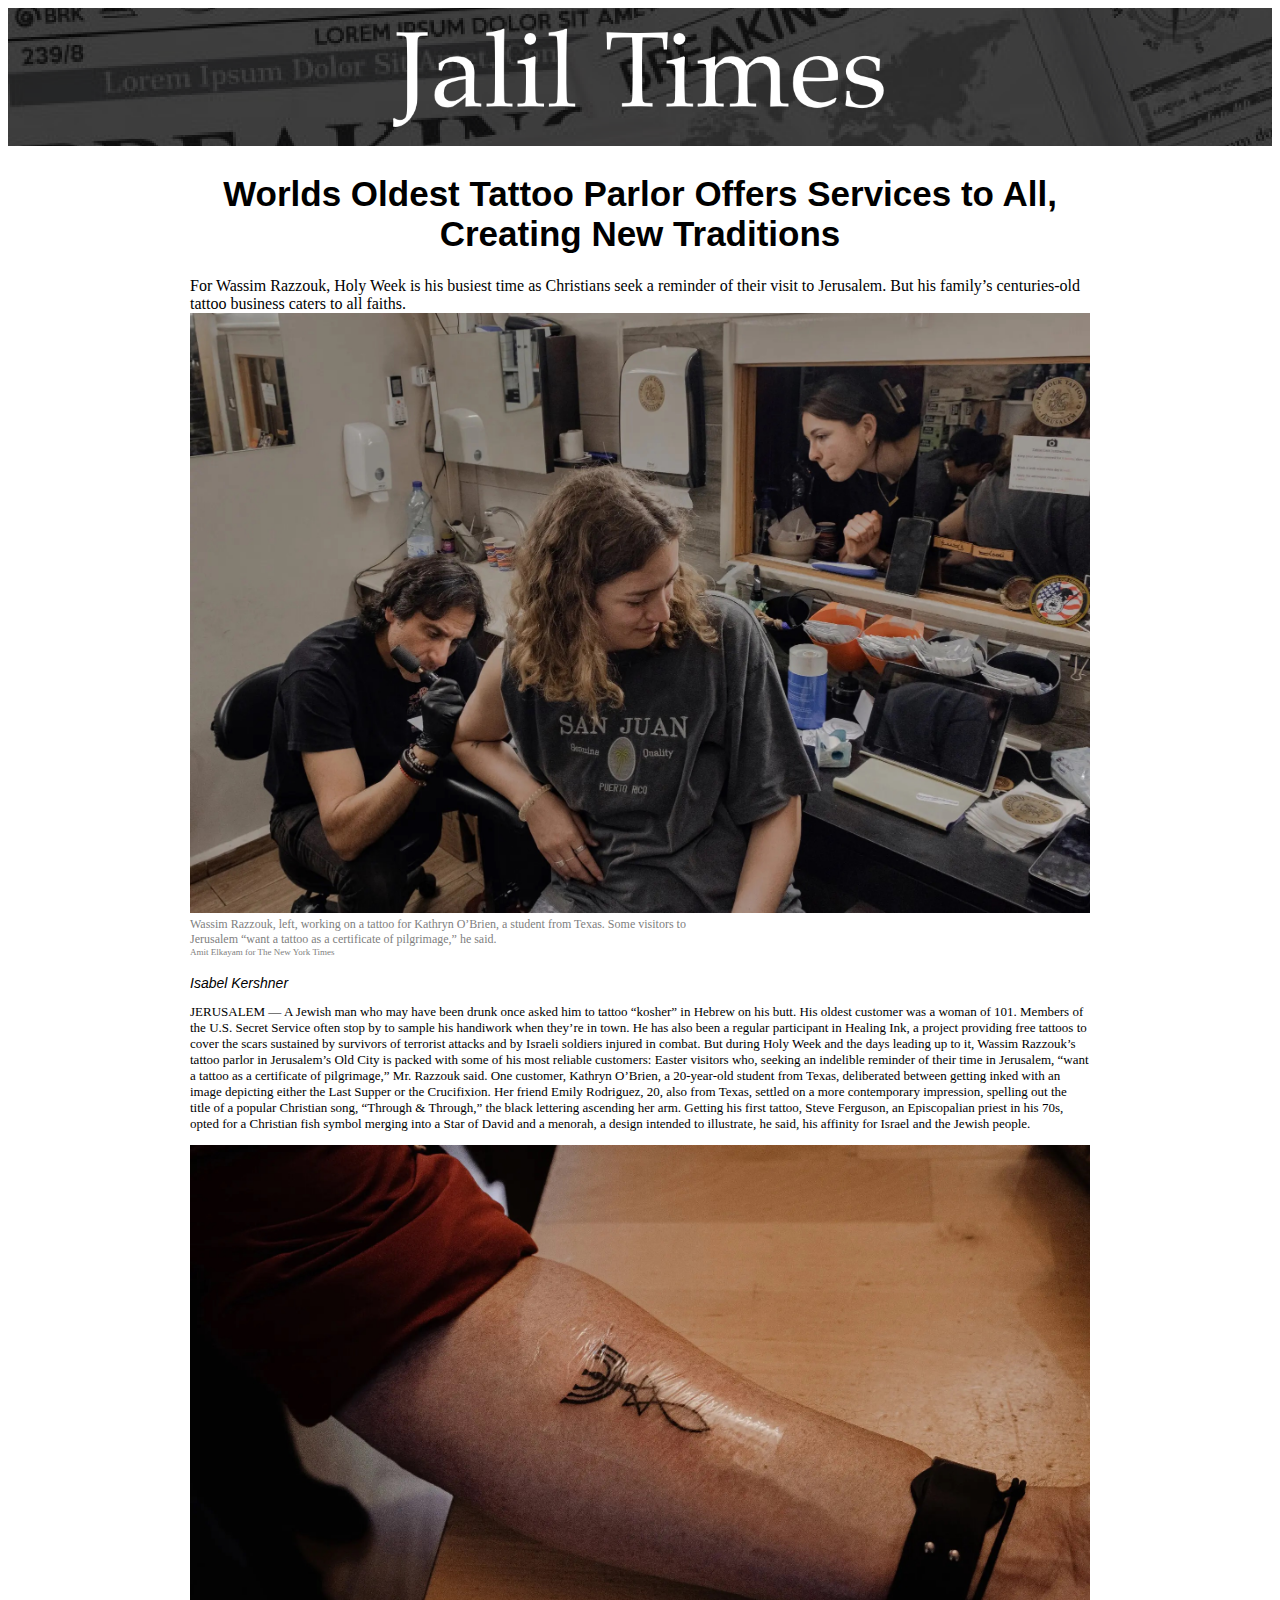
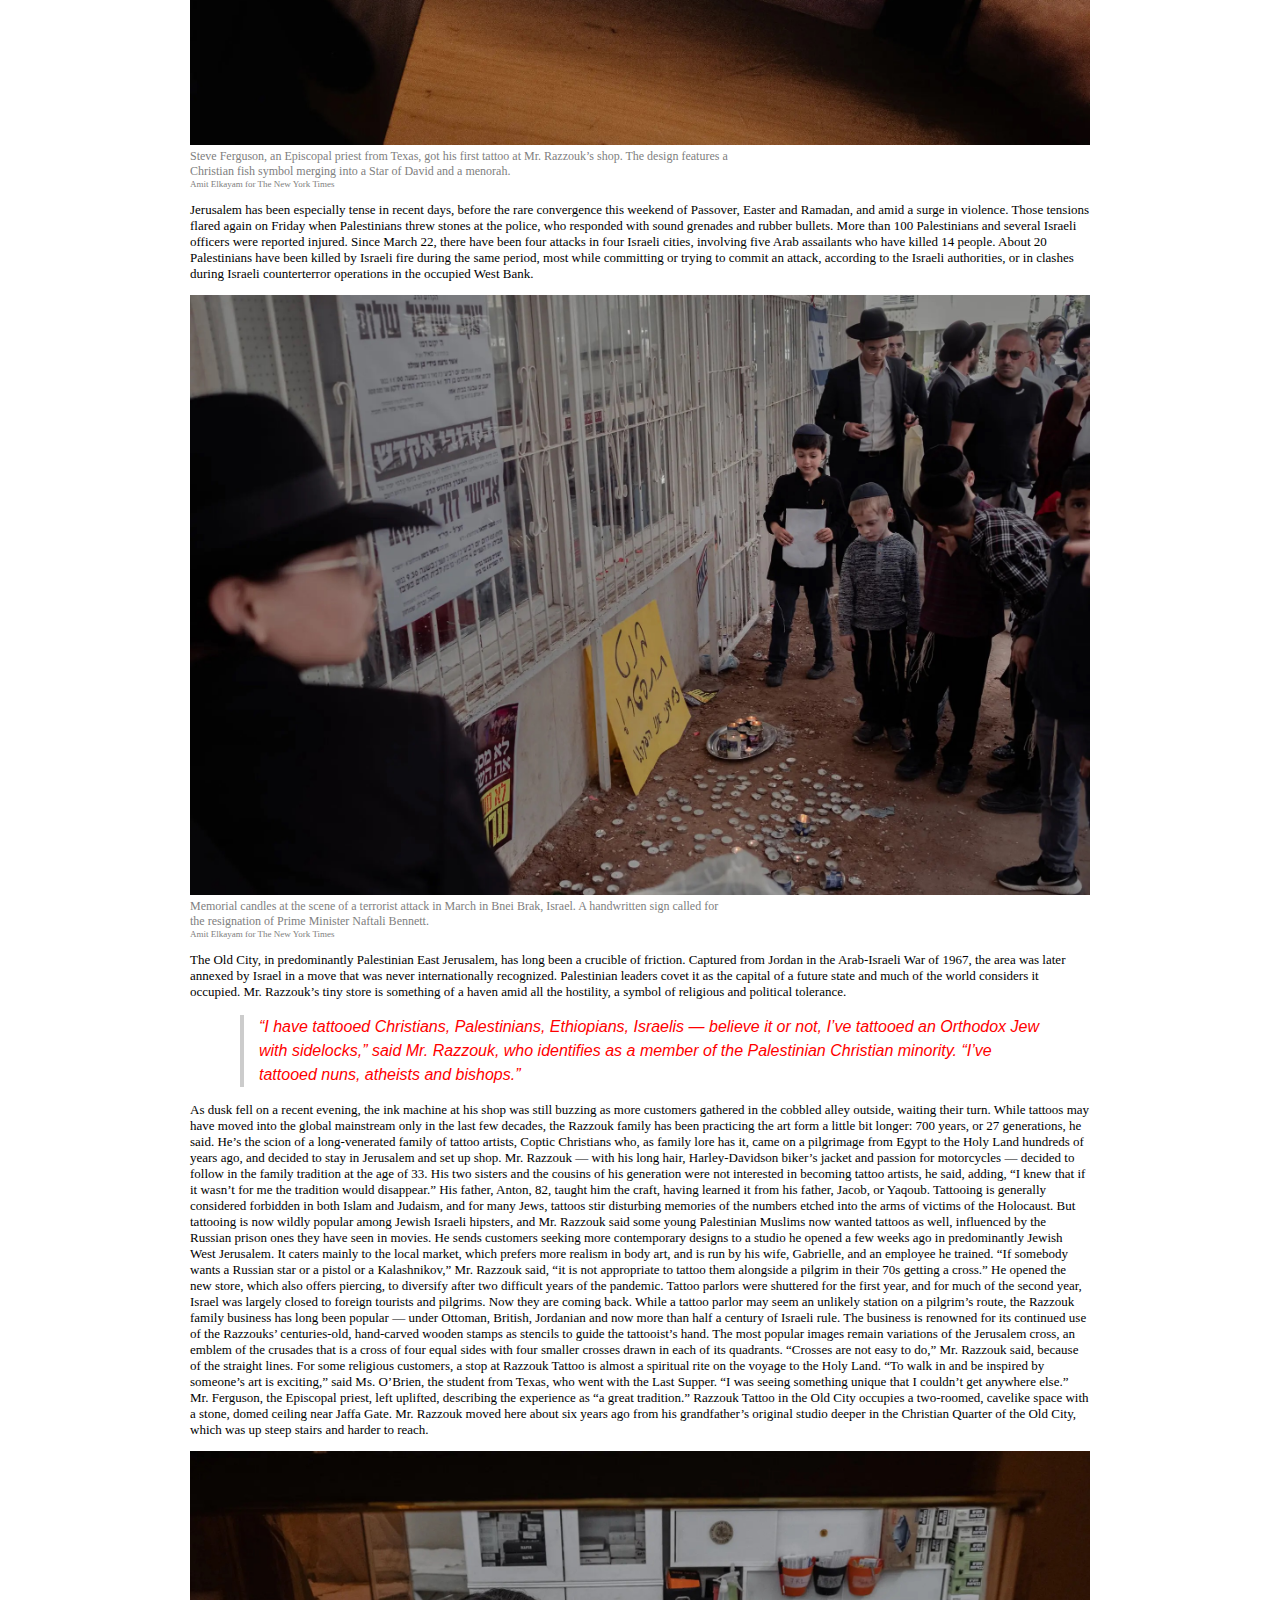
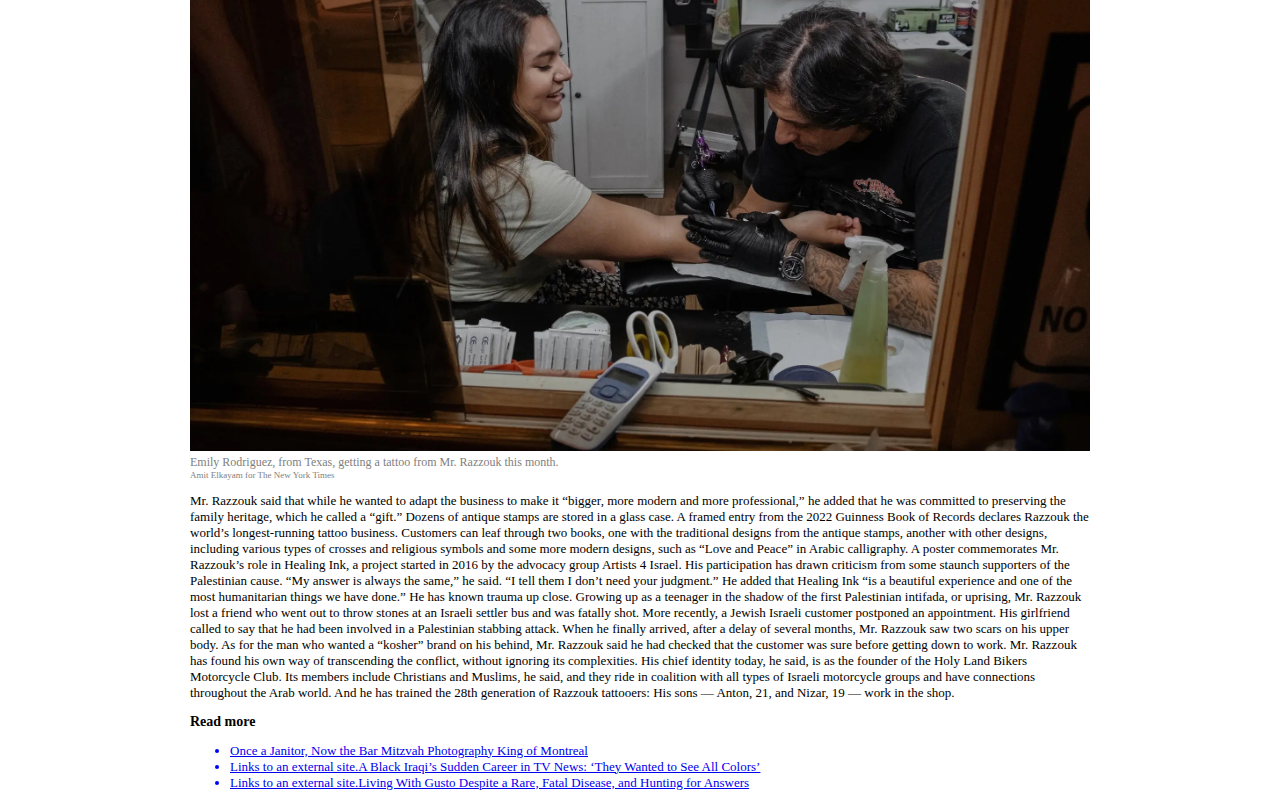
<file: jalil-layout/index.html>
<!DOCTYPE html>
<html lang="en">
<head>
  <meta charset="UTF-8">
  <meta name="viewport" content="width=device-width, initial-scale=1.0">
  <title>Midterm Review</title>
  <link rel="stylesheet" href="style.css">
</head>
<body>
  <img src="images/new header.png" width="100%" height="25%">
  <div id="content">
 <h1>
 Worlds Oldest Tattoo Parlor Offers Services to All, Creating New Traditions
 
</h1>
For Wassim Razzouk, Holy Week is his busiest time as Christians seek a reminder of their visit to Jerusalem. But his family’s centuries-old tattoo business caters to all faiths.
<br>
<img src="images/tattoo-image-2.jpg" width="100%" height="25%">
<div id="caption">
  Wassim Razzouk, left, working on a tattoo for Kathryn O’Brien, a student from Texas. Some visitors to Jerusalem “want a tattoo as a certificate of pilgrimage,” he said.
  <div id="credit">
    Amit Elkayam for The New York Times
  </div>
</div>
<br>
<div id="byline">
  Isabel Kershner
</div>




<p>
JERUSALEM — A Jewish man who may have been drunk once asked him to tattoo “kosher” in Hebrew on his butt. His oldest customer was a woman of 101. Members of the U.S. Secret Service often stop by to sample his handiwork when they’re in town.

He has also been a regular participant in Healing Ink, a project providing free tattoos to cover the scars sustained by survivors of terrorist attacks and by Israeli soldiers injured in combat.

But during Holy Week and the days leading up to it, Wassim Razzouk’s tattoo parlor in Jerusalem’s Old City is packed with some of his most reliable customers: Easter visitors who, seeking an indelible reminder of their time in Jerusalem, “want a tattoo as a certificate of pilgrimage,” Mr. Razzouk said.

One customer, Kathryn O’Brien, a 20-year-old student from Texas, deliberated between getting inked with an image depicting either the Last Supper or the Crucifixion. Her friend Emily Rodriguez, 20, also from Texas, settled on a more contemporary impression, spelling out the title of a popular Christian song, “Through & Through,” the black lettering ascending her arm.

Getting his first tattoo, Steve Ferguson, an Episcopalian priest in his 70s, opted for a Christian fish symbol merging into a Star of David and a menorah, a design intended to illustrate, he said, his affinity for Israel and the Jewish people.
</p>
<img src="images/tattoo-image-6.jpg" width="100%" height="25%">
<div id="caption">
  Steve Ferguson, an Episcopal priest from Texas, got his first tattoo at Mr. Razzouk’s shop. The design features a Christian fish symbol merging into a Star of David and a menorah.
  <div id="credit">
    Amit Elkayam for The New York Times
  </div>
</div>

<p>

Jerusalem has been especially tense in recent days, before the rare convergence this weekend of Passover, Easter and Ramadan, and amid a surge in violence. Those tensions flared again on Friday when Palestinians threw stones at the police, who responded with sound grenades and rubber bullets. More than 100 Palestinians and several Israeli officers were reported injured.

Since March 22, there have been four attacks in four Israeli cities, involving five Arab assailants who have killed 14 people. About 20 Palestinians have been killed by Israeli fire during the same period, most while committing or trying to commit an attack, according to the Israeli authorities, or in clashes during Israeli counterterror operations in the occupied West Bank.
</p>
<img src="images/tattoo-image-1.jpg">
<div id="caption">
  Memorial candles at the scene of a terrorist attack in March in Bnei Brak, Israel. A handwritten sign called for the resignation of Prime Minister Naftali Bennett.<div id="credit">
    Amit Elkayam for The New York Times
  </div>
</div>
<p>
The Old City, in predominantly Palestinian East Jerusalem, has long been a crucible of friction. Captured from Jordan in the Arab-Israeli War of 1967, the area was later annexed by Israel in a move that was never internationally recognized. Palestinian leaders covet it as the capital of a future state and much of the world considers it occupied.

Mr. Razzouk’s tiny store is something of a haven amid all the hostility, a symbol of religious and political tolerance.
</p>

<blockquote> “I have tattooed Christians, Palestinians, Ethiopians, Israelis — believe it or not, I’ve tattooed an Orthodox Jew with sidelocks,” said Mr. Razzouk, who identifies as a member of the Palestinian Christian minority. “I’ve tattooed nuns, atheists and bishops.”</blockquote>


<p>
As dusk fell on a recent evening, the ink machine at his shop was still buzzing as more customers gathered in the cobbled alley outside, waiting their turn.

While tattoos may have moved into the global mainstream only in the last few decades, the Razzouk family has been practicing the art form a little bit longer: 700 years, or 27 generations, he said. He’s the scion of a long-venerated family of tattoo artists, Coptic Christians who, as family lore has it, came on a pilgrimage from Egypt to the Holy Land hundreds of years ago, and decided to stay in Jerusalem and set up shop.

Mr. Razzouk — with his long hair, Harley-Davidson biker’s jacket and passion for motorcycles — decided to follow in the family tradition at the age of 33. His two sisters and the cousins of his generation were not interested in becoming tattoo artists, he said, adding, “I knew that if it wasn’t for me the tradition would disappear.”

His father, Anton, 82, taught him the craft, having learned it from his father, Jacob, or Yaqoub.

Tattooing is generally considered forbidden in both Islam and Judaism, and for many Jews, tattoos stir disturbing memories of the numbers etched into the arms of victims of the Holocaust. But tattooing is now wildly popular among Jewish Israeli hipsters, and Mr. Razzouk said some young Palestinian Muslims now wanted tattoos as well, influenced by the Russian prison ones they have seen in movies.

He sends customers seeking more contemporary designs to a studio he opened a few weeks ago in predominantly Jewish West Jerusalem. It caters mainly to the local market, which prefers more realism in body art, and is run by his wife, Gabrielle, and an employee he trained.

“If somebody wants a Russian star or a pistol or a Kalashnikov,” Mr. Razzouk said, “it is not appropriate to tattoo them alongside a pilgrim in their 70s getting a cross.”

He opened the new store, which also offers piercing, to diversify after two difficult years of the pandemic. Tattoo parlors were shuttered for the first year, and for much of the second year, Israel was largely closed to foreign tourists and pilgrims.

Now they are coming back.

While a tattoo parlor may seem an unlikely station on a pilgrim’s route, the Razzouk family business has long been popular — under Ottoman, British, Jordanian and now more than half a century of Israeli rule.

The business is renowned for its continued use of the Razzouks’ centuries-old, hand-carved wooden stamps as stencils to guide the tattooist’s hand. The most popular images remain variations of the Jerusalem cross, an emblem of the crusades that is a cross of four equal sides with four smaller crosses drawn in each of its quadrants.

“Crosses are not easy to do,” Mr. Razzouk said, because of the straight lines.

For some religious customers, a stop at Razzouk Tattoo is almost a spiritual rite on the voyage to the Holy Land.

“To walk in and be inspired by someone’s art is exciting,” said Ms. O’Brien, the student from Texas, who went with the Last Supper. “I was seeing something unique that I couldn’t get anywhere else.”

Mr. Ferguson, the Episcopal priest, left uplifted, describing the experience as “a great tradition.”

Razzouk Tattoo in the Old City occupies a two-roomed, cavelike space with a stone, domed ceiling near Jaffa Gate. Mr. Razzouk moved here about six years ago from his grandfather’s original studio deeper in the Christian Quarter of the Old City, which was up steep stairs and harder to reach.
</p>
<img src="images/tattoo-image-4.jpg" width="100%" height="25%">
<div id="caption">
  Emily Rodriguez, from Texas, getting a tattoo from Mr. Razzouk this month.
  <div id="credit">
    Amit Elkayam for The New York Times
  </div>
</div>
<p>

Mr. Razzouk said that while he wanted to adapt the business to make it “bigger, more modern and more professional,” he added that he was committed to preserving the family heritage, which he called a “gift.”

Dozens of antique stamps are stored in a glass case. A framed entry from the 2022 Guinness Book of Records declares Razzouk the world’s longest-running tattoo business.

Customers can leaf through two books, one with the traditional designs from the antique stamps, another with other designs, including various types of crosses and religious symbols and some more modern designs, such as “Love and Peace” in Arabic calligraphy.

A poster commemorates Mr. Razzouk’s role in Healing Ink, a project started in 2016 by the advocacy group Artists 4 Israel. His participation has drawn criticism from some staunch supporters of the Palestinian cause.

“My answer is always the same,” he said. “I tell them I don’t need your judgment.” He added that Healing Ink “is a beautiful experience and one of the most humanitarian things we have done.”

He has known trauma up close. Growing up as a teenager in the shadow of the first Palestinian intifada, or uprising, Mr. Razzouk lost a friend who went out to throw stones at an Israeli settler bus and was fatally shot.

More recently, a Jewish Israeli customer postponed an appointment. His girlfriend called to say that he had been involved in a Palestinian stabbing attack. When he finally arrived, after a delay of several months, Mr. Razzouk saw two scars on his upper body.

As for the man who wanted a “kosher” brand on his behind, Mr. Razzouk said he had checked that the customer was sure before getting down to work.

Mr. Razzouk has found his own way of transcending the conflict, without ignoring its complexities. His chief identity today, he said, is as the founder of the Holy Land Bikers Motorcycle Club. Its members include Christians and Muslims, he said, and they ride in coalition with all types of Israeli motorcycle groups and have connections throughout the Arab world.

And he has trained the 28th generation of Razzouk tattooers: His sons — Anton, 21, and Nizar, 19 — work in the shop.
<br>
<h2>
  Read more
</h2>

<ul class="menu">
 <li><a href="https://www.nytimes.com/2021/12/31/world/canada/montreal-bar-mitzvah-photographer.html?action=click&module=RelatedLinks&pgtype=Article">Once a Janitor, Now the Bar Mitzvah Photography King of Montreal</a></li>
  <li><a href="https://www.nytimes.com/2022/02/04/world/middleeast/iraq-tv-black-news-anchor.html?action=click&module=RelatedLinks&pgtype=Article">Links to an external site.A Black Iraqi’s Sudden Career in TV News: ‘They Wanted to See All Colors’</a></li>
  <li><a href="https://www.nytimes.com/2022/04/01/world/europe/scientist-patient-progeria.html?action=click&module=RelatedLinks&pgtype=Article">Links to an external site.Living With Gusto Despite a Rare, Fatal Disease, and Hunting for Answers</a></li>
  </div>
  
</p>

 

</a>
</div>
</div>
</body>
</html>
</file>
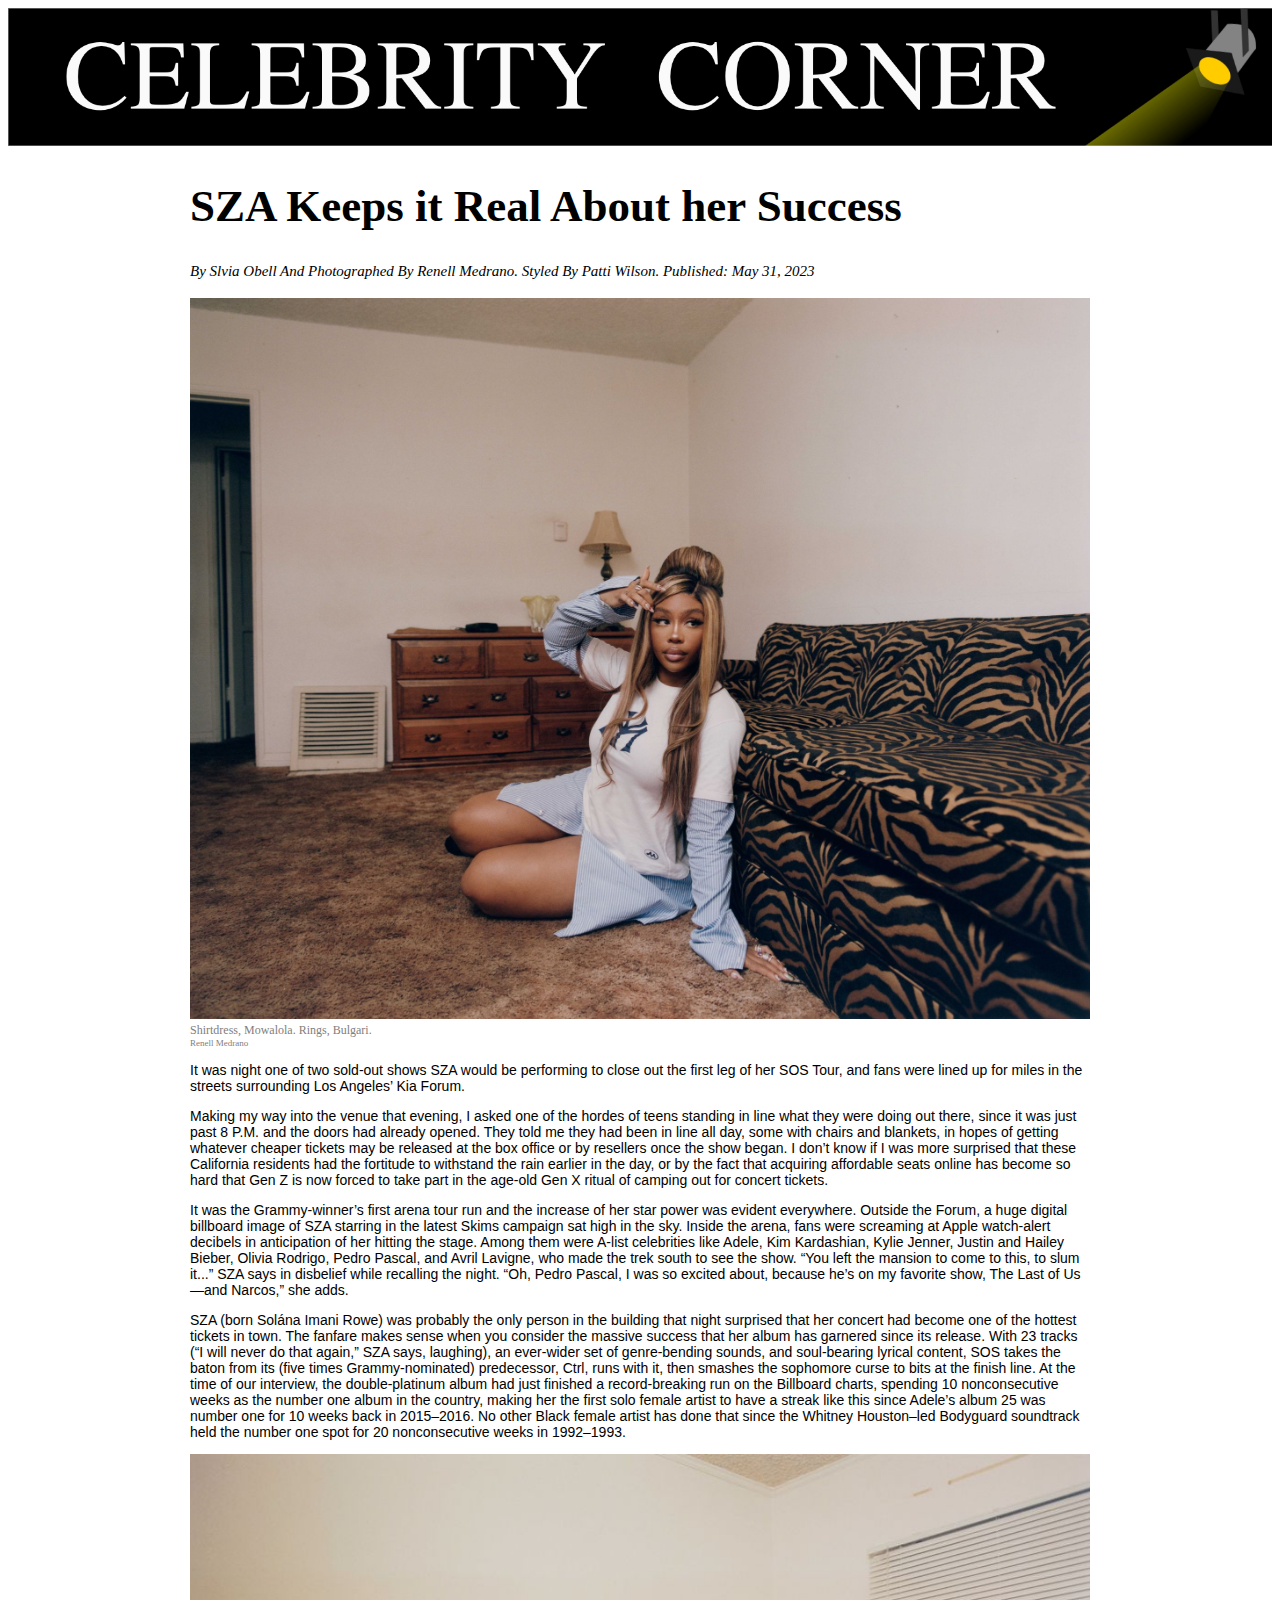
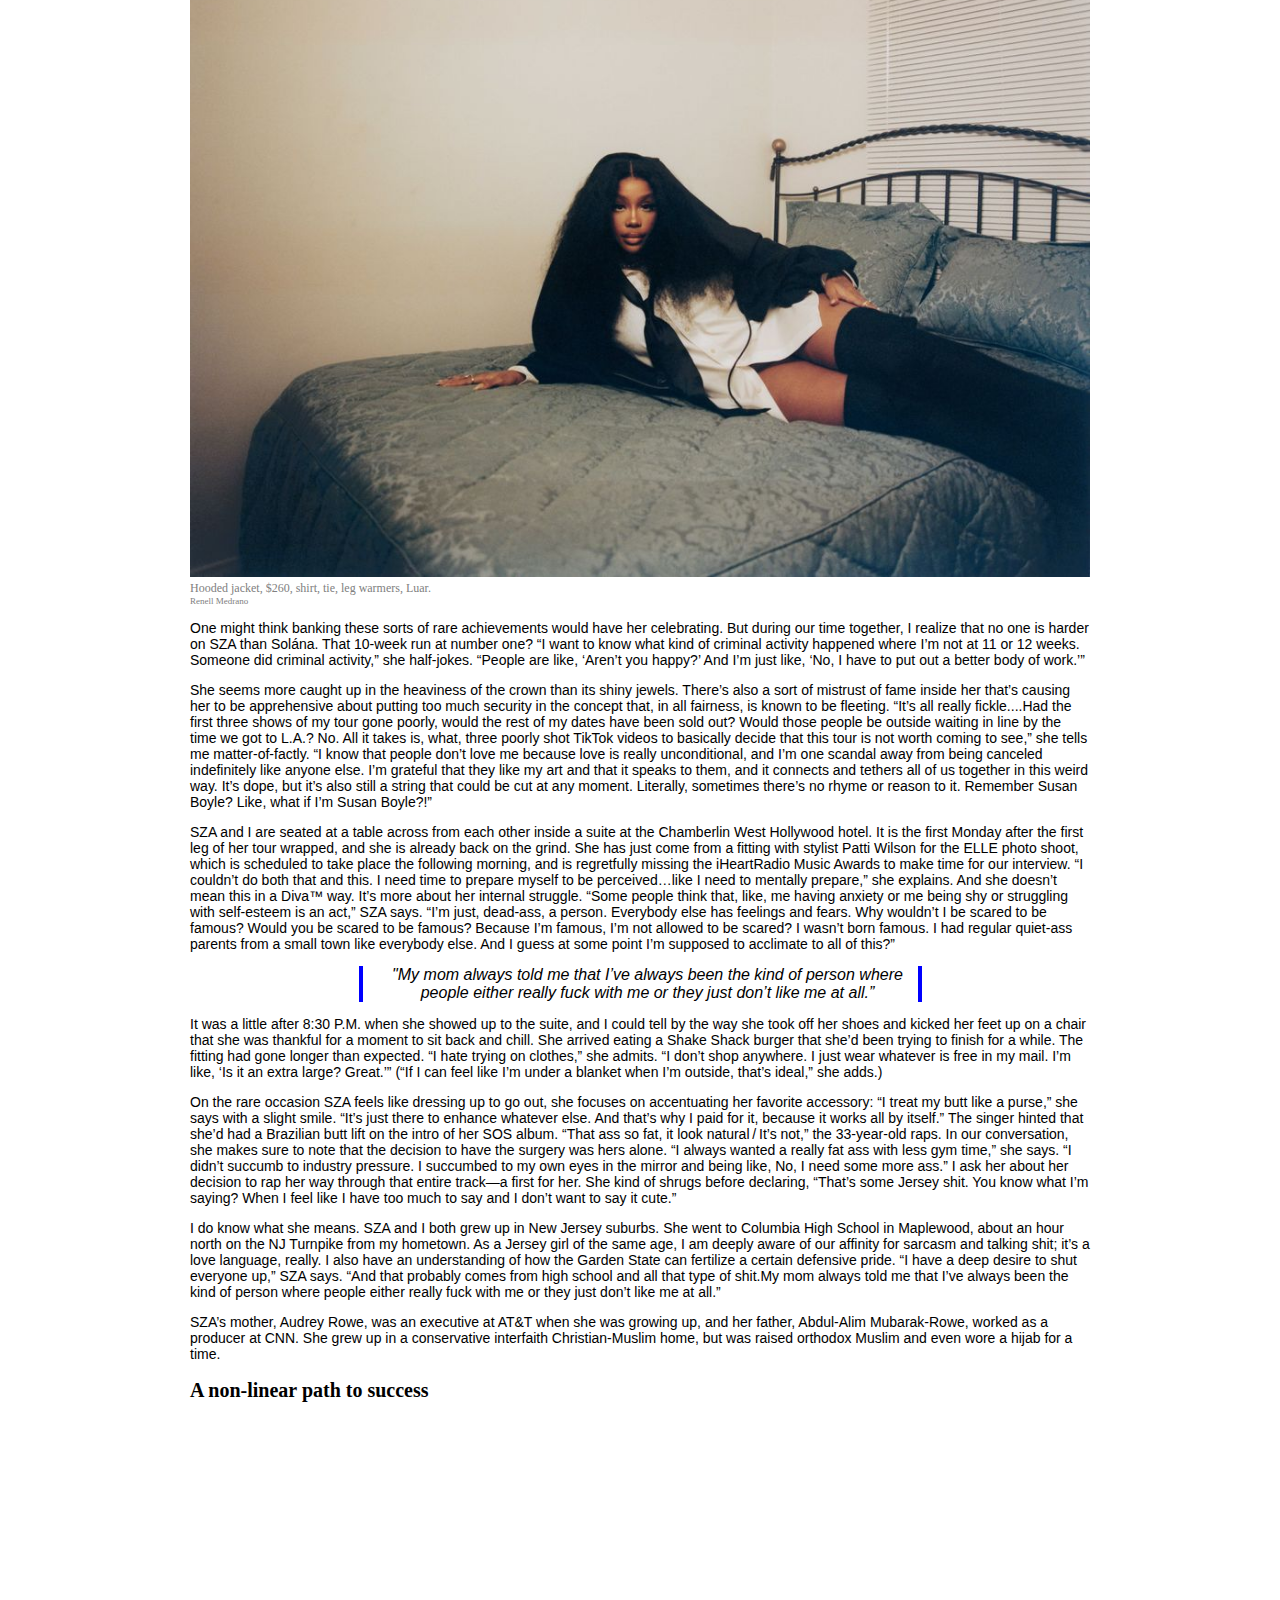
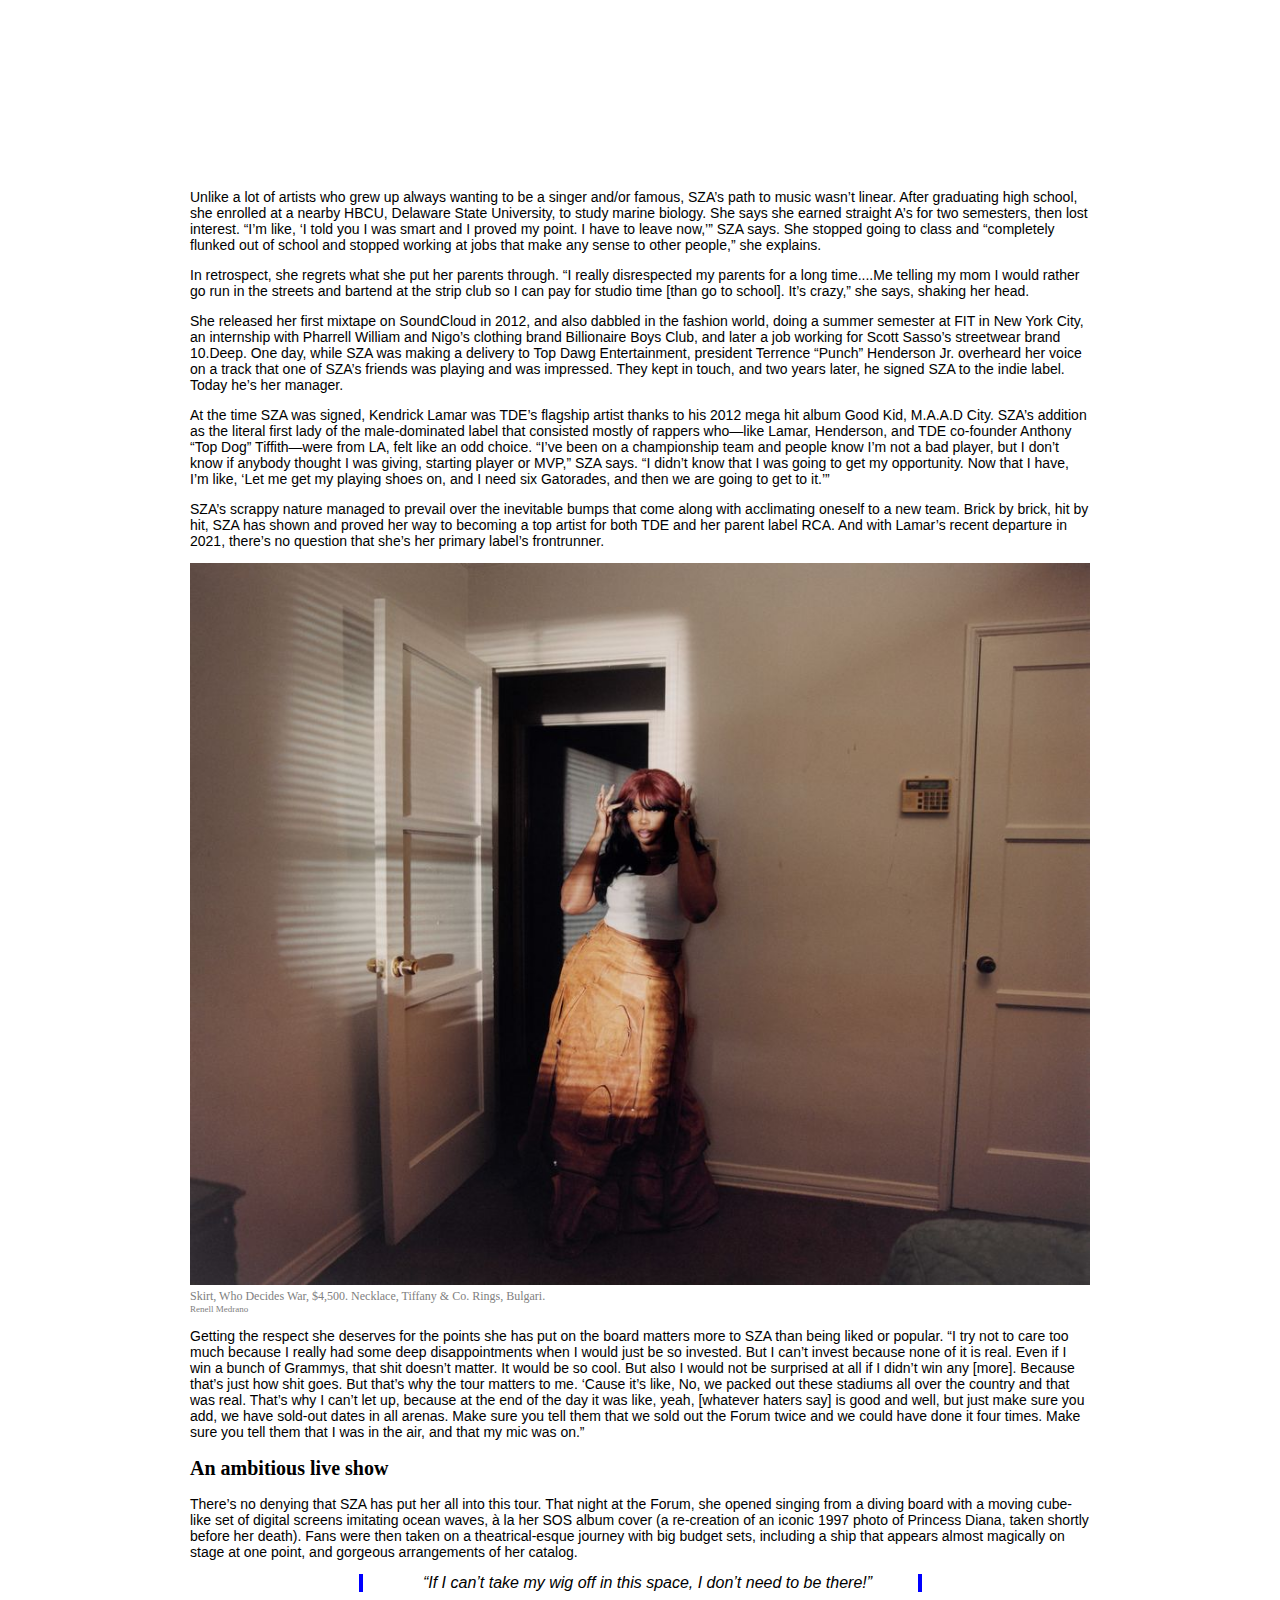
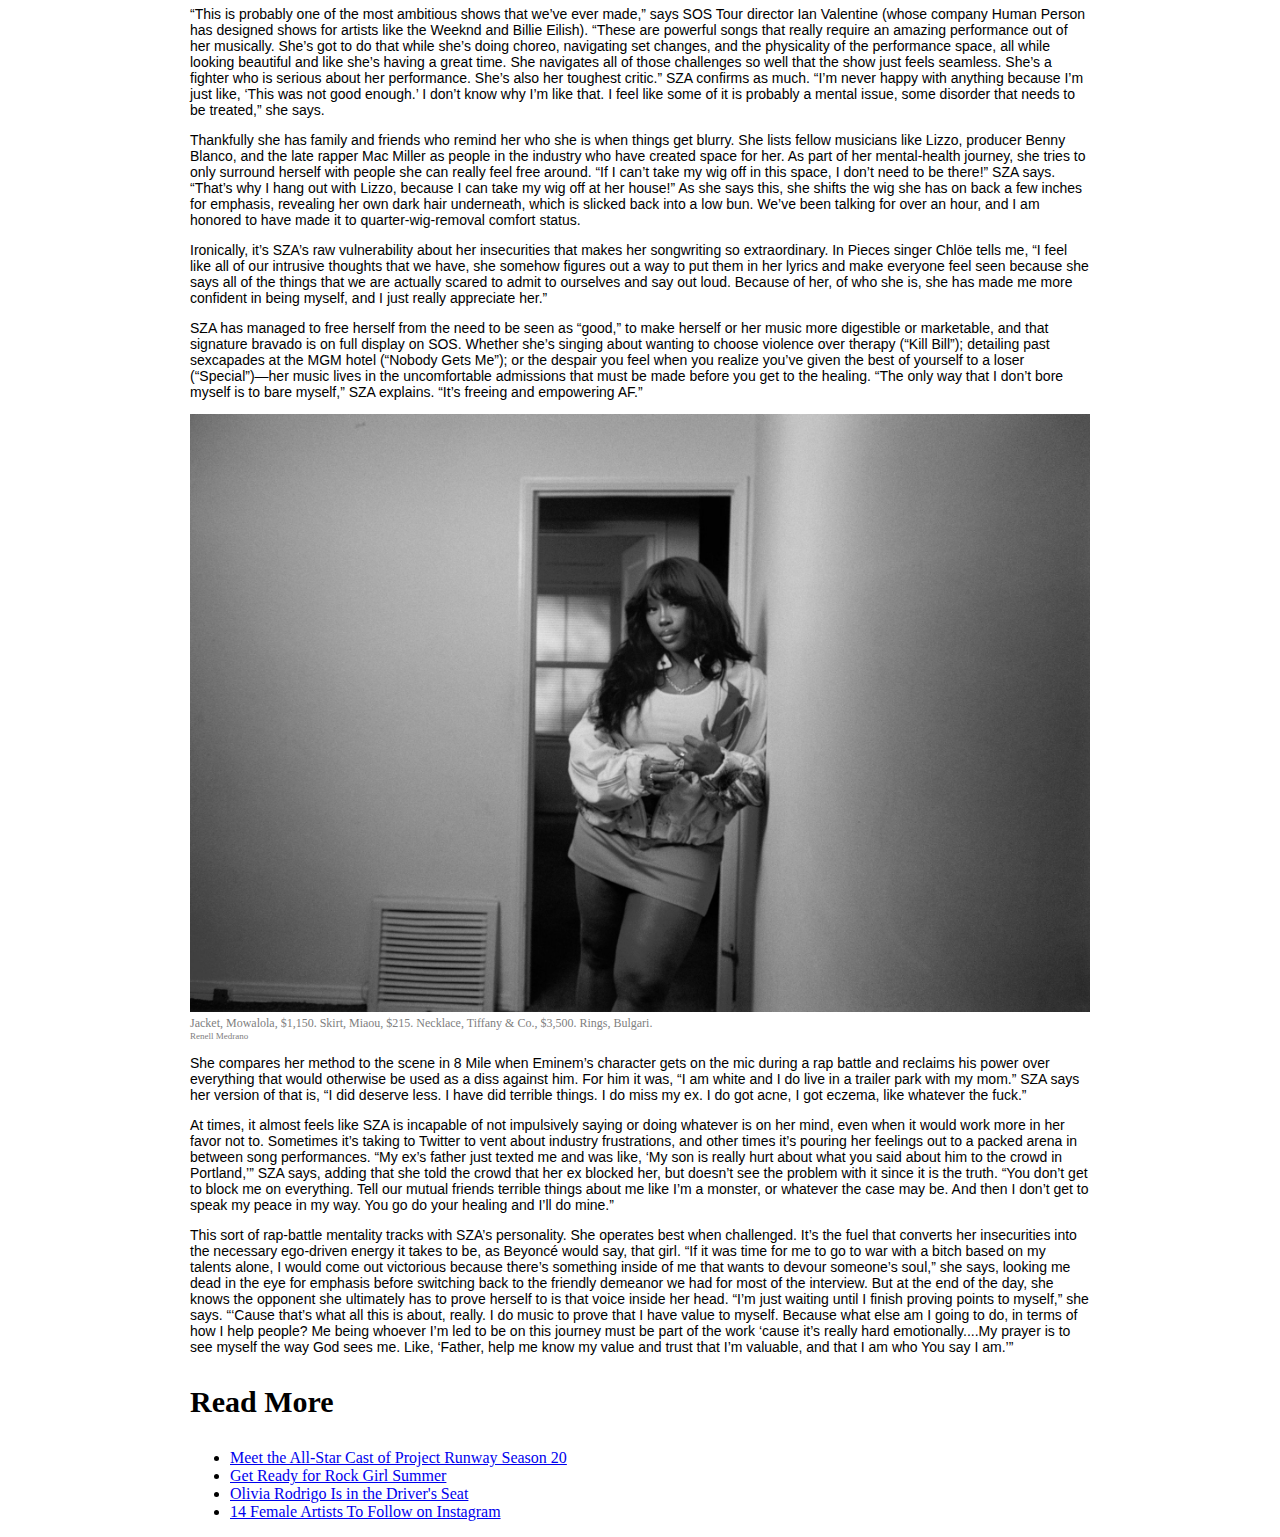
<file: midterm/index.html>
<!DOCTYPE html>
<html lang="en">
<head>
  <meta charset="UTF-8">
  <meta name="viewport" content="width=device-width, initial-scale=1.0">
  <title>Midterm</title>
  <link rel="stylesheet" href="style.css">

</head>
<body>
  <img src="images/celebrity corner.png">
  <div id="content">
    <!--New headline-->
  <h1>
    SZA Keeps it Real About her Success 
  </h1>
  <div id="byline">
    By Slvia Obell and photographed by Renell Medrano. Styled by Patti Wilson.               
    Published: May 31, 2023
  </div>
  <br>
  <img class="unique-img" src="images/sza1 (1).jpg">
  <div id="caption">
    Shirtdress, Mowalola. Rings, Bulgari.
    <div id="credit">
      Renell Medrano
    </div>
  </div>
  <p>
    It was night one of two sold-out shows SZA would be performing to close out the first leg of her SOS Tour, and fans were lined up for miles in the streets surrounding Los Angeles’ Kia Forum.
    </p>
    <p>
Making my way into the venue that evening, I asked one of the hordes of teens standing in line what they were doing out there, since it was just past 8 P.M. and the doors had already opened. They told me they had been in line all day, some with chairs and blankets, in hopes of getting whatever cheaper tickets may be released at the box office or by resellers once the show began. I don’t know if I was more surprised that these California residents had the fortitude to withstand the rain earlier in the day, or by the fact that acquiring affordable seats online has become so hard that Gen Z is now forced to take part in the age-old Gen X ritual of camping out for concert tickets.
</p>
<p>
It was the Grammy-winner’s first arena tour run and the increase of her star power was evident everywhere. Outside the Forum, a huge digital billboard image of SZA starring in the latest Skims campaign sat high in the sky. Inside the arena, fans were screaming at Apple watch-alert decibels in anticipation of her hitting the stage. Among them were A-list celebrities like Adele, Kim Kardashian, Kylie Jenner, Justin and Hailey Bieber, Olivia Rodrigo, Pedro Pascal, and Avril Lavigne, who made the trek south to see the show. “You left the mansion to come to this, to slum it...” SZA says in disbelief while recalling the night. “Oh, Pedro Pascal, I was so excited about, because he’s on my favorite show, The Last of Us—and Narcos,” she adds.
</p>
<p>
SZA (born Solána Imani Rowe) was probably the only person in the building that night surprised that her concert had become one of the hottest tickets in town. The fanfare makes sense when you consider the massive success that her album has garnered since its release. With 23 tracks (“I will never do that again,” SZA says, laughing), an ever-wider set of genre-bending sounds, and soul-bearing lyrical content, SOS takes the baton from its (five times Grammy-nominated) predecessor, Ctrl, runs with it, then smashes the sophomore curse to bits at the finish line. At the time of our interview, the double-platinum album had just finished a record-breaking run on the Billboard charts, spending 10 nonconsecutive weeks as the number one album in the country, making her the first solo female artist to have a streak like this since Adele’s album 25 was number one for 10 weeks back in 2015–2016. No other Black female artist has done that since the Whitney Houston–led Bodyguard soundtrack held the number one spot for 20 nonconsecutive weeks in 1992–1993.
</p>
<img src="images/sza2.jpg">
  <div id="caption">
    Hooded jacket, $260, shirt, tie, leg warmers, Luar.
    <div id="credit">
      Renell Medrano
    </div>
  </div>
<p>
One might think banking these sorts of rare achievements would have her celebrating. But during our time together, I realize that no one is harder on SZA than Solána. That 10-week run at number one? “I want to know what kind of criminal activity happened where I’m not at 11 or 12 weeks. Someone did criminal activity,” she half-jokes. “People are like, ‘Aren’t you happy?’ And I’m just like, ‘No, I have to put out a better body of work.’”
</p>
<p>
She seems more caught up in the heaviness of the crown than its shiny jewels. There’s also a sort of mistrust of fame inside her that’s causing her to be apprehensive about putting too much security in the concept that, in all fairness, is known to be fleeting. “It’s all really fickle....Had the first three shows of my tour gone poorly, would the rest of my dates have been sold out? Would those people be outside waiting in line by the time we got to L.A.? No. All it takes is, what, three poorly shot TikTok videos to basically decide that this tour is not worth coming to see,” she tells me matter-of-factly. “I know that people don’t love me because love is really unconditional, and I’m one scandal away from being canceled indefinitely like anyone else. I’m grateful that they like my art and that it speaks to them, and it connects and tethers all of us together in this weird way. It’s dope, but it’s also still a string that could be cut at any moment. Literally, sometimes there’s no rhyme or reason to it. Remember Susan Boyle? Like, what if I’m Susan Boyle?!”
</p>

<p>
SZA and I are seated at a table across from each other inside a suite at the Chamberlin West Hollywood hotel. It is the first Monday after the first leg of her tour wrapped, and she is already back on the grind. She has just come from a fitting with stylist Patti Wilson for the ELLE photo shoot, which is scheduled to take place the following morning, and is regretfully missing the iHeartRadio Music Awards to make time for our interview. “I couldn’t do both that and this. I need time to prepare myself to be perceived…like I need to mentally prepare,” she explains. And she doesn’t mean this in a Diva™ way. It’s more about her internal struggle. “Some people think that, like, me having anxiety or me being shy or struggling with self-esteem is an act,” SZA says. “I’m just, dead-ass, a person. Everybody else has feelings and fears. Why wouldn’t I be scared to be famous? Would you be scared to be famous? Because I’m famous, I’m not allowed to be scared? I wasn’t born famous. I had regular quiet-ass parents from a small town like everybody else. And I guess at some point I’m supposed to acclimate to all of this?”
</p>
<blockquote>"My mom always told me that I’ve always been the kind of person where people either really fuck with me or they just don’t like me at all.”</blockquote>
<p>
It was a little after 8:30 P.M. when she showed up to the suite, and I could tell by the way she took off her shoes and kicked her feet up on a chair that she was thankful for a moment to sit back and chill. She arrived eating a Shake Shack burger that she’d been trying to finish for a while. The fitting had gone longer than expected. “I hate trying on clothes,” she admits. “I don’t shop anywhere. I just wear whatever is free in my mail. I’m like, ‘Is it an extra large? Great.’” (“If I can feel like I’m under a blanket when I’m outside, that’s ideal,” she adds.)
</p>
<p>
On the rare occasion SZA feels like dressing up to go out, she focuses on accentuating her favorite accessory: “I treat my butt like a purse,” she says with a slight smile. “It’s just there to enhance whatever else. And that’s why I paid for it, because it works all by itself.” The singer hinted that she’d had a Brazilian butt lift on the intro of her SOS album. “That ass so fat, it look natural / It’s not,” the 33-year-old raps. In our conversation, she makes sure to note that the decision to have the surgery was hers alone. “I always wanted a really fat ass with less gym time,” she says. “I didn’t succumb to industry pressure. I succumbed to my own eyes in the mirror and being like, No, I need some more ass.” I ask her about her decision to rap her way through that entire track—a first for her. She kind of shrugs before declaring, “That’s some Jersey shit. You know what I’m saying? When I feel like I have too much to say and I don’t want to say it cute.”
</p>
<p>
I do know what she means. SZA and I both grew up in New Jersey suburbs. She went to Columbia High School in Maplewood, about an hour north on the NJ Turnpike from my hometown. As a Jersey girl of the same age, I am deeply aware of our affinity for sarcasm and talking shit; it’s a love language, really. I also have an understanding of how the Garden State can fertilize a certain defensive pride. “I have a deep desire to shut everyone up,” SZA says. “And that probably comes from high school and all that type of shit.My mom always told me that I’ve always been the kind of person where people either really fuck with me or they just don’t like me at all.” </p>

<p>
SZA’s mother, Audrey Rowe, was an executive at AT&T when she was growing up, and her father, Abdul-Alim Mubarak-Rowe, worked as a producer at CNN. She grew up in a conservative interfaith Christian-Muslim home, but was raised orthodox Muslim and even wore a hijab for a time.
</p>

<h2>A non-linear path to success</h2>
<iframe
style="border-radius:12px"
src="https://open.spotify.com/embed/album/07w0rG5TETcyihsEIZR3qG?utm_source=g
enerator"
width="100%" height="352" frameBorder="0" allowfullscreen=""
allow="autoplay; clipboard-write; encrypted-media; fullscreen;
picture-in-picture" loading="lazy"></iframe>
<p>
Unlike a lot of artists who grew up always wanting to be a singer and/or famous, SZA’s path to music wasn’t linear. After graduating high school, she enrolled at a nearby HBCU, Delaware State University, to study marine biology. She says she earned straight A’s for two semesters, then lost interest. “I’m like, ‘I told you I was smart and I proved my point. I have to leave now,’” SZA says. She stopped going to class and “completely flunked out of school and stopped working at jobs that make any sense to other people,” she explains.
</p>

<p>
In retrospect, she regrets what she put her parents through. “I really disrespected my parents for a long time....Me telling my mom I would rather go run in the streets and bartend at the strip club so I can pay for studio time [than go to school]. It’s crazy,” she says, shaking her head.
</p>
<p>
She released her first mixtape on SoundCloud in 2012, and also dabbled in the fashion world, doing a summer semester at FIT in New York City, an internship with Pharrell William and Nigo’s clothing brand Billionaire Boys Club, and later a job working for Scott Sasso’s streetwear brand 10.Deep. One day, while SZA was making a delivery to Top Dawg Entertainment, president Terrence “Punch” Henderson Jr. overheard her voice on a track that one of SZA’s friends was playing and was impressed. They kept in touch, and two years later, he signed SZA to the indie label. Today he’s her manager.
</p>
<p>
At the time SZA was signed, Kendrick Lamar was TDE’s flagship artist thanks to his 2012 mega hit album Good Kid, M.A.A.D City. SZA’s addition as the literal first lady of the male-dominated label that consisted mostly of rappers who—like Lamar, Henderson, and TDE co-founder Anthony “Top Dog” Tiffith—were from LA, felt like an odd choice. “I’ve been on a championship team and people know I’m not a bad player, but I don’t know if anybody thought I was giving, starting player or MVP,” SZA says. “I didn’t know that I was going to get my opportunity. Now that I have, I’m like, ‘Let me get my playing shoes on, and I need six Gatorades, and then we are going to get to it.’”
</p>
<p>
SZA’s scrappy nature managed to prevail over the inevitable bumps that come along with acclimating oneself to a new team. Brick by brick, hit by hit, SZA has shown and proved her way to becoming a top artist for both TDE and her parent label RCA. And with Lamar’s recent departure in 2021, there’s no question that she’s her primary label’s frontrunner.
</p>
<img src="images/sza3.jpg">
  <div id="caption">
    Skirt, Who Decides War, $4,500. Necklace, Tiffany & Co. Rings, Bulgari.
    <div id="credit">
      Renell Medrano
    </div>
  </div>
<p>
Getting the respect she deserves for the points she has put on the board matters more to SZA than being liked or popular. “I try not to care too much because I really had some deep disappointments when I would just be so invested. But I can’t invest because none of it is real. Even if I win a bunch of Grammys, that shit doesn’t matter. It would be so cool. But also I would not be surprised at all if I didn’t win any [more]. Because that’s just how shit goes. But that’s why the tour matters to me. ‘Cause it’s like, No, we packed out these stadiums all over the country and that was real. That’s why I can’t let up, because at the end of the day it was like, yeah, [whatever haters say] is good and well, but just make sure you add, we have sold-out dates in all arenas. Make sure you tell them that we sold out the Forum twice and we could have done it four times. Make sure you tell them that I was in the air, and that my mic was on.”
</p>

<h2>An ambitious live show</h2>
<p>
There’s no denying that SZA has put her all into this tour. That night at the Forum, she opened singing from a diving board with a moving cube-like set of digital screens imitating ocean waves, à la her SOS album cover (a re-creation of an iconic 1997 photo of Princess Diana, taken shortly before her death). Fans were then taken on a theatrical-esque journey with big budget sets, including a ship that appears almost magically on stage at one point, and gorgeous arrangements of her catalog.
</p>
<blockquote>“If I can’t take my wig off in this space, I don’t need to be there!”</blockquote>

<p>
“This is probably one of the most ambitious shows that we’ve ever made,” says SOS Tour director Ian Valentine (whose company Human Person has designed shows for artists like the Weeknd and Billie Eilish). “These are powerful songs that really require an amazing performance out of her musically. She’s got to do that while she’s doing choreo, navigating set changes, and the physicality of the performance space, all while looking beautiful and like she’s having a great time. She navigates all of those challenges so well that the show just feels seamless. She’s a fighter who is serious about her performance. She’s also her toughest critic.” SZA confirms as much. “I’m never happy with anything because I’m just like, ‘This was not good enough.’ I don’t know why I’m like that. I feel like some of it is probably a mental issue, some disorder that needs to be treated,” she says.
</p>
<p>
Thankfully she has family and friends who remind her who she is when things get blurry. She lists fellow musicians like Lizzo, producer Benny Blanco, and the late rapper Mac Miller as people in the industry who have created space for her. As part of her mental-health journey, she tries to only surround herself with people she can really feel free around. “If I can’t take my wig off in this space, I don’t need to be there!” SZA says. “That’s why I hang out with Lizzo, because I can take my wig off at her house!” As she says this, she shifts the wig she has on back a few inches for emphasis, revealing her own dark hair underneath, which is slicked back into a low bun. We’ve been talking for over an hour, and I am honored to have made it to quarter-wig-removal comfort status.
</p>
<p>
Ironically, it’s SZA’s raw vulnerability about her insecurities that makes her songwriting so extraordinary. In Pieces singer Chlöe tells me, “I feel like all of our intrusive thoughts that we have, she somehow figures out a way to put them in her lyrics and make everyone feel seen because she says all of the things that we are actually scared to admit to ourselves and say out loud. Because of her, of who she is, she has made me more confident in being myself, and I just really appreciate her.”
</p>

<p>
SZA has managed to free herself from the need to be seen as “good,” to make herself or her music more digestible or marketable, and that signature bravado is on full display on SOS. Whether she’s singing about wanting to choose violence over therapy (“Kill Bill”); detailing past sexcapades at the MGM hotel (“Nobody Gets Me”); or the despair you feel when you realize you’ve given the best of yourself to a loser (“Special”)—her music lives in the uncomfortable admissions that must be made before you get to the healing. “The only way that I don’t bore myself is to bare myself,” SZA explains. “It’s freeing and empowering AF.”
</p>
<img src="images/sza4.jpg">
  <div id="caption">
    Jacket, Mowalola, $1,150. Skirt, Miaou, $215. Necklace, Tiffany & Co., $3,500. Rings, Bulgari.
    <div id="credit">
      Renell Medrano
    </div>
  </div>
<p>
She compares her method to the scene in 8 Mile when Eminem’s character gets on the mic during a rap battle and reclaims his power over everything that would otherwise be used as a diss against him. For him it was, “I am white and I do live in a trailer park with my mom.” SZA says her version of that is, “I did deserve less. I have did terrible things. I do miss my ex. I do got acne, I got eczema, like whatever the fuck.”
</p>
<p>
At times, it almost feels like SZA is incapable of not impulsively saying or doing whatever is on her mind, even when it would work more in her favor not to. Sometimes it’s taking to Twitter to vent about industry frustrations, and other times it’s pouring her feelings out to a packed arena in between song performances. “My ex’s father just texted me and was like, ‘My son is really hurt about what you said about him to the crowd in Portland,’” SZA says, adding that she told the crowd that her ex blocked her, but doesn’t see the problem with it since it is the truth. “You don’t get to block me on everything. Tell our mutual friends terrible things about me like I’m a monster, or whatever the case may be. And then I don’t get to speak my peace in my way. You go do your healing and I’ll do mine.”
</p>
<p>
This sort of rap-battle mentality tracks with SZA’s personality. She operates best when challenged. It’s the fuel that converts her insecurities into the necessary ego-driven energy it takes to be, as Beyoncé would say, that girl. “If it was time for me to go to war with a bitch based on my talents alone, I would come out victorious because there’s something inside of me that wants to devour someone’s soul,” she says, looking me dead in the eye for emphasis before switching back to the friendly demeanor we had for most of the interview. But at the end of the day, she knows the opponent she ultimately has to prove herself to is that voice inside her head. “I’m just waiting until I finish proving points to myself,” she says. “‘Cause that’s what all this is about, really. I do music to prove that I have value to myself. Because what else am I going to do, in terms of how I help people? Me being whoever I’m led to be on this journey must be part of the work ‘cause it’s really hard emotionally....My prayer is to see myself the way God sees me. Like, ‘Father, help me know my value and trust that I’m valuable, and that I am who You say I am.’”
</p>

<h3>
  Read More
</h3>
<ul class="menu">
  <li><a  href="https://www.elle.com/fashion/a44109424/project-runway-season-20-cast-all-star-designers/" target="_new">Meet the All-Star Cast of Project Runway Season 20</a></li>
   <li><a href="https://www.elle.com/fashion/a43853858/rock-style-trend-2023/"target="_new">Get Ready for Rock Girl Summer</a></li>
   <li><a href="https://www.elle.com/culture/celebrities/a36133166/olivia-rodrigo-drivers-license-profile/" target="_new">Olivia Rodrigo Is in the Driver's Seat</a></li>
   <li><a href="https://www.elle.com/uk/life-and-culture/g21093495/14-female-artists-to-follow-on-instagram/" target="_new">14 Female Artists To Follow on Instagram</a>
  </li>

</div>
</body>
</html>
</file>
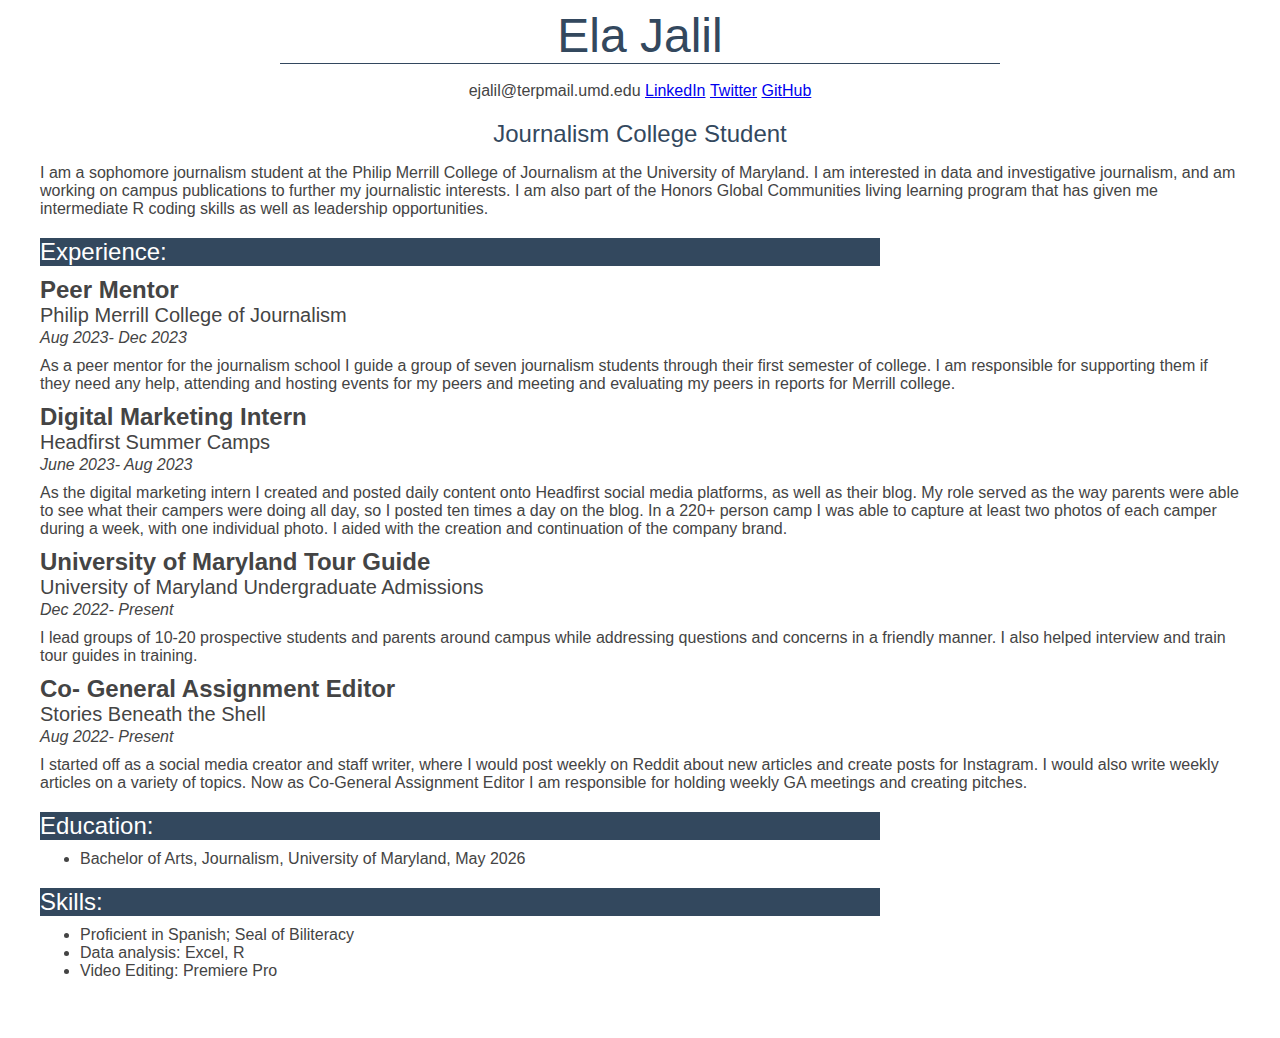
<file: Resume/index.html>
<!DOCTYPE html>
    <head>
        <link rel="stylesheet" href="style.css">
        <title>Ela Jalil Resume</title>
       
     </head>
     <body>
          <div id="container">
        <!--I built this myself!-->  
            <div id="name">Ela Jalil</div>
            
            <br>
            <!--img src="Jalil_resume.JPG" alt="Ela Jalil headshot" width="300px"!-->
        <ul class="menu">
            <li>ejalil@terpmail.umd.edu</li>
            <li><a href="https://www.linkedin.com/in/ela-jalil-642595205/">LinkedIn</a></li>
            <li><a href="https://twitter.com/ela_jalil">Twitter</a></li>
            <li><a href="https://github.com/ejalil">GitHub</a></li>
       </ul>
       <div id="title">Journalism college student</div>  
       <p class="top">
            I am a sophomore journalism student at the Philip Merrill College of Journalism at the University of Maryland. I am interested in data and investigative journalism, and am working on campus publications to further my journalistic interests. I am also part of the Honors Global Communities living learning program that has given me intermediate R coding skills as well as leadership opportunities. 
       </p>
       
            <div class="sectionheader">Experience:</div>
            <div class="jobtitle">Peer Mentor</div>
            <div class="organization">Philip Merrill College of Journalism</div>
            <div class="date">Aug 2023- Dec 2023</div>
          <p class="description">
        As a peer mentor for the journalism school I guide a group of seven journalism students through their first semester of college. I am responsible for supporting them if they need any help, attending and hosting events for my peers and meeting and evaluating my peers in reports for Merrill college. 
          </p>
            <div class="jobtitle">Digital Marketing Intern</div>
            <div class="organization">Headfirst Summer Camps</div>
            <div class="date">June 2023- Aug 2023</div>
          <p class="description">
               As the digital marketing intern I created and posted daily content onto Headfirst social media platforms, as well as their blog. My role served as the way parents were able to see what their campers were doing all day, so I posted ten times a day on the blog. In a 220+ person camp I was able to capture at least two photos of each camper during a week, with one individual photo. I aided with the creation and continuation of the company brand. 
          </p>
               <div class="jobtitle">University of Maryland Tour Guide</div>
               <div class="organization">University of Maryland Undergraduate Admissions</div>
               <div class="date">Dec 2022- Present</div>
          <p class="description">
       I lead groups of 10-20 prospective students and parents around campus while addressing questions and concerns in a friendly manner. I also helped interview and train tour guides in training. 
          </p> 
            <div class="jobtitle">Co- General Assignment Editor</div>
            <div class="organization">Stories Beneath the Shell</div> 
            <div class="date">Aug 2022- Present</div>
          <p class="description">
       I started off as a social media creator and staff writer, where I would post weekly on Reddit about new articles and create posts for Instagram. I would also write weekly articles on a variety of topics. Now as Co-General Assignment Editor I am responsible for holding weekly GA meetings and creating pitches. 
          </p>
            <div class="sectionheader"> Education:</div>
     <ul id="degrees">
        <li> Bachelor of Arts, Journalism, University of Maryland, May 2026</li>
     </ul>
      <div class="sectionheader">Skills:</div>
      <ul id="do">
            <li>Proficient in Spanish; Seal of Biliteracy</li>
            <li>Data analysis: Excel, R</li> 
            <li> Video Editing: Premiere Pro</li>
      </ul>
       


          </div>
        </body>
</html>
</file>
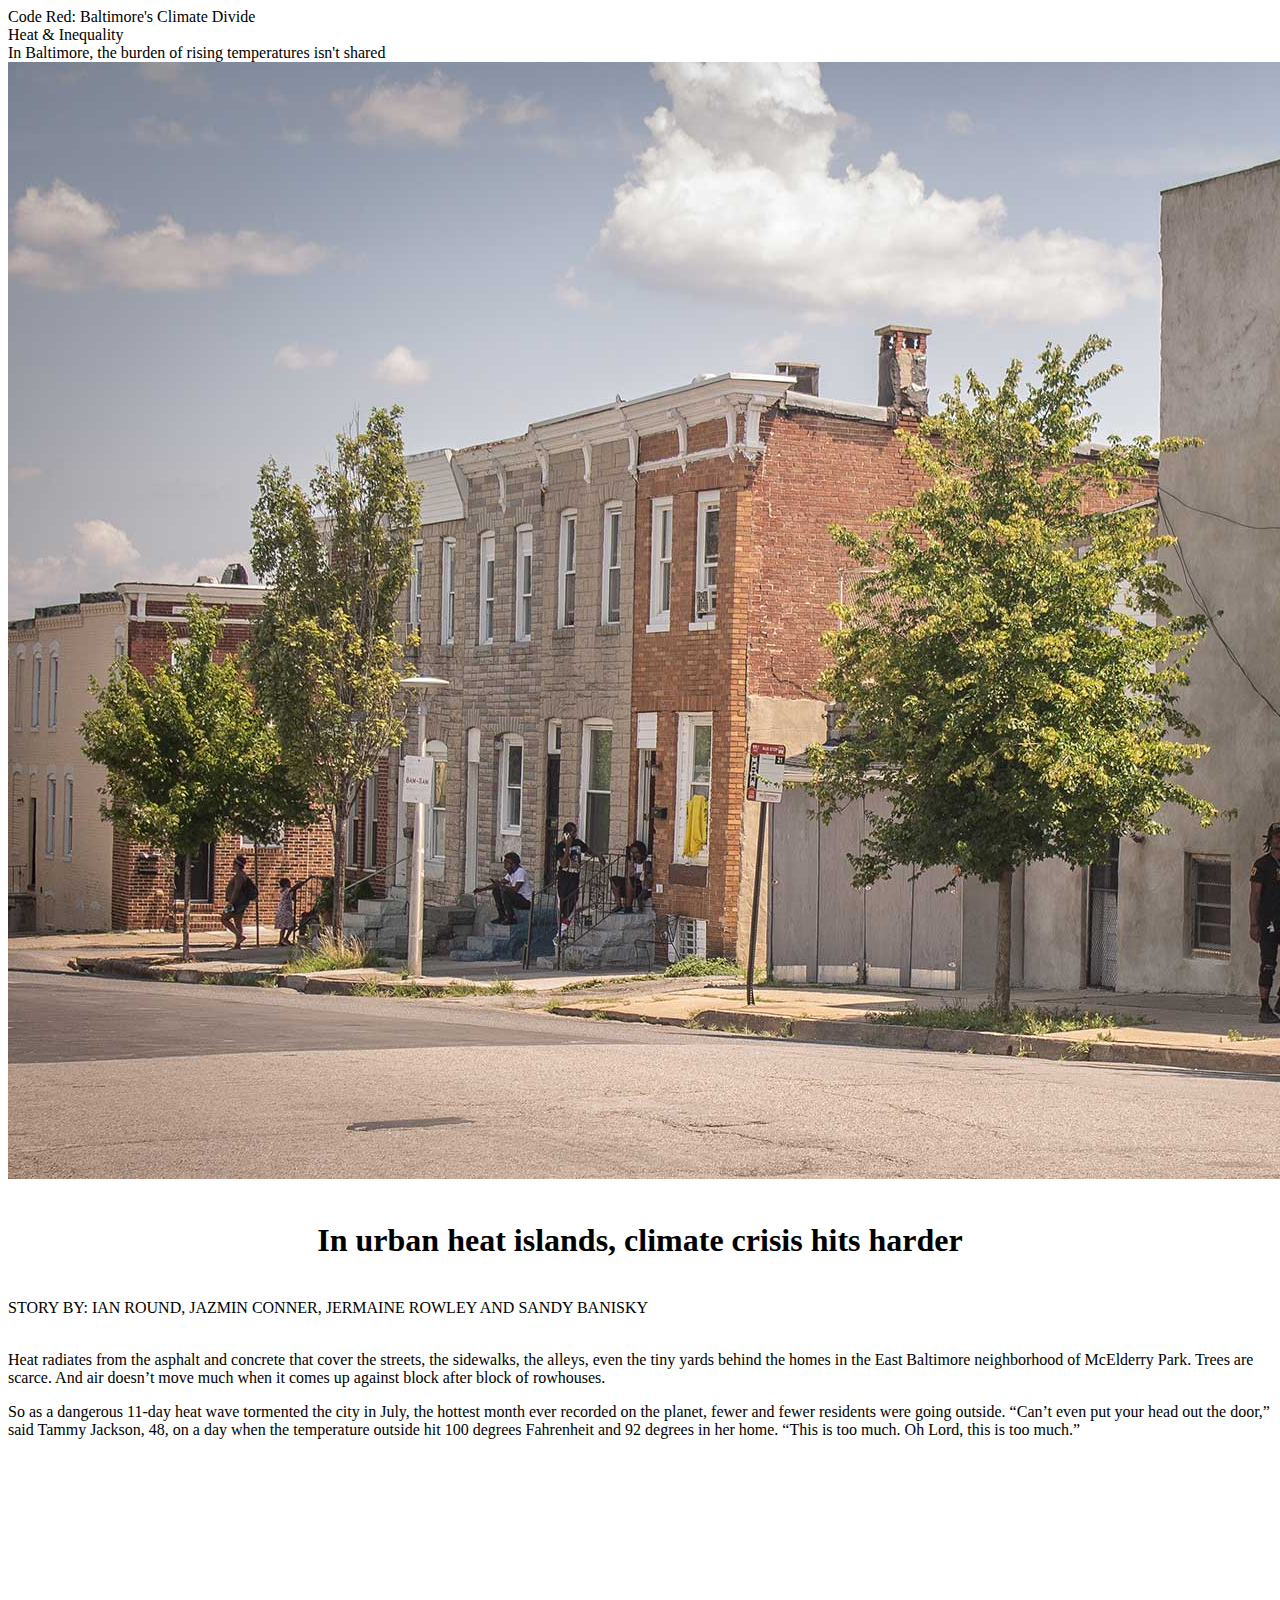
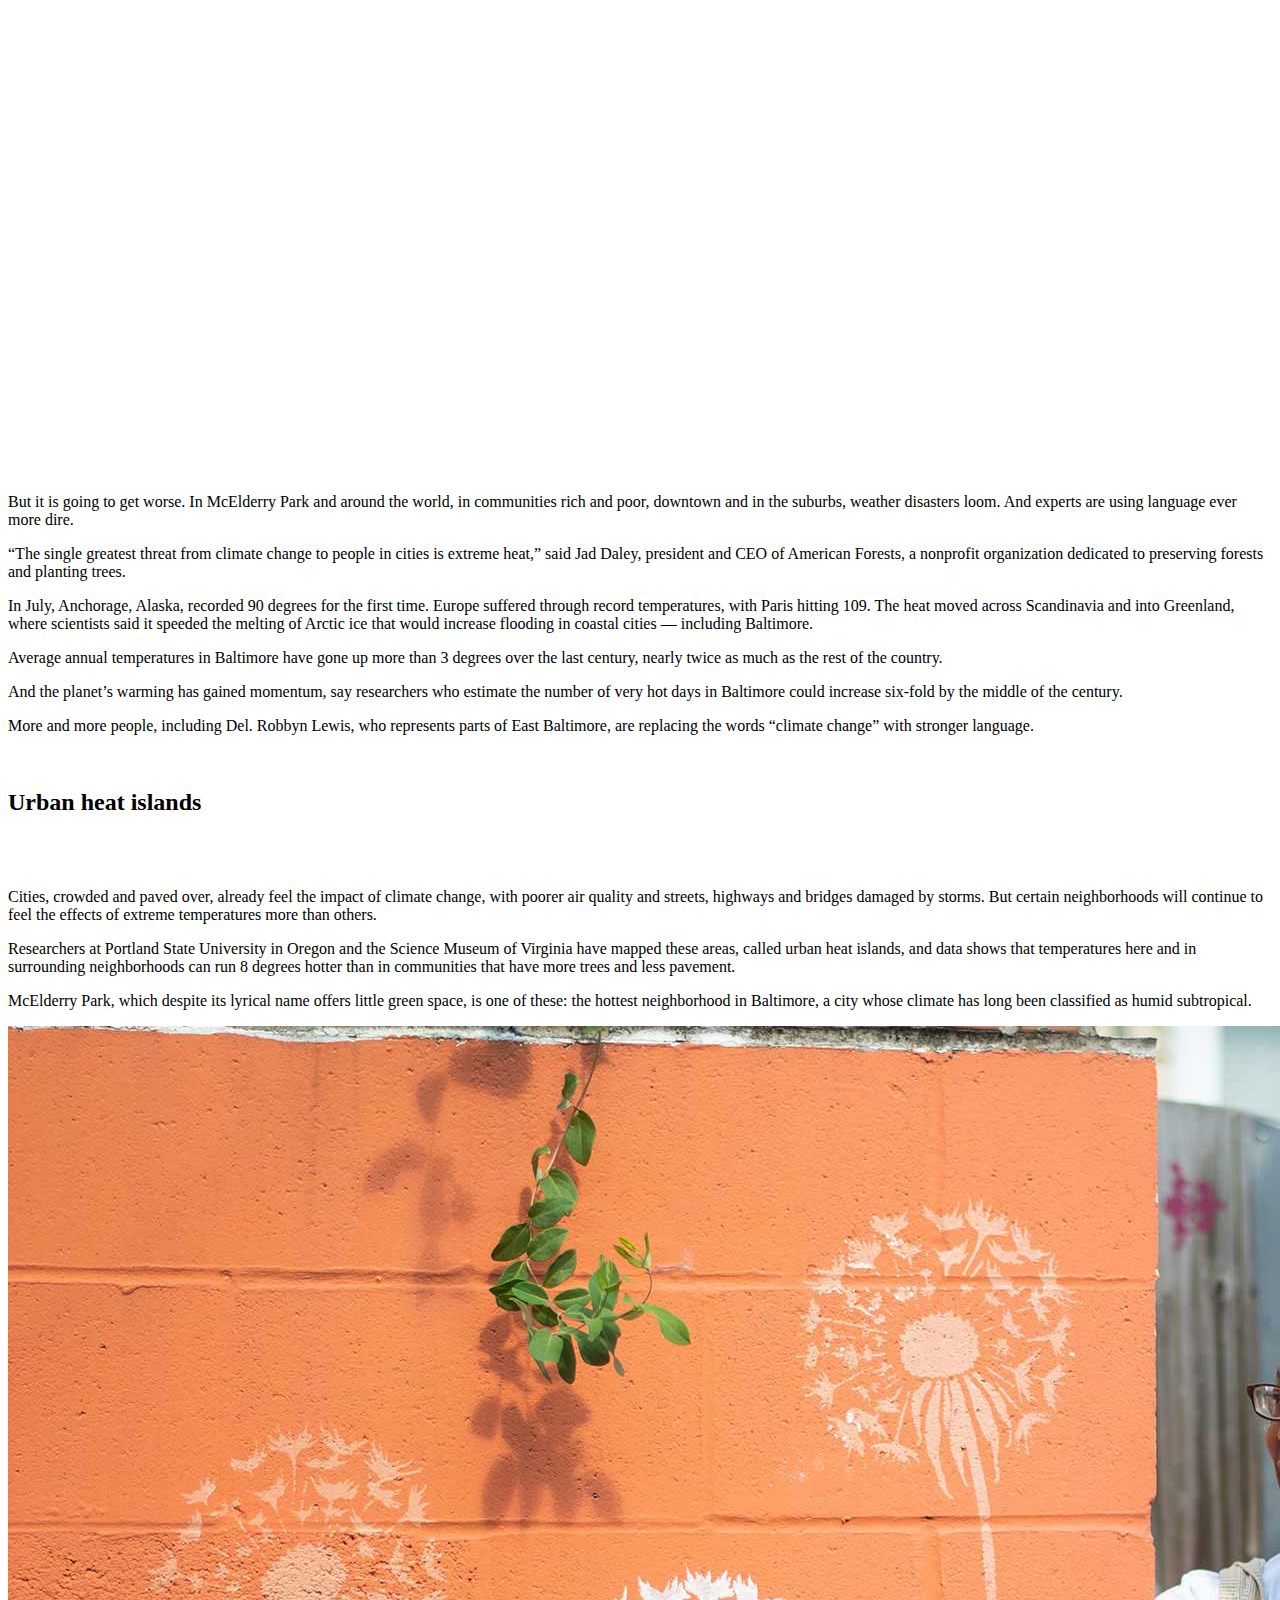
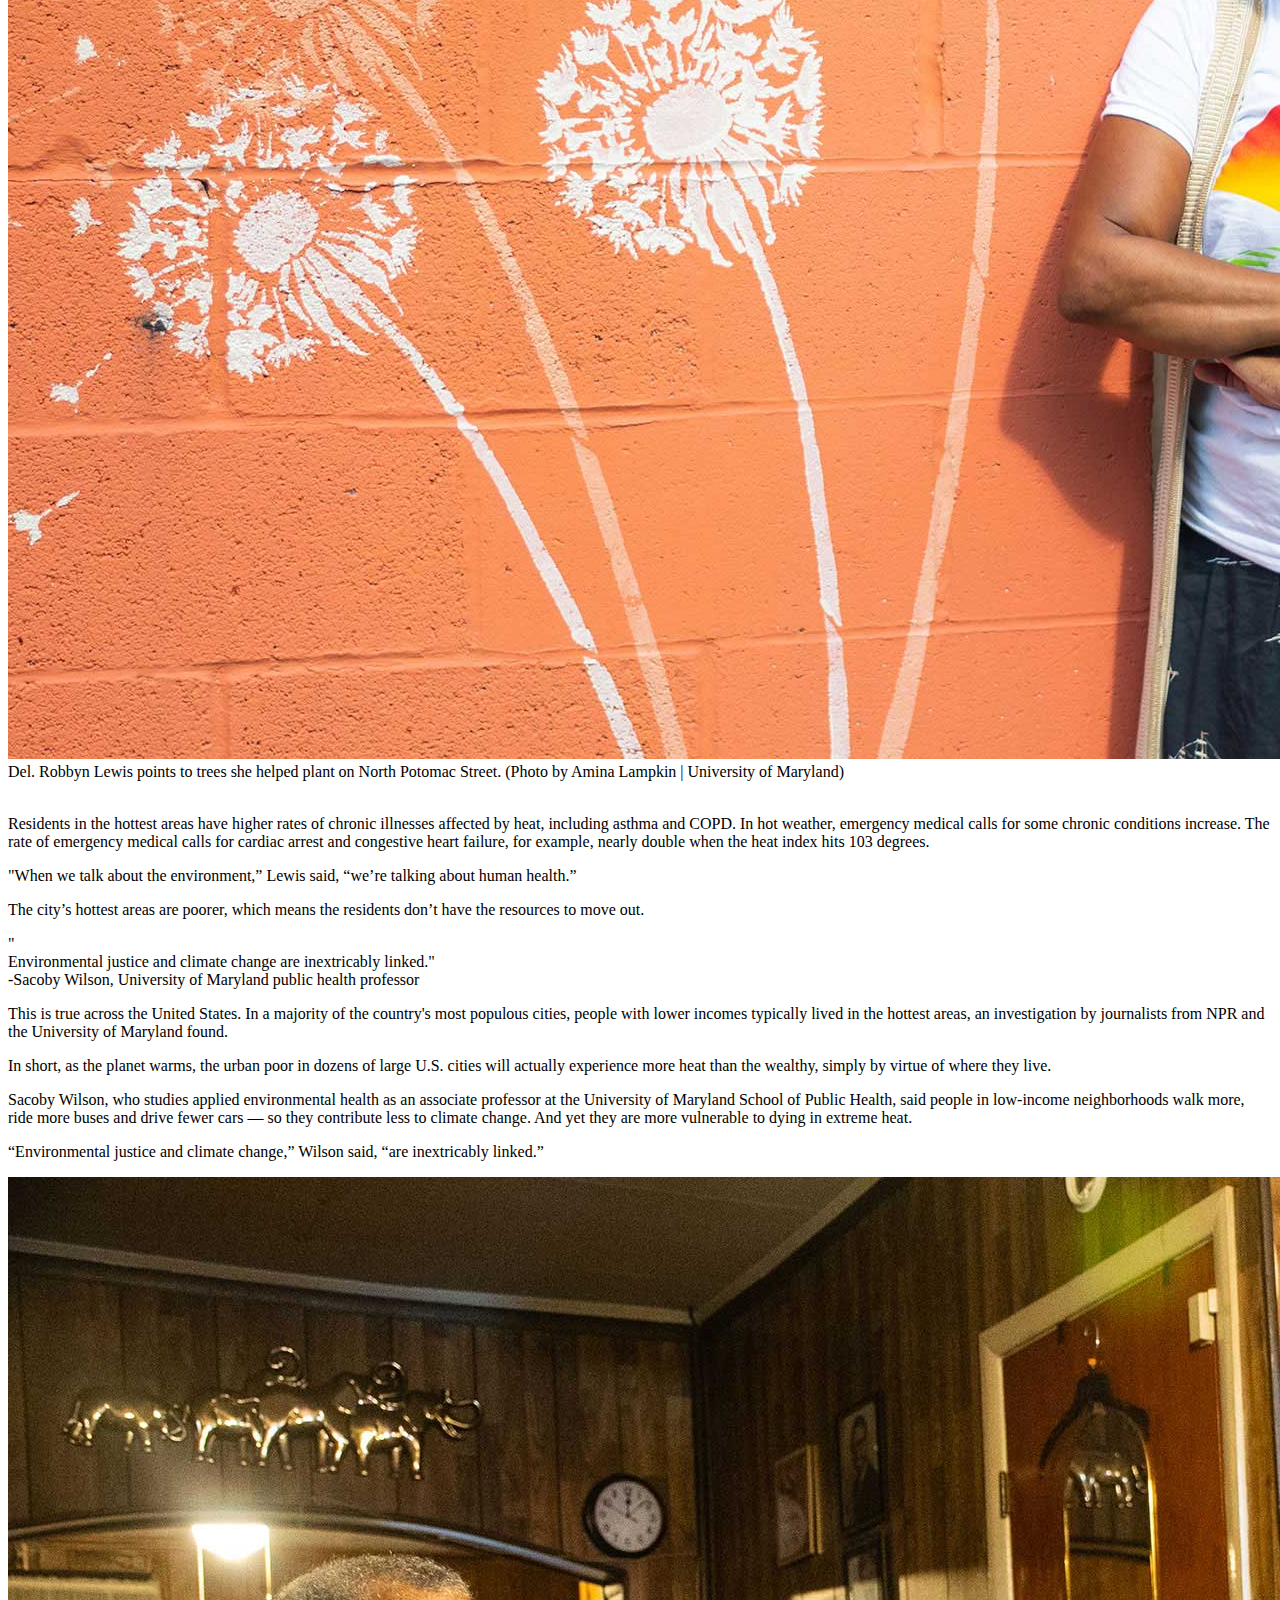
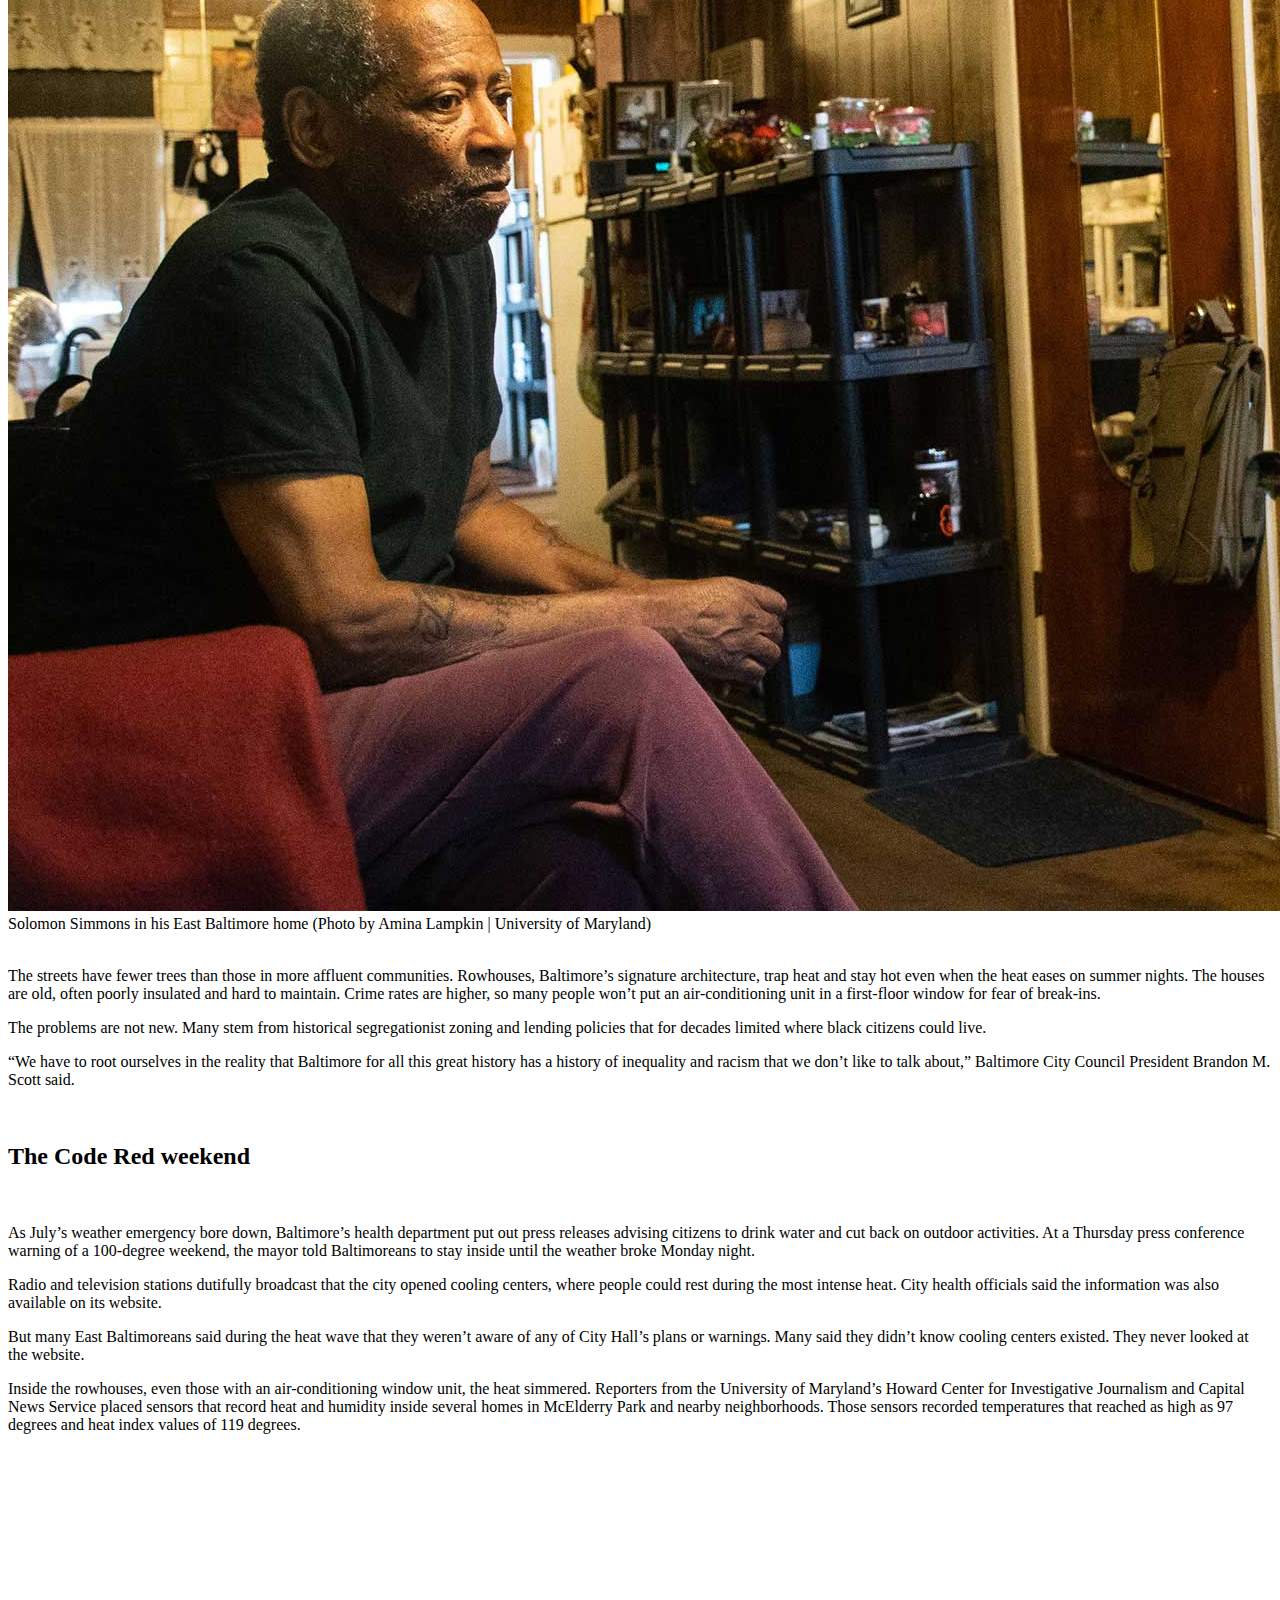
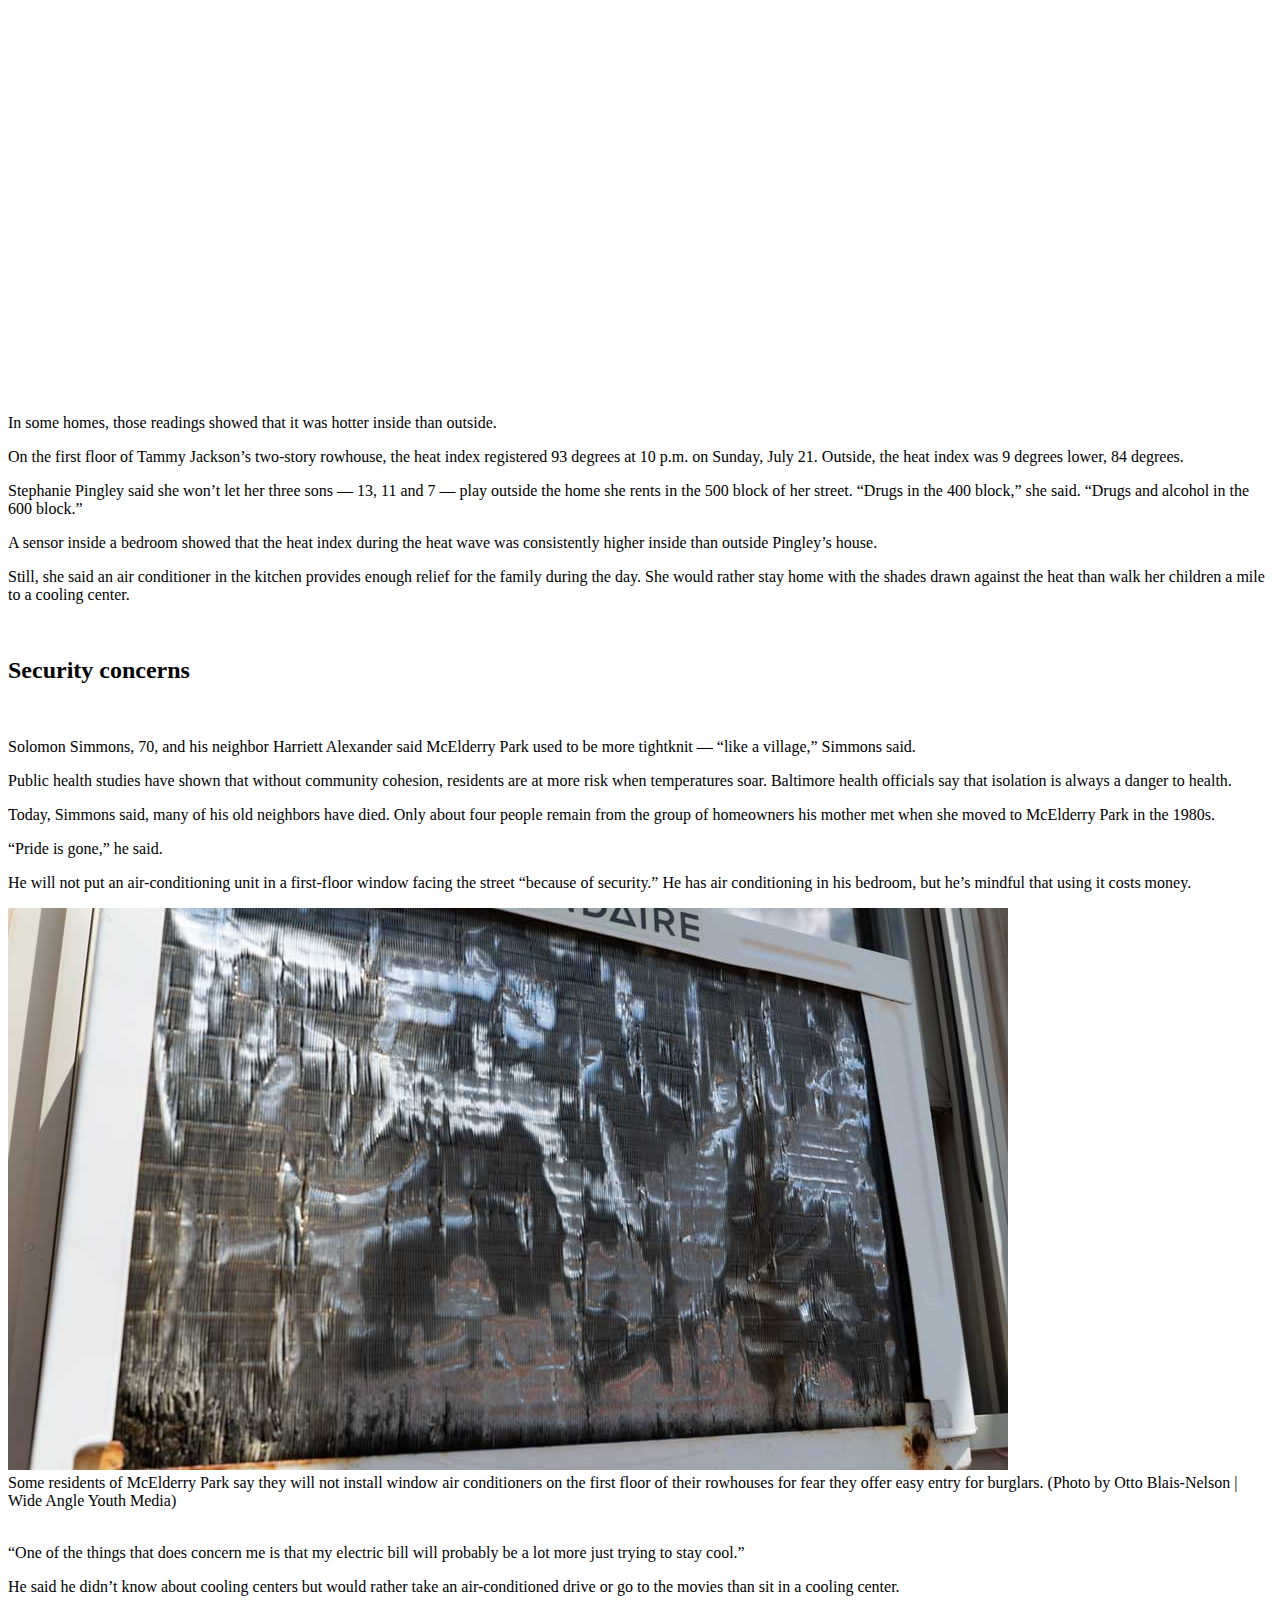
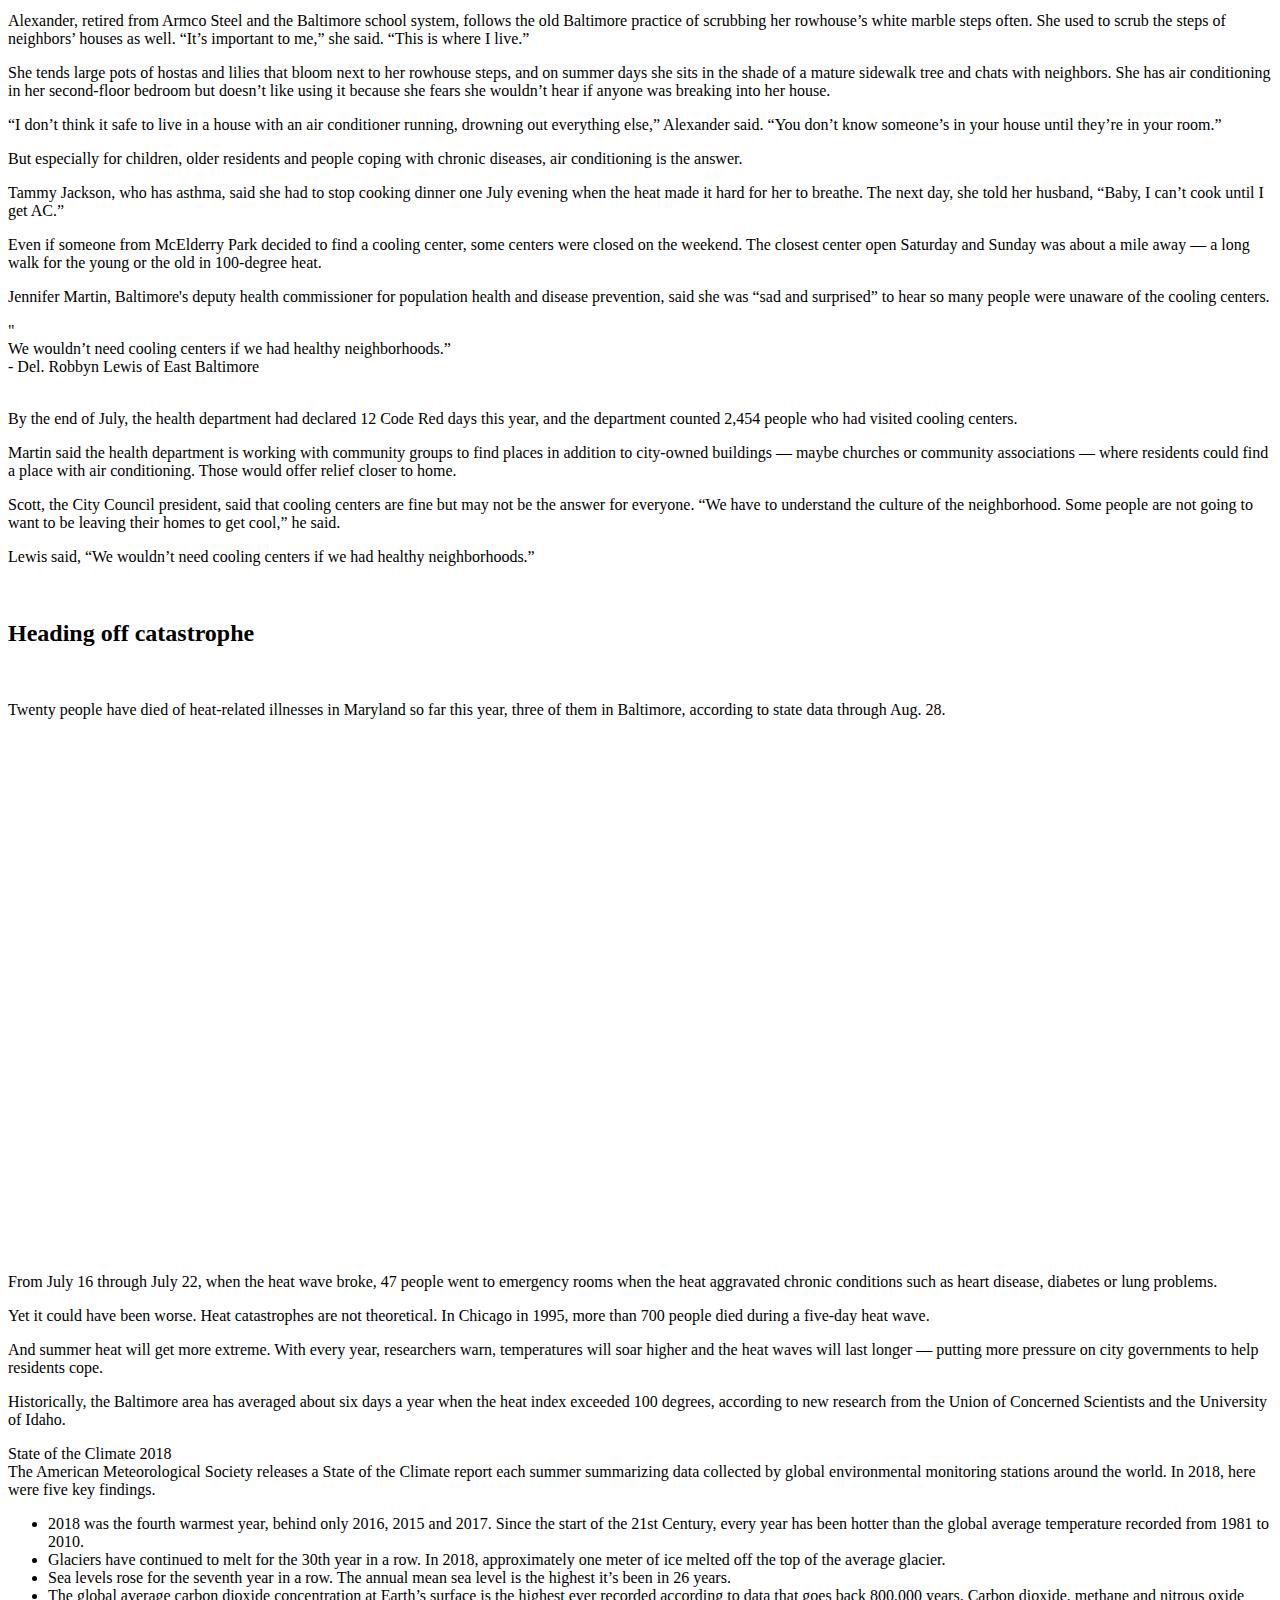
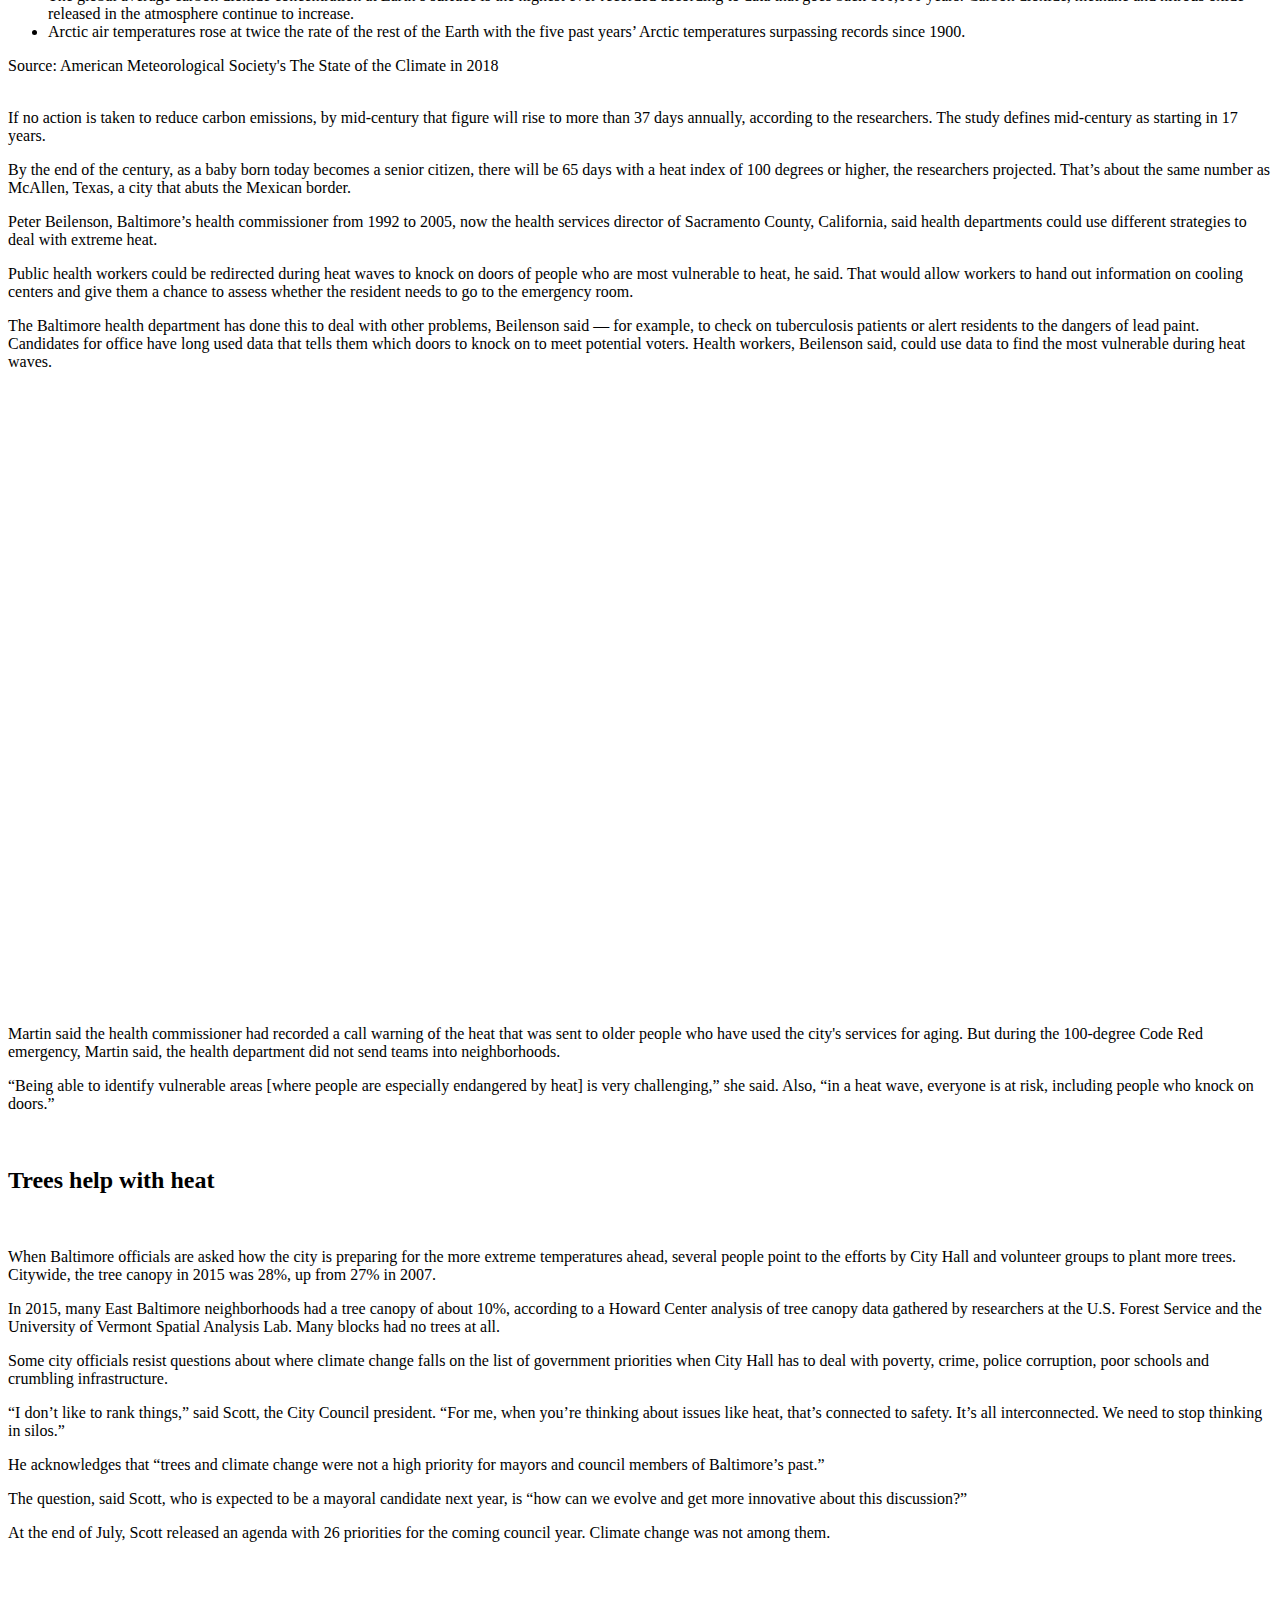
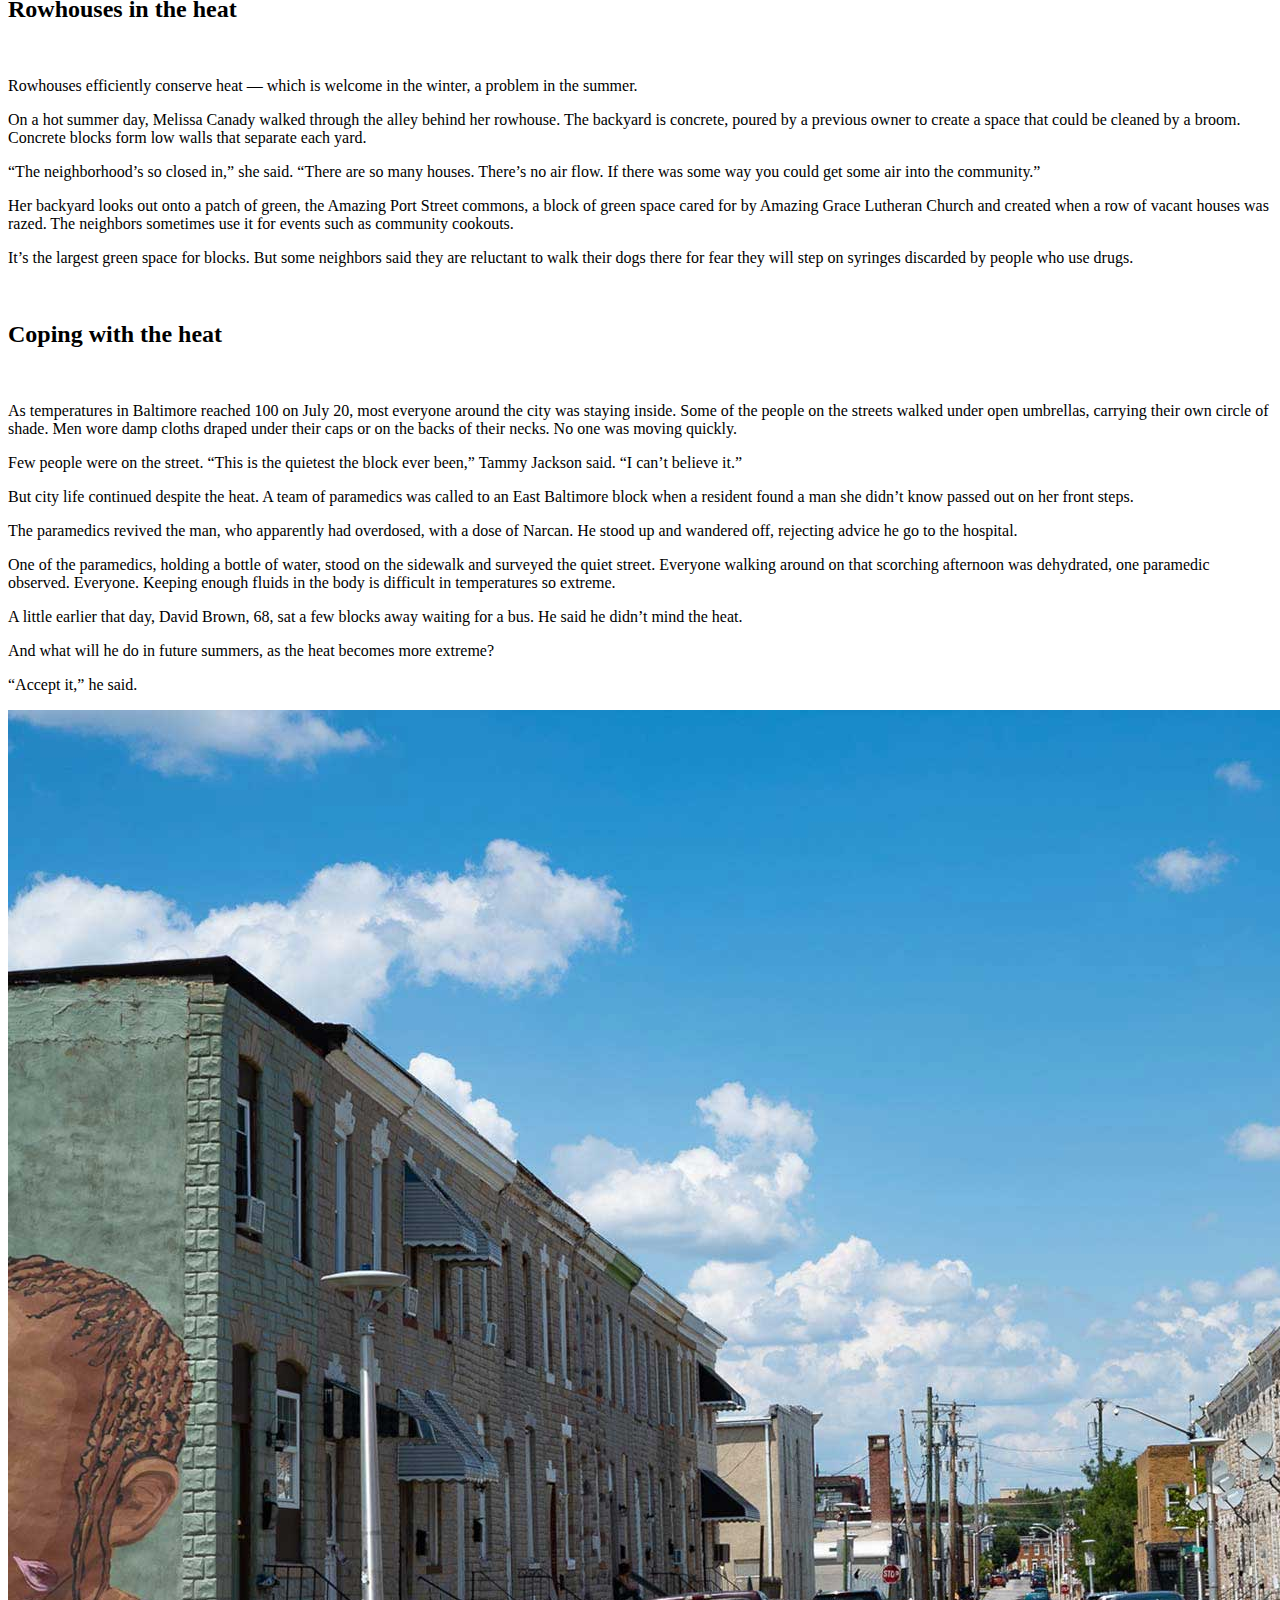
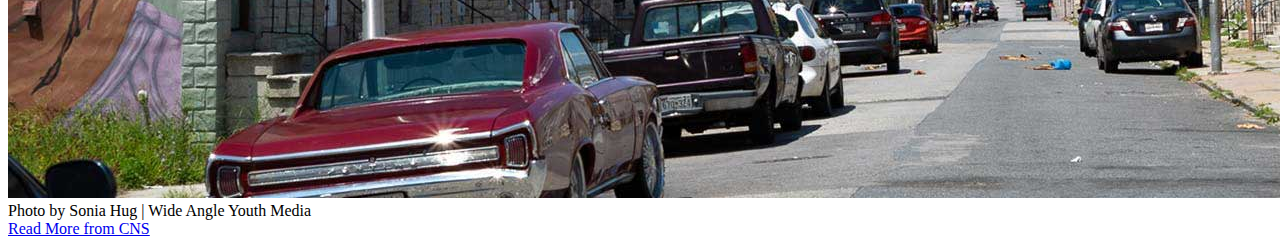
<file: climate-crisis-story/jalil-template.html>
<!DOCTYPE html>
<html lang="en">
<head>
  <meta charset="UTF-8">
  <meta name="viewport" content="width=device-width, initial-scale=1.0">
  <title>Climate Crisis Story</title>
  <!--Bootstrap-->
  <link href="https://cdn.jsdelivr.net/npm/bootstrap@5.3.2/dist/css/bootstrap.min.css" rel="stylesheet" integrity="sha384-T3c6CoIi6uLrA9TneNEoa7RxnatzjcDSCmG1MXxSR1GAsXEV/Dwwykc2MPK8M2HN" crossorigin="anonymous">

  <script src="https://cdn.jsdelivr.net/npm/bootstrap@5.3.2/dist/js/bootstrap.bundle.min.js" integrity="sha384-C6RzsynM9kWDrMNeT87bh95OGNyZPhcTNXj1NW7RuBCsyN/o0jlpcV8Qyq46cDfL" crossorigin="anonymous"></script>
  <link rel="preconnect" href="https://fonts.googleapis.com">
<link rel="preconnect" href="https://fonts.gstatic.com" crossorigin>
<link href="https://fonts.googleapis.com/css2?family=Barlow:wght@200&family=Lora&family=Roboto:wght@300&family=Special+Elite&display=swap" rel="stylesheet">
 
   <link rel="stylesheet" href="https://cdn.jsdelivr.net/npm/bootstrap-icons@1.11.1/font/bootstrap-icons.css">
   <!--CSS stylesheet-->
  <link rel="stylesheet" href="style.css">
</head>
<body>
  <nav class="navbar navbar-expand-lg navbar-light bg-dark">
    <span class="nav-logo"><span class="red">Code Red: </span>Baltimore's Climate Divide</span>
  </nav>
  <div class="hero-container">
    <div class="overlay">
      <div class="hero-hed"> Heat <span class="red">&</span> Inequality
        <div class="hero-sub">
          In Baltimore, the burden of rising temperatures isn't shared
        </div>
      </div>

    </div>
    <img src="images/JusticeGeorgie.jpg" class="hero-image">
  </div>
  <div class="container">
    <br>
    <h1>In urban heat islands, climate crisis hits harder</h1>
    <br>
    <div class="byline">STORY BY: IAN ROUND, JAZMIN CONNER, JERMAINE ROWLEY AND SANDY BANISKY
    </div>
    <br>

    <p>
   <span class="italic">Heat</span> radiates from the asphalt and concrete that cover the streets, the sidewalks, the alleys, even the tiny yards behind the homes in the East Baltimore neighborhood of McElderry Park. Trees are scarce. And air doesn’t move much when it comes up against block after block of rowhouses.
    </p>
    <p>
    So as a dangerous 11-day heat wave tormented the city in July, the hottest month ever recorded on the planet, fewer and fewer residents were going outside.
    “Can’t even put your head out the door,” said Tammy Jackson, 48, on a day when the temperature outside hit 100 degrees Fahrenheit and 92 degrees in her home. “This is too much. Oh Lord, this is too much.”
    </p>
<br>
  <iframe title=" Indoor and outdoor heat index during Baltimore heat wave, July 16-22, 2019" aria-label="Interactive line chart" id="datawrapper-chart-ruosQ" src="https://datawrapper.dwcdn.net/ruosQ/2/" scrolling="no" frameborder="0" style="width: 0; min-width: 100% !important; border: none;" height="600"></iframe><script type="text/javascript"></script>
  <br>
    <p>
    But it is going to get worse. In McElderry Park and around the world, in communities rich and poor, downtown and in the suburbs, weather disasters loom. And experts are using language ever more dire.
    </p>
    <p>
    “The single greatest threat from climate change to people in cities is extreme heat,” said Jad Daley, president and CEO of American Forests, a nonprofit organization dedicated to preserving forests and planting trees.
    </p>
    <p>
    In July, Anchorage, Alaska, recorded 90 degrees for the first time. Europe suffered through record temperatures, with Paris hitting 109. The heat moved across Scandinavia and into Greenland, where scientists said it speeded the melting of Arctic ice that would increase flooding in coastal cities — including Baltimore.
    </p>
    <p>
    Average annual temperatures in Baltimore have gone up more than 3 degrees over the last century, nearly twice as much as the rest of the country.
    </p>
    <p>
    And the planet’s warming has gained momentum, say researchers who estimate the number of very hot days in Baltimore could increase six-fold by the middle of the century.
    </p>
    <p>
    More and more people, including Del. Robbyn Lewis, who represents parts of East Baltimore, are replacing the words “climate change” with stronger language.
    </p>
    <br>
    <h2>Urban heat islands</h2>
    <br>
    <br>
    <p>
    Cities, crowded and paved over, already feel the impact of climate change, with poorer air quality and streets, highways and bridges damaged by storms. But certain neighborhoods will continue to feel the effects of extreme temperatures more than others.
    </p>
    <p>
    Researchers at Portland State University in Oregon and the Science Museum of Virginia have mapped these areas, called urban heat islands, and data shows that temperatures here and in surrounding neighborhoods can run 8 degrees hotter than in communities that have more trees and less pavement.
    </p>
    <p>
    McElderry Park, which despite its lyrical name offers little green space, is one of these: the hottest neighborhood in Baltimore, a city whose climate has long been classified as humid subtropical.
    </p>
    <img src="images/delegatelewis.jpg">
    <div class="caption">
      Del. Robbyn Lewis points to trees she helped plant on North Potomac Street. (Photo by Amina Lampkin | University of Maryland)
    </div>
    <br>
    <p>
    Residents in the hottest areas have higher rates of chronic illnesses affected by heat, including asthma and COPD. In hot weather, emergency medical calls for some chronic conditions increase. The rate of emergency medical calls for cardiac arrest and congestive heart failure, for example, nearly double when the heat index hits 103 degrees.
    </p>
   
   
    <p>
    "When we talk about the environment,” Lewis said, “we’re talking about human health.”
    </p>
    <p>
    The city’s hottest areas are poorer, which means the residents don’t have the resources to move out.
    
      <div class="marks">"</div><div class="quote">Environmental justice and climate change are inextricably linked."</div>
    
    <div class="quote-person">
      -Sacoby Wilson, University of Maryland public health professor
    </div>
    </p>
    <p>
    This is true across the United States. In a majority of the country's most populous cities, people with lower incomes typically lived in the hottest areas, an investigation by journalists from NPR and the University of Maryland found.
    </p>
    <p>
    In short, as the planet warms, the urban poor in dozens of large U.S. cities will actually experience more heat than the wealthy, simply by virtue of where they live.
    </p>
    <p>
    Sacoby Wilson, who studies applied environmental health as an associate professor at the University of Maryland School of Public Health, said people in low-income neighborhoods walk more, ride more buses and drive fewer cars — so they contribute less to climate change. And yet they are more vulnerable to dying in extreme heat.
    </p>
    <p>
    “Environmental justice and climate change,” Wilson said, “are inextricably linked.”
    </p>
    <img src="images/SolomonSimmons.jpg">
    <div class="caption">Solomon Simmons in his East Baltimore home (Photo by Amina Lampkin | University of Maryland)</div>
  <br>
    <p>
    The streets have fewer trees than those in more affluent communities. Rowhouses, Baltimore’s signature architecture, trap heat and stay hot even when the heat eases on summer nights. The houses are old, often poorly insulated and hard to maintain. Crime rates are higher, so many people won’t put an air-conditioning unit in a first-floor window for fear of break-ins.
    </p>
    <p>
    The problems are not new. Many stem from historical segregationist zoning and lending policies that for decades limited where black citizens could live.
    </p>
    <p>
    “We have to root ourselves in the reality that Baltimore for all this great history has a history of inequality and racism that we don’t like to talk about,” Baltimore City Council President Brandon M. Scott said.
    </p>
    <br>
    <h2>The Code Red weekend</h2>
    <br>
    <p>
    As July’s weather emergency bore down, Baltimore’s health department put out press releases advising citizens to drink water and cut back on outdoor activities. At a Thursday press conference warning of a 100-degree weekend, the mayor told Baltimoreans to stay inside until the weather broke Monday night.
    </p>
    <p>
    Radio and television stations dutifully broadcast that the city opened cooling centers, where people could rest during the most intense heat. City health officials said the information was also available on its website.
    </p>
    <p>
    But many East Baltimoreans said during the heat wave that they weren’t aware of any of City Hall’s plans or warnings. Many said they didn’t know cooling centers existed. They never looked at the website.
    </p>
    <p>
    Inside the rowhouses, even those with an air-conditioning window unit, the heat simmered.
    Reporters from the University of Maryland’s Howard Center for Investigative Journalism and Capital News Service placed sensors that record heat and humidity inside several homes in McElderry Park and nearby neighborhoods. Those sensors recorded temperatures that reached as high as 97 degrees and heat index values of 119 degrees.
    </p>
<br>
    <iframe title="Baltimore cooling centers" aria-label="Locator maps" id="datawrapper-chart-g17ar" src="https://datawrapper.dwcdn.net/g17ar/1/" scrolling="no" frameborder="0" style="width: 0; min-width: 100% !important; border: none;" height="526"></iframe><script type="text/javascript"></script>
    <br>
    <p>
    In some homes, those readings showed that it was hotter inside than outside.
    </p>
    <p>
    On the first floor of Tammy Jackson’s two-story rowhouse, the heat index registered 93 degrees at 10 p.m. on Sunday, July 21. Outside, the heat index was 9 degrees lower, 84 degrees.
    </p>
    <p>
    Stephanie Pingley said she won’t let her three sons — 13, 11 and 7 — play outside the home she rents in the 500 block of her street. “Drugs in the 400 block,” she said. “Drugs and alcohol in the 600 block.”
    </p>
    <p>
    A sensor inside a bedroom showed that the heat index during the heat wave was consistently higher inside than outside Pingley’s house.
    </p>
    <p>
    Still, she said an air conditioner in the kitchen provides enough relief for the family during the day. She would rather stay home with the shades drawn against the heat than walk her children a mile to a cooling center.
    </p>
    <br>
    <h2>Security concerns</h2>
    <br>
    <p>
    Solomon Simmons, 70, and his neighbor Harriett Alexander said McElderry Park used to be more tightknit — “like a village,” Simmons said.
    </p>
    <p>
    Public health studies have shown that without community cohesion, residents are at more risk when temperatures soar. Baltimore health officials say that isolation is always a danger to health.
    </p>
    <p>
    Today, Simmons said, many of his old neighbors have died. Only about four people remain from the group of homeowners his mother met when she moved to McElderry Park in the 1980s.
    </p>
    <p>
    “Pride is gone,” he said.
    </p>
    <p>
    He will not put an air-conditioning unit in a first-floor window facing the street “because of security.” He has air conditioning in his bedroom, but he’s mindful that using it costs money.
    </p>
    <img src="images/old-ac.jpg">
    <div class="caption">Some residents of McElderry Park say they will not install window air conditioners on the first floor of their rowhouses for fear they offer easy entry for burglars. (Photo by Otto Blais-Nelson | Wide Angle Youth Media)</div>
    <br>
    <p>
    “One of the things that does concern me is that my electric bill will probably be a lot more just trying to stay cool.”
    </p>
    <p>
    He said he didn’t know about cooling centers but would rather take an air-conditioned drive or go to the movies than sit in a cooling center.
    </p>
    <p>
    Alexander, retired from Armco Steel and the Baltimore school system, follows the old Baltimore practice of scrubbing her rowhouse’s white marble steps often. She used to scrub the steps of neighbors’ houses as well. “It’s important to me,” she said. “This is where I live.”
    </p>
    <p>
    She tends large pots of hostas and lilies that bloom next to her rowhouse steps, and on summer days she sits in the shade of a mature sidewalk tree and chats with neighbors. She has air conditioning in her second-floor bedroom but doesn’t like using it because she fears she wouldn’t hear if anyone was breaking into her house.
    </p>
    <p>
    “I don’t think it safe to live in a house with an air conditioner running, drowning out everything else,” Alexander said. “You don’t know someone’s in your house until they’re in your room.”
  </p>
  <p>
    But especially for children, older residents and people coping with chronic diseases, air conditioning is the answer.
  </p>
  <p>
    Tammy Jackson, who has asthma, said she had to stop cooking dinner one July evening when the heat made it hard for her to breathe. The next day, she told her husband, “Baby, I can’t cook until I get AC.”
  </p>
  <p>
    Even if someone from McElderry Park decided to find a cooling center, some centers were closed on the weekend. The closest center open Saturday and Sunday was about a mile away — a long walk for the young or the old in 100-degree heat.
    </p>
    <p>
    Jennifer Martin, Baltimore's deputy health commissioner for population health and disease prevention, said she was “sad and surprised” to hear so many people were unaware of the cooling centers.
  </p>
  <div class="marks">"</div><div class="quote">We wouldn’t need cooling centers if we had healthy neighborhoods.”</div>
    
    <div class="quote-person">
      - Del. Robbyn Lewis of East Baltimore
    </div>
    <br>
  <p>
    By the end of July, the health department had declared 12 Code Red days this year, and the department counted 2,454 people who had visited cooling centers.
  </p>

  <p>
    Martin said the health department is working with community groups to find places in addition to city-owned buildings — maybe churches or community associations — where residents could find a place with air conditioning. Those would offer relief closer to home.
  </p>
  <p>
    Scott, the City Council president, said that cooling centers are fine but may not be the answer for everyone. “We have to understand the culture of the neighborhood. Some people are not going to want to be leaving their homes to get cool,” he said.
  </p>
  <p>
    Lewis said, “We wouldn’t need cooling centers if we had healthy neighborhoods.”
  </p>
  <br>
    <h2>Heading off catastrophe</h2>
    <br>
    <p>
    Twenty people have died of heat-related illnesses in Maryland so far this year, three of them in Baltimore, according to state data through Aug. 28.
  </p>
  <br>
  <iframe title=" Baltimore has more than its share of heat-related deaths in Maryland" aria-label="Grouped Column Chart" id="datawrapper-chart-JL5jA" src="https://datawrapper.dwcdn.net/JL5jA/2/" scrolling="no" frameborder="0" style="width: 0; min-width: 100% !important; border: none;" height="500"></iframe><script type="text/javascript"></script>
  <br>
  <p>
    From July 16 through July 22, when the heat wave broke, 47 people went to emergency rooms when the heat aggravated chronic conditions such as heart disease, diabetes or lung problems.
  </p>
  <p>
    Yet it could have been worse. Heat catastrophes are not theoretical. In Chicago in 1995, more than 700 people died during a five-day heat wave.
  </p>
  <p>
    And summer heat will get more extreme. With every year, researchers warn, temperatures will soar higher and the heat waves will last longer — putting more pressure on city governments to help residents cope.
  </p>
  <p>
    Historically, the Baltimore area has averaged about six days a year when the heat index exceeded 100 degrees, according to new research from the Union of Concerned Scientists and the University of Idaho.
  </p>
  <div class="sidebar-title">
    State of the Climate 2018
    </div>
<div class="sidebar">
<div class="sidebar-text">The American Meteorological Society releases a State of the Climate report each summer summarizing data collected by global environmental monitoring stations around the world. In 2018, here were five key findings.</p>
<ul class="list">

<li>2018 was the fourth warmest year, behind only 2016, 2015 and 2017. Since the start of the 21st Century, every year has been hotter than the global average temperature recorded from 1981 to 2010.</li>

<li>Glaciers have continued to melt for the 30th year in a row. In 2018, approximately one meter of ice melted off the top of the average glacier.</li>

<li>Sea levels rose for the seventh year in a row. The annual mean sea level is the highest it’s been in 26 years.</li>

<li>The global average carbon dioxide concentration at Earth’s surface is the highest ever recorded according to data that goes back 800,000 years. Carbon dioxide, methane and nitrous oxide released in the atmosphere continue to increase.</li>

<li>Arctic air temperatures rose at twice the rate of the rest of the Earth with the five past years’ Arctic temperatures surpassing records since 1900.</li>
</ul>

<div class="sidebar-source">Source: American Meteorological Society's The State of the Climate in 2018</div>
</div>
<br>
  <p>
    If no action is taken to reduce carbon emissions, by mid-century that figure will rise to more than 37 days annually, according to the researchers. The study defines mid-century as starting in 17 years.
  </p>
  <p>
    By the end of the century, as a baby born today becomes a senior citizen, there will be 65 days with a heat index of 100 degrees or higher, the researchers projected. That’s about the same number as McAllen, Texas, a city that abuts the Mexican border.
  </p>
  
  <p>
    Peter Beilenson, Baltimore’s health commissioner from 1992 to 2005, now the health services director of Sacramento County, California, said health departments could use different strategies to deal with extreme heat.
  </p>
  <p>
    Public health workers could be redirected during heat waves to knock on doors of people who are most vulnerable to heat, he said. That would allow workers to hand out information on cooling centers and give them a chance to assess whether the resident needs to go to the emergency room.
  </p>
  <p>
    The Baltimore health department has done this to deal with other problems, Beilenson said — for example, to check on tuberculosis patients or alert residents to the dangers of lead paint.
    Candidates for office have long used data that tells them which doors to knock on to meet potential voters. Health workers, Beilenson said, could use data to find the most vulnerable during heat waves.
  </p>
  <br>
  <iframe title="Projected number of extreme heat events in Maryland in 2040" aria-label="USA maryland counties choropleth map" id="datawrapper-chart-aZV7f" src="https://datawrapper.dwcdn.net/aZV7f/2/" scrolling="no" frameborder="0" style="width: 0; min-width: 100% !important; border: none;" height="600"></iframe><script type="text/javascript"></script>
  <br>
  <p>
    Martin said the health commissioner had recorded a call warning of the heat that was sent to older people who have used the city's services for aging. But during the 100-degree Code Red emergency, Martin said, the health department did not send teams into neighborhoods.
  </p>
  <p>
    “Being able to identify vulnerable areas [where people are especially endangered by heat] is very challenging,” she said. Also, “in a heat wave, everyone is at risk, including people who knock on doors.”
  </p>
  <br>
    <h2>Trees help with heat</h2>
    <br>
    <p>
    When Baltimore officials are asked how the city is preparing for the more extreme temperatures ahead, several people point to the efforts by City Hall and volunteer groups to plant more trees. Citywide, the tree canopy in 2015 was 28%, up from 27% in 2007.
    </p>
    <p>
    In 2015, many East Baltimore neighborhoods had a tree canopy of about 10%, according to a Howard Center analysis of tree canopy data gathered by researchers at the U.S. Forest Service and the University of Vermont Spatial Analysis Lab. Many blocks had no trees at all.
    </p>
    <p>
    Some city officials resist questions about where climate change falls on the list of government priorities when City Hall has to deal with poverty, crime, police corruption, poor schools and crumbling infrastructure.
    </p>
    <p>
    “I don’t like to rank things,” said Scott, the City Council president. “For me, when you’re thinking about issues like heat, that’s connected to safety. It’s all interconnected. We need to stop thinking in silos.”
    </p>
    <p>
    He acknowledges that “trees and climate change were not a high priority for mayors and council members of Baltimore’s past.”
    </p>
    <p>
    The question, said Scott, who is expected to be a mayoral candidate next year, is “how can we evolve and get more innovative about this discussion?”
    </p>
    <p>
    At the end of July, Scott released an agenda with 26 priorities for the coming council year. Climate change was not among them.
    </p>
    <br>
    <h2>Rowhouses in the heat</h2>
    <br>
    <p>
    Rowhouses efficiently conserve heat — which is welcome in the winter, a problem in the summer.
  </p>
  <p>
    On a hot summer day, Melissa Canady walked through the alley behind her rowhouse. The backyard is concrete, poured by a previous owner to create a space that could be cleaned by a broom. Concrete blocks form low walls that separate each yard.
  </p>
  <p>
    “The neighborhood’s so closed in,” she said. “There are so many houses. There’s no air flow. If there was some way you could get some air into the community.”
  </p>
  <p>
    Her backyard looks out onto a patch of green, the Amazing Port Street commons, a block of green space cared for by Amazing Grace Lutheran Church and created when a row of vacant houses was razed. The neighbors sometimes use it for events such as community cookouts.
  </p>
  <p>
    It’s the largest green space for blocks. But some neighbors said they are reluctant to walk their dogs there for fear they will step on syringes discarded by people who use drugs.
  </p>
  <br>
   <h2>Coping with the heat</h2>
   <br>
   <p>
    As temperatures in Baltimore reached 100 on July 20, most everyone around the city was staying inside. Some of the people on the streets walked under open umbrellas, carrying their own circle of shade. Men wore damp cloths draped under their caps or on the backs of their necks. No one was moving quickly.
  </p>
  <p>
    Few people were on the street. “This is the quietest the block ever been,” Tammy Jackson said. “I can’t believe it.”
  </p>
  <p>
    But city life continued despite the heat. A team of paramedics was called to an East Baltimore block when a resident found a man she didn’t know passed out on her front steps.
  </p>
  <p>
    The paramedics revived the man, who apparently had overdosed, with a dose of Narcan. He stood up and wandered off, rejecting advice he go to the hospital.
  </p>
  <p>
    One of the paramedics, holding a bottle of water, stood on the sidewalk and surveyed the quiet street. Everyone walking around on that scorching afternoon was dehydrated, one paramedic observed. Everyone. Keeping enough fluids in the body is difficult in temperatures so extreme.
  </p>
  <p>
    A little earlier that day, David Brown, 68, sat a few blocks away waiting for a bus. He said he didn’t mind the heat.
  </p>
  <p>
    And what will he do in future summers, as the heat becomes more extreme?
  </p>
  <p>
    “Accept it,” he said.
  </p>
  </div>
  </div>
  <img src="images/SoniaHug_StreetView.jpg">
  <div class="source">
    Photo by Sonia Hug | Wide Angle Youth Media
  </div>
  <div class="container">
    <a href="https://cnsmaryland.org/">Read More from CNS</a>
  </div>
  <footer class="footer mt-auto py-3 bg-dark">
    <div class="container">
    </div>
  </footer>
  <script src="https://code.jquery.com/jquery-3.3.1.slim.min.js" integrity="sha384-q8i/X+965DzO0rT7abK41JStQIAqVgRVzpbzo5smXKp4YfRvH+8abtTE1Pi6jizo" crossorigin="anonymous"></script>
<script src="https://cdn.jsdelivr.net/npm/popper.js@1.14.6/dist/umd/popper.min.js" integrity="sha384-wHAiFfRlMFy6i5SRaxvfOCifBUQy1xHdJ/yoi7FRNXMRBu5WHdZYu1hA6ZOblgut" crossorigin="anonymous"></script>
<script src="https://cdn.jsdelivr.net/npm/bootstrap@4.2.1/dist/js/bootstrap.min.js" integrity="sha384-B0UglyR+jN6CkvvICOB2joaf5I4l3gm9GU6Hc1og6Ls7i6U/mkkaduKaBhlAXv9k" crossorigin="anonymous"></script>
</body>
</html>
</file>
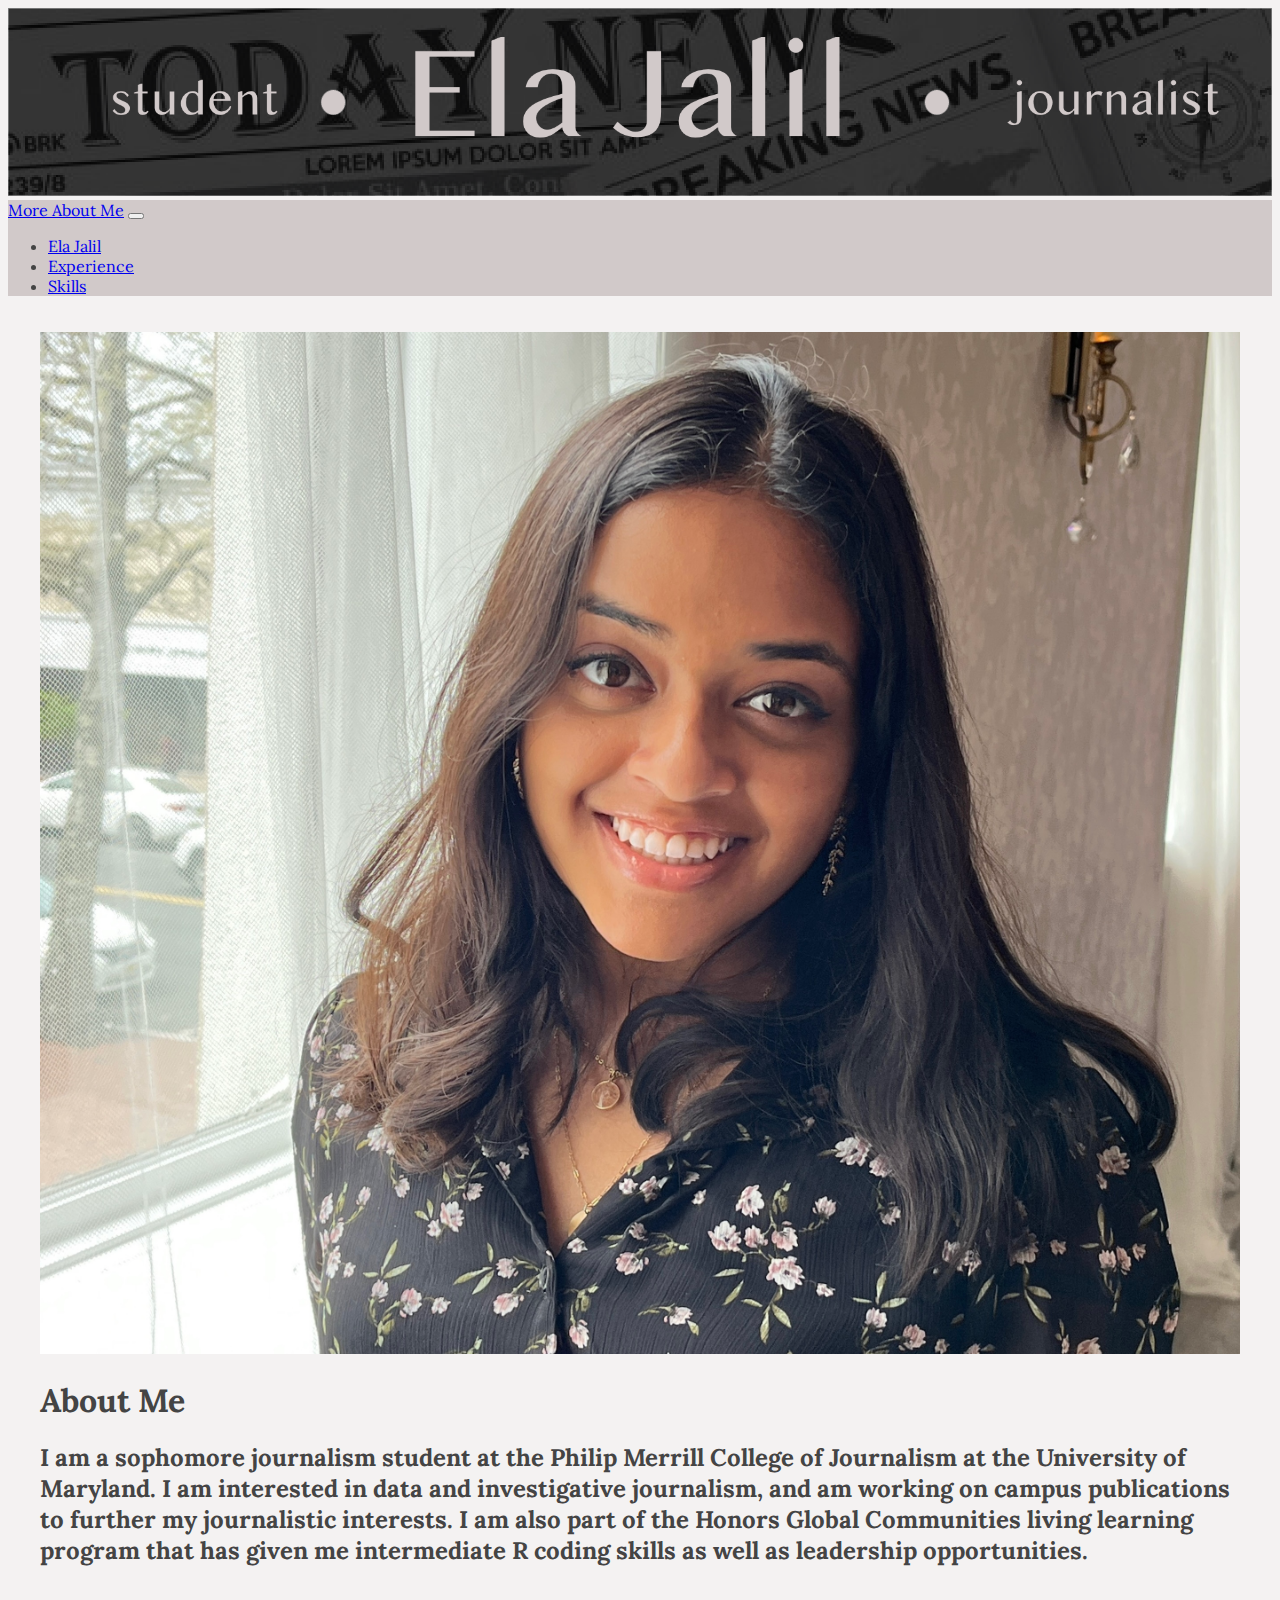
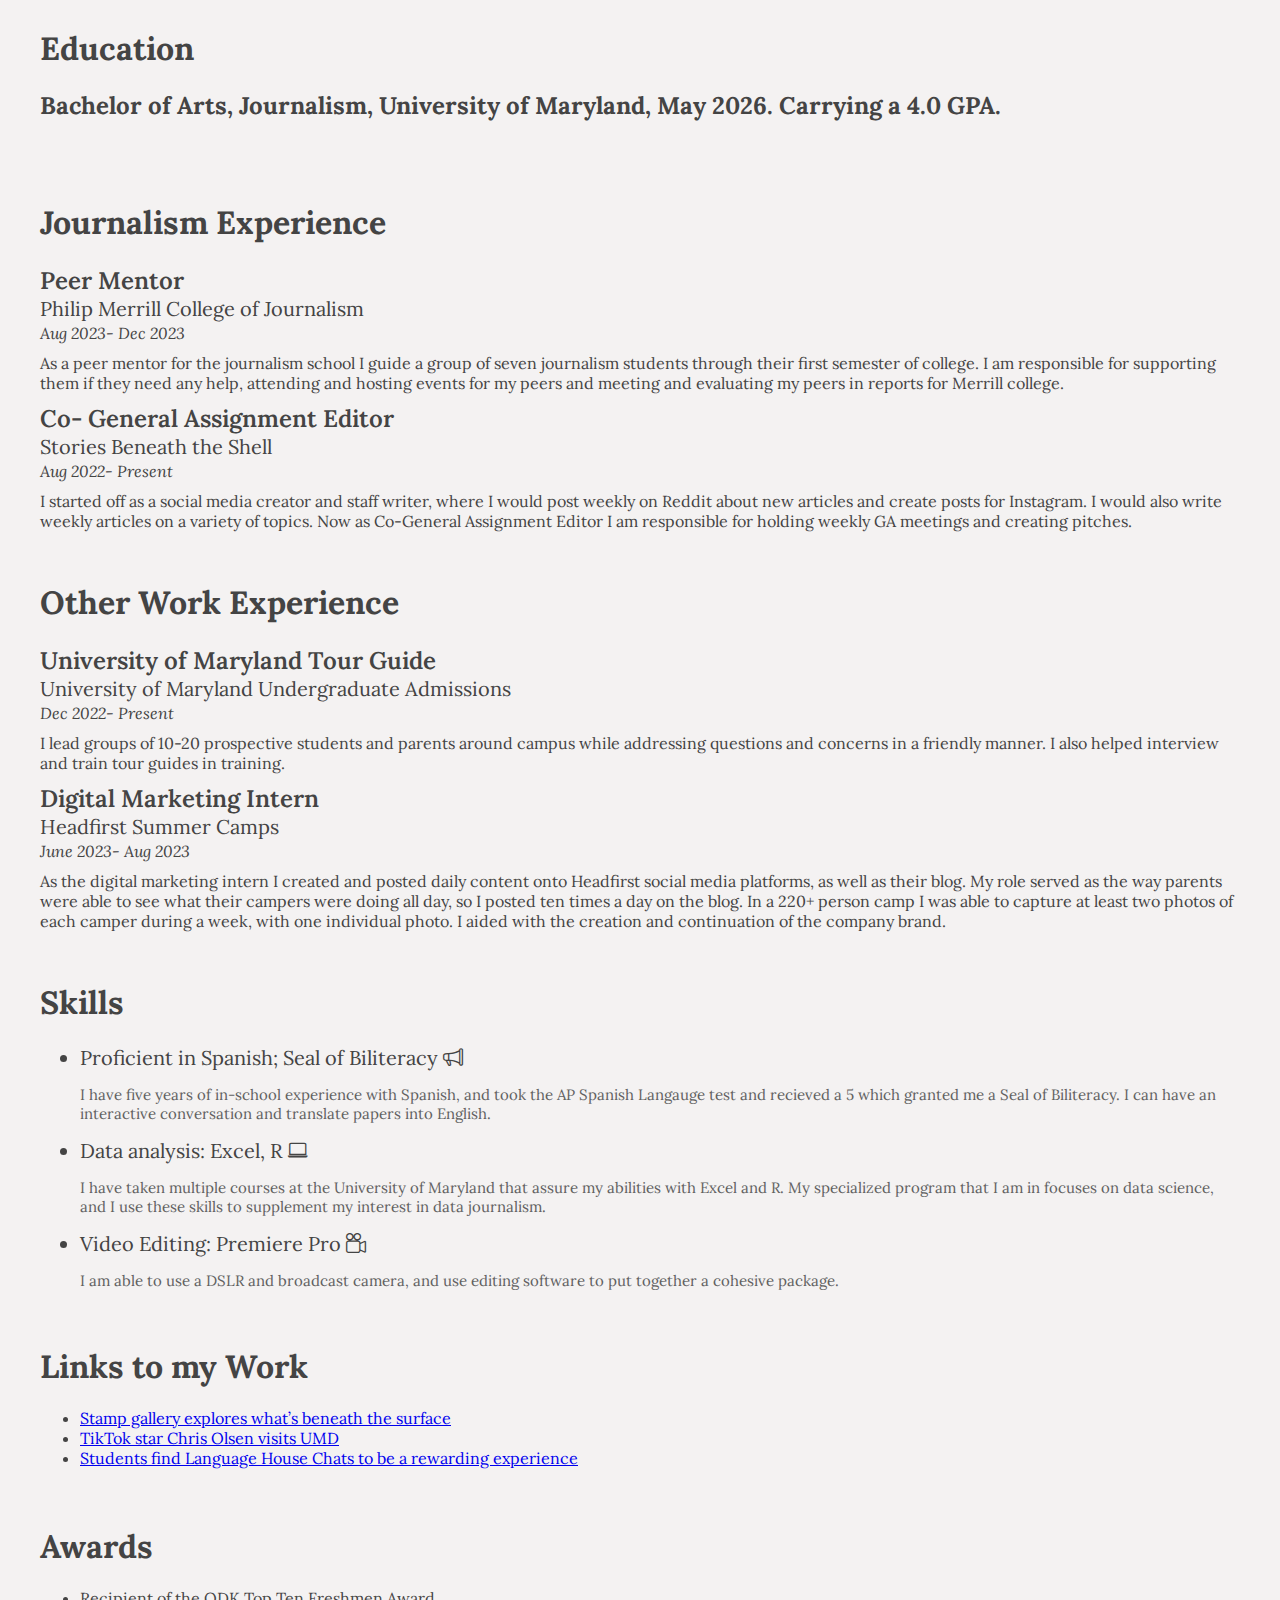
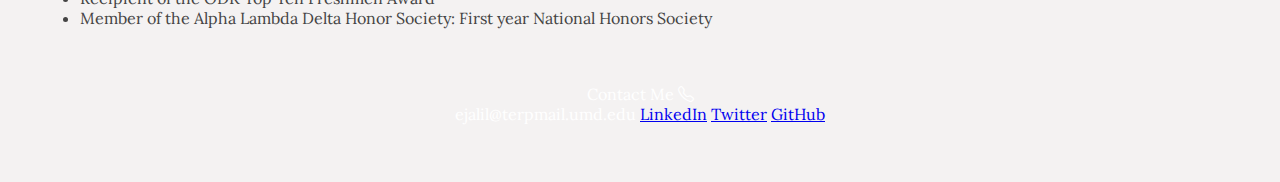
<file: final resume/final project.html>
<!DOCTYPE html>
    <head>
      <!--Bootstrap-->
      <link href="https://cdn.jsdelivr.net/npm/bootstrap@5.3.2/dist/css/bootstrap.min.css" rel="stylesheet" integrity="sha384-T3c6CoIi6uLrA9TneNEoa7RxnatzjcDSCmG1MXxSR1GAsXEV/Dwwykc2MPK8M2HN" crossorigin="anonymous">

      <script src="https://cdn.jsdelivr.net/npm/bootstrap@5.3.2/dist/js/bootstrap.bundle.min.js" integrity="sha384-C6RzsynM9kWDrMNeT87bh95OGNyZPhcTNXj1NW7RuBCsyN/o0jlpcV8Qyq46cDfL" crossorigin="anonymous"></script>
     
       <link rel="stylesheet" href="https://cdn.jsdelivr.net/npm/bootstrap-icons@1.11.1/font/bootstrap-icons.css">
     <!--Google Fonts-->
     <link rel="preconnect" href="https://fonts.googleapis.com">
<link rel="preconnect" href="https://fonts.gstatic.com" crossorigin>
<link href="https://fonts.googleapis.com/css2?family=Lora&family=Special+Elite&display=swap" rel="stylesheet">
        <link rel="stylesheet" href="style.css">
        <title>Ela Jalil Final Resume</title>
       
     </head>
     <body>
      <img class="header" src="images/resume_final.png">
      <nav class="navbar navbar-expand-lg navbar-light" style="background-color:#D1C9C9">
        <div class="container-fluid">
          <a class="navbar-brand" href="#">More About Me</a>
          <button class="navbar-toggler" type="button" data-bs-toggle="collapse" data-bs-target="#navbarSupportedContent" aria-controls="navbarSupportedContent" aria-expanded="false" aria-label="Toggle navigation">
            <span class="navbar-toggler-icon"></span>
          </button>
          <div class="collapse navbar-collapse" id="navbarSupportedContent">
            <ul class="navbar-nav me-auto mb-2 mb-lg-0">
              <li class="nav-item">
                <a class="nav-link active" aria-current="page" href="#">Ela Jalil</a>
              </li>
              <li class="nav-item">
                <a class="nav-link active" aria-current="page" href="#">Experience</a>
              </li>
              <li class="nav-item">
                <a class="nav-link active" aria-current="page" href="#">Skills</a>
              </li>
          
            </ul>
         
          </div>
        </div>
      </nav>
          <div id="container">
            <br>
            <div class="row flex-lg-row-reverse align-items-center g-5 py-5">
              <div class="col-10 col-sm-8 col-lg-6">
                <img src="images/IMG-6777.jpg">
              </div>
              <div class="col-lg-6">
                <h1>About Me</h1>
                  <h2>I am a sophomore journalism student at the Philip Merrill College of Journalism at the University of Maryland. I am interested in data and investigative journalism, and am working on campus publications to further my journalistic interests. I am also part of the Honors Global Communities living learning program that has given me intermediate R coding skills as well as leadership opportunities.</h2>
                  <br>
                 <h1>Education</h1>
                 <h2>Bachelor of Arts, Journalism, University of Maryland, May 2026. Carrying a 4.0 GPA.</h2>
                 <br><br>
              </div>
            </div>
            <div class="container">
              <div class="row">
                <div class="col-md-6">
                  <h1>Journalism Experience</h1>
                  <div class="jobtitle">Peer Mentor</div>
            <div class="organization">Philip Merrill College of Journalism</div>
            <div class="date">Aug 2023- Dec 2023</div>
          <p class="description">
        As a peer mentor for the journalism school I guide a group of seven journalism students through their first semester of college. I am responsible for supporting them if they need any help, attending and hosting events for my peers and meeting and evaluating my peers in reports for Merrill college. 
          </p>
          <div class="jobtitle">Co- General Assignment Editor</div>
                 <div class="organization">Stories Beneath the Shell</div> 
                 <div class="date">Aug 2022- Present</div>
               <p class="description">
            I started off as a social media creator and staff writer, where I would post weekly on Reddit about new articles and create posts for Instagram. I would also write weekly articles on a variety of topics. Now as Co-General Assignment Editor I am responsible for holding weekly GA meetings and creating pitches. 
               </p>
            
                <br>
               
                </div>
                <div class="col-md-6">
                <h1>Other Work Experience</h1>
                  <p>   <div class="jobtitle">University of Maryland Tour Guide</div>
                    <div class="organization">University of Maryland Undergraduate Admissions</div>
                    <div class="date">Dec 2022- Present</div>
               <p class="description">
            I lead groups of 10-20 prospective students and parents around campus while addressing questions and concerns in a friendly manner. I also helped interview and train tour guides in training. 
               </p> 
               <div class="jobtitle">Digital Marketing Intern</div>
               <div class="organization">Headfirst Summer Camps</div>
               <div class="date">June 2023- Aug 2023</div>
             <p class="description">
                  As the digital marketing intern I created and posted daily content onto Headfirst social media platforms, as well as their blog. My role served as the way parents were able to see what their campers were doing all day, so I posted ten times a day on the blog. In a 220+ person camp I was able to capture at least two photos of each camper during a week, with one individual photo. I aided with the creation and continuation of the company brand. 
             </p>
                 
                  <br>
              </div>
              </div>
              </div>
              <div class="container">
                <div class="row">
                  <div class="col-md-6">
                    <h1>Skills</h1>
                    <ul id="do">
                      <li>Proficient in Spanish; Seal of Biliteracy  <i class="bi bi-megaphone"></i></li>
                      <div class="summary">
                      <p>I have five years of in-school experience with Spanish, and took the AP Spanish Langauge test and recieved a 5 which granted me a Seal of Biliteracy. I can have an interactive conversation and translate papers into English.</p>
                    </div>
                      <li>Data analysis: Excel, R <i class="bi bi-laptop"></i></li> 
                      <div class="summary">
                        <p>I have taken multiple courses at the University of Maryland that assure my abilities with Excel and R. My specialized program that I am in focuses on data science, and I use these skills to supplement my interest in data journalism.</p>
                      </div>
                      <li> Video Editing: Premiere Pro <i class="bi bi-camera-reels"></i></li>
                      <div class="summary">
                        <p>I am able to use a DSLR and broadcast camera, and use editing software to put together a cohesive package.</p>
                        </div>
                      </div>
              
                  <br>
                 
                  
                  <div class="col-md-6">
                  <h1>Links to my Work</h1>
                  <ul>
                    <li>
                      <a href="https://umdsbs.wordpress.com/2023/10/24/stamp-gallery-explores-whats-beneath-the-surface/"target="_new">Stamp gallery explores what’s beneath the surface</a>
                    </li>
                    <li>
                      <a href="https://umdsbs.wordpress.com/2023/04/06/tiktok-star-chris-olsen-visits-umd/"target="_new">TikTok star Chris Olsen visits UMD</a>
                    </li>
                    <li>
                      <a href="https://umdsbs.wordpress.com/2023/02/28/students-find-language-house-chats-to-be-a-rewarding-experience/"target="_new">Students find Language House Chats to be a rewarding experience </a>
                    </li>
                  </ul>
                  <br>
                  <h1>Awards</h1>
                  <ul>
                    <li>Recipient of the ODK Top Ten Freshmen Award</li>
                    <li>Member of the Alpha Lambda Delta Honor Society: First year National Honors Society</li>
                  </ul>
              </div>
              </div>
              </div>
                    <br><br>
         
          <footer class="footer mt-auto py-3 bg-dark">
            <div class="container">
              <span class="text">  <ul class="menu">
                <li>Contact Me</li>
                <li><i class="bi bi-telephone"></i></li>
                <br>
                <li>ejalil@terpmail.umd.edu</li>
                <li><a href="https://www.linkedin.com/in/ela-jalil-642595205/"target=_new>LinkedIn</a></li>
                <li><a href="https://twitter.com/ela_jalil"target=_new>Twitter</a></li>
                <li><a href="https://github.com/ejalil"target=_new>GitHub</a></li>
           </ul></span>
            </div>
          </footer>
        </body>
</html>
</file>
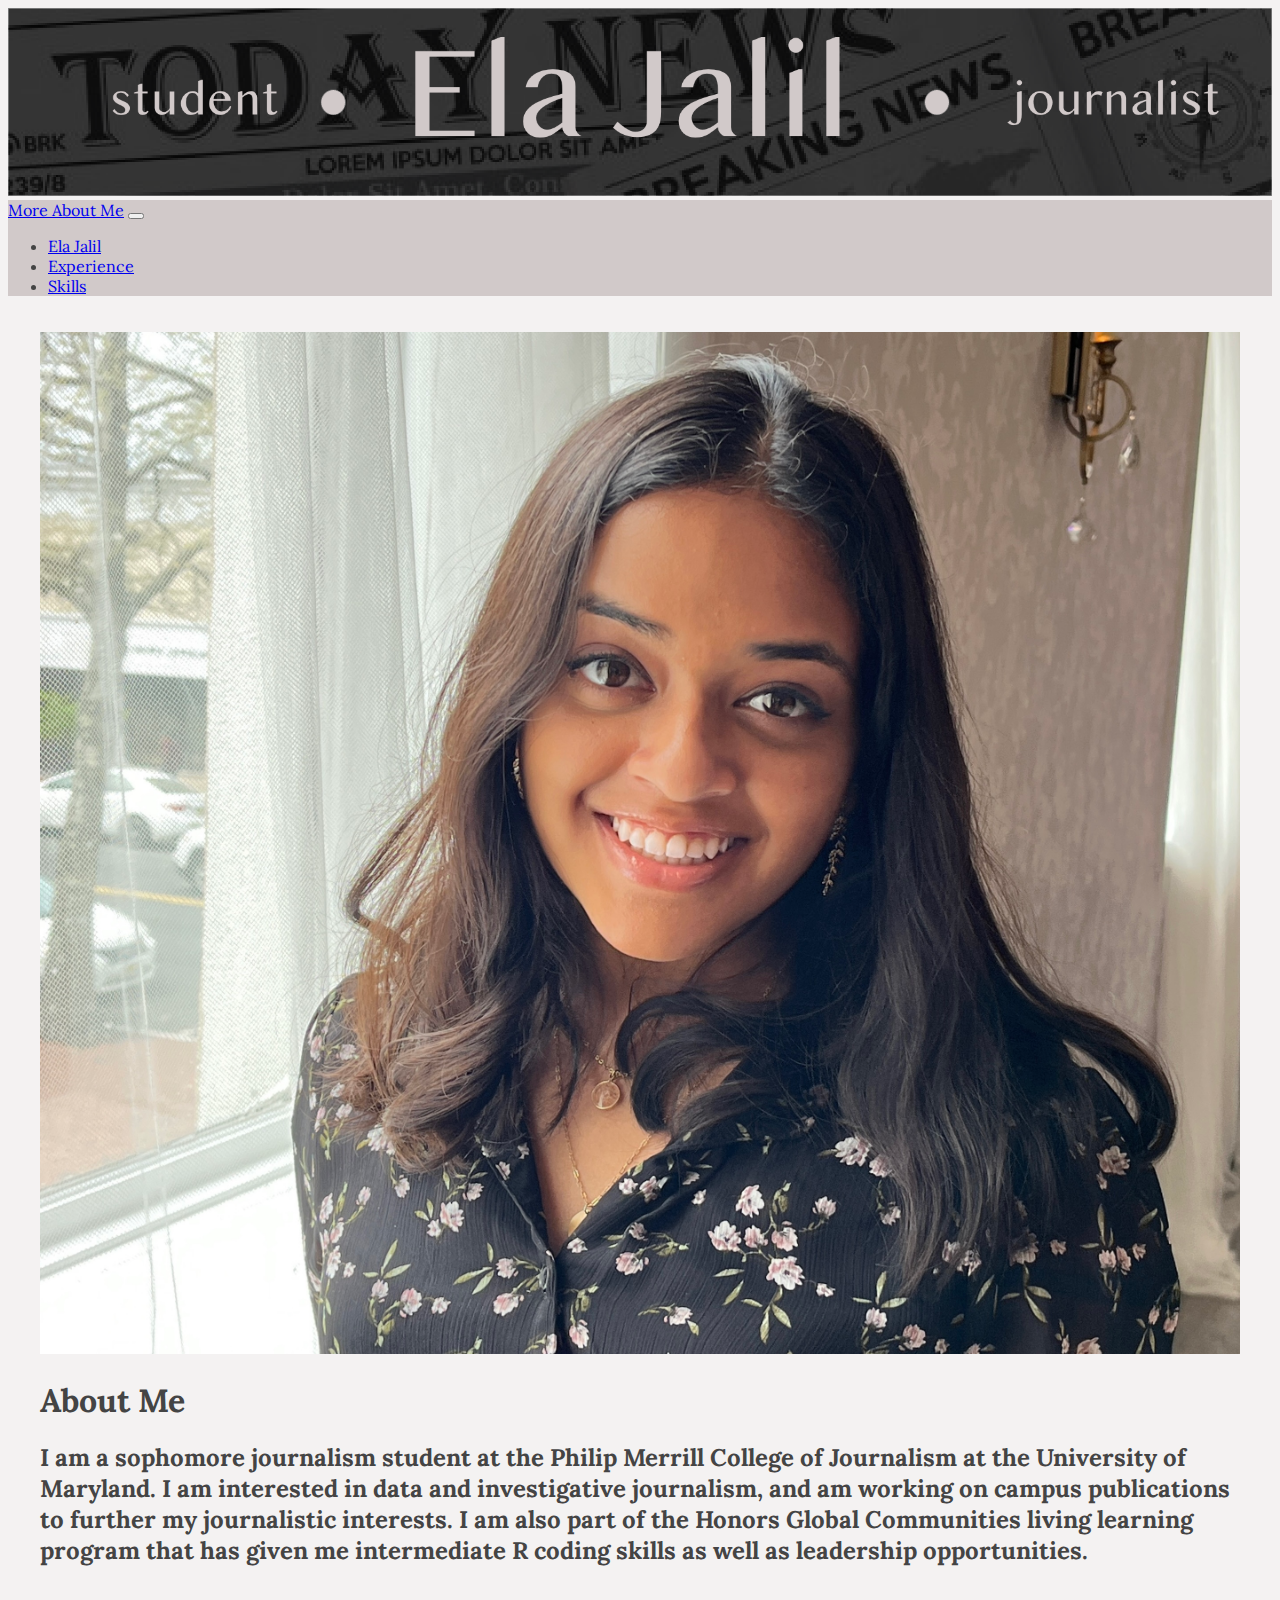
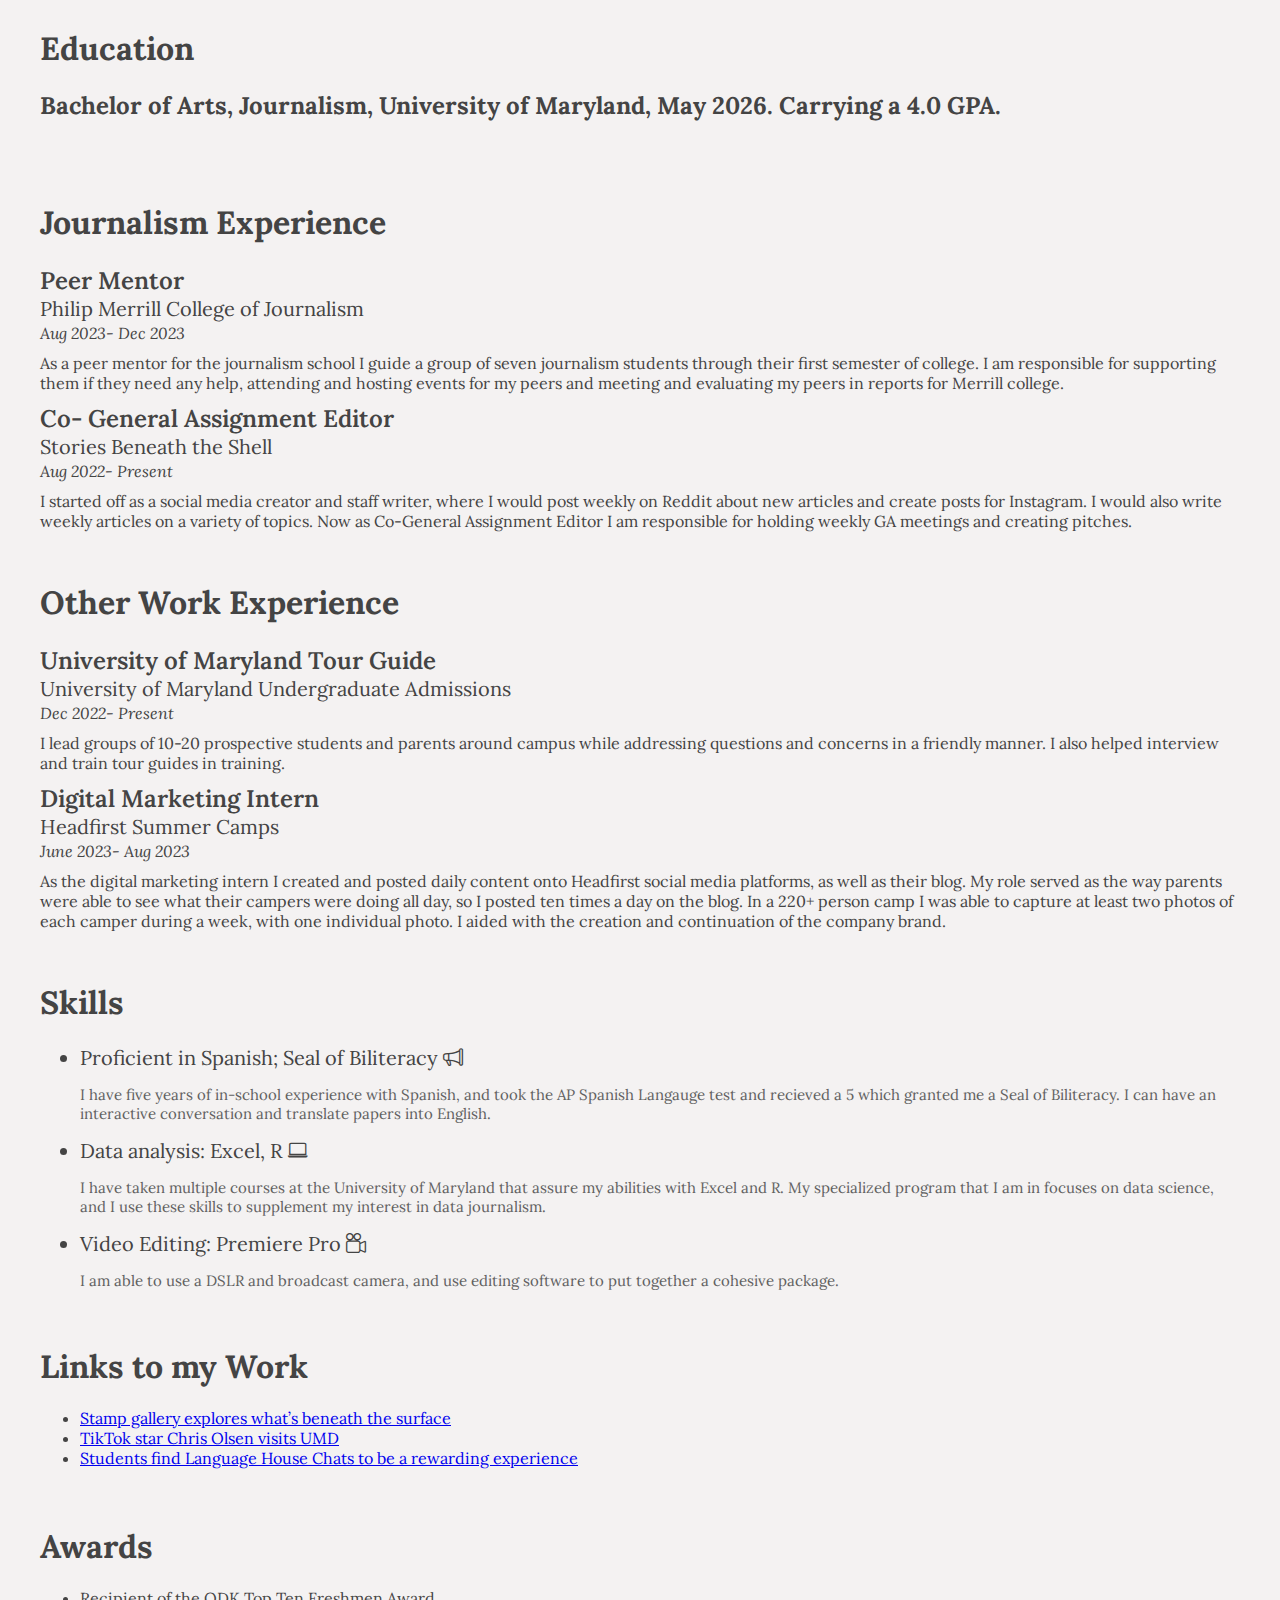
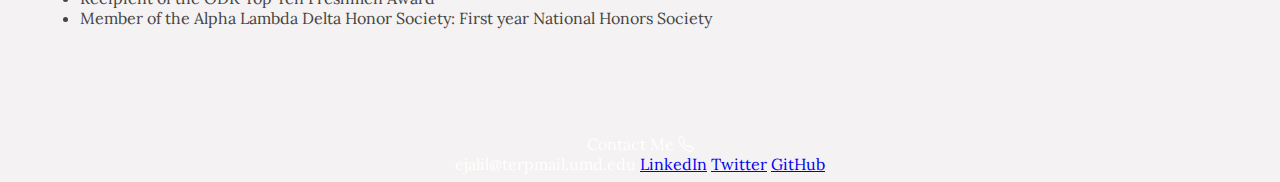
<file: final-resume/ela-jalil-resume.html>
<!DOCTYPE html>
    <head>
      <!--Bootstrap-->
      <link href="https://cdn.jsdelivr.net/npm/bootstrap@5.3.2/dist/css/bootstrap.min.css" rel="stylesheet" integrity="sha384-T3c6CoIi6uLrA9TneNEoa7RxnatzjcDSCmG1MXxSR1GAsXEV/Dwwykc2MPK8M2HN" crossorigin="anonymous">

      <script src="https://cdn.jsdelivr.net/npm/bootstrap@5.3.2/dist/js/bootstrap.bundle.min.js" integrity="sha384-C6RzsynM9kWDrMNeT87bh95OGNyZPhcTNXj1NW7RuBCsyN/o0jlpcV8Qyq46cDfL" crossorigin="anonymous"></script>
     
       <link rel="stylesheet" href="https://cdn.jsdelivr.net/npm/bootstrap-icons@1.11.1/font/bootstrap-icons.css">
     <!--Google Fonts-->
     <link rel="preconnect" href="https://fonts.googleapis.com">
<link rel="preconnect" href="https://fonts.gstatic.com" crossorigin>
<link href="https://fonts.googleapis.com/css2?family=Lora&family=Special+Elite&display=swap" rel="stylesheet">
        <link rel="stylesheet" href="style.css">
        <title>Ela Jalil Final Resume</title>
       
     </head>
     <body>
      <img class="header" src="images/resume_final.png">
      <nav class="navbar navbar-expand-lg navbar-light" style="background-color:#D1C9C9">
        <div class="container-fluid">
          <a class="navbar-brand" href="#">More About Me</a>
          <button class="navbar-toggler" type="button" data-bs-toggle="collapse" data-bs-target="#navbarSupportedContent" aria-controls="navbarSupportedContent" aria-expanded="false" aria-label="Toggle navigation">
            <span class="navbar-toggler-icon"></span>
          </button>
          <div class="collapse navbar-collapse" id="navbarSupportedContent">
            <ul class="navbar-nav me-auto mb-2 mb-lg-0">
              <li class="nav-item">
                <a class="nav-link active" aria-current="page" href="#">Ela Jalil</a>
              </li>
              <li class="nav-item">
                <a class="nav-link active" aria-current="page" href="#">Experience</a>
              </li>
              <li class="nav-item">
                <a class="nav-link active" aria-current="page" href="#">Skills</a>
              </li>
          
            </ul>
         
          </div>
        </div>
      </nav>
          <div id="container">
            <br>
            <div class="row flex-lg-row-reverse align-items-center g-5 py-5">
              <div class="col-10 col-sm-8 col-lg-6">
                <img src="images/IMG-6777.jpg">
              </div>
              <div class="col-lg-6">
                <h1>About Me</h1>
                  <h2>I am a sophomore journalism student at the Philip Merrill College of Journalism at the University of Maryland. I am interested in data and investigative journalism, and am working on campus publications to further my journalistic interests. I am also part of the Honors Global Communities living learning program that has given me intermediate R coding skills as well as leadership opportunities.</h2>
                  <br>
                 <h1>Education</h1>
                 <h2>Bachelor of Arts, Journalism, University of Maryland, May 2026. Carrying a 4.0 GPA.</h2>
                 <br><br>
              </div>
            </div>
            <div class="container">
              <div class="row">
                <div class="col-md-6">
                  <h1>Journalism Experience</h1>
                  <div class="jobtitle">Peer Mentor</div>
            <div class="organization">Philip Merrill College of Journalism</div>
            <div class="date">Aug 2023- Dec 2023</div>
          <p class="description">
        As a peer mentor for the journalism school I guide a group of seven journalism students through their first semester of college. I am responsible for supporting them if they need any help, attending and hosting events for my peers and meeting and evaluating my peers in reports for Merrill college. 
          </p>
          <div class="jobtitle">Co- General Assignment Editor</div>
                 <div class="organization">Stories Beneath the Shell</div> 
                 <div class="date">Aug 2022- Present</div>
               <p class="description">
            I started off as a social media creator and staff writer, where I would post weekly on Reddit about new articles and create posts for Instagram. I would also write weekly articles on a variety of topics. Now as Co-General Assignment Editor I am responsible for holding weekly GA meetings and creating pitches. 
               </p>
            
                <br>
               
                </div>
                <div class="col-md-6">
                <h1>Other Work Experience</h1>
                  <p>   <div class="jobtitle">University of Maryland Tour Guide</div>
                    <div class="organization">University of Maryland Undergraduate Admissions</div>
                    <div class="date">Dec 2022- Present</div>
               <p class="description">
            I lead groups of 10-20 prospective students and parents around campus while addressing questions and concerns in a friendly manner. I also helped interview and train tour guides in training. 
               </p> 
               <div class="jobtitle">Digital Marketing Intern</div>
               <div class="organization">Headfirst Summer Camps</div>
               <div class="date">June 2023- Aug 2023</div>
             <p class="description">
                  As the digital marketing intern I created and posted daily content onto Headfirst social media platforms, as well as their blog. My role served as the way parents were able to see what their campers were doing all day, so I posted ten times a day on the blog. In a 220+ person camp I was able to capture at least two photos of each camper during a week, with one individual photo. I aided with the creation and continuation of the company brand. 
             </p>
                 
                  <br>
              </div>
              </div>
              </div>
              <div class="container">
                <div class="row">
                  <div class="col-md-6">
                    <h1>Skills</h1>
                    <ul id="do">
                      <li>Proficient in Spanish; Seal of Biliteracy  <i class="bi bi-megaphone"></i></li>
                      <div class="summary">
                      <p>I have five years of in-school experience with Spanish, and took the AP Spanish Langauge test and recieved a 5 which granted me a Seal of Biliteracy. I can have an interactive conversation and translate papers into English.</p>
                    </div>
                      <li>Data analysis: Excel, R <i class="bi bi-laptop"></i></li> 
                      <div class="summary">
                        <p>I have taken multiple courses at the University of Maryland that assure my abilities with Excel and R. My specialized program that I am in focuses on data science, and I use these skills to supplement my interest in data journalism.</p>
                      </div>
                      <li> Video Editing: Premiere Pro <i class="bi bi-camera-reels"></i></li>
                      <div class="summary">
                        <p>I am able to use a DSLR and broadcast camera, and use editing software to put together a cohesive package.</p>
                        </div>
                      </div>
              
                  <br>
                 
                  
                  <div class="col-md-6">
                  <h1>Links to my Work</h1>
                  <ul>
                    <li>
                      <a href="https://umdsbs.wordpress.com/2023/10/24/stamp-gallery-explores-whats-beneath-the-surface/"target="_new">Stamp gallery explores what’s beneath the surface</a>
                    </li>
                    <li>
                      <a href="https://umdsbs.wordpress.com/2023/04/06/tiktok-star-chris-olsen-visits-umd/"target="_new">TikTok star Chris Olsen visits UMD</a>
                    </li>
                    <li>
                      <a href="https://umdsbs.wordpress.com/2023/02/28/students-find-language-house-chats-to-be-a-rewarding-experience/"target="_new">Students find Language House Chats to be a rewarding experience </a>
                    </li>
                  </ul>
                  <br>
                  <h1>Awards</h1>
                  <ul>
                    <li>Recipient of the ODK Top Ten Freshmen Award</li>
                    <li>Member of the Alpha Lambda Delta Honor Society: First year National Honors Society</li>
                  </ul>
              </div>
              </div>
              </div>
                    <br><br>
         
         
           </ul></span>
            </div>
            <footer class="footer mt-auto py-3 bg-dark">
              <div class="container">
                <span class="text">  <ul class="menu">
                  <li>Contact Me</li>
                  <li><i class="bi bi-telephone"></i></li>
                  <br>
                  <li>ejalil@terpmail.umd.edu</li>
                  <li><a href="https://www.linkedin.com/in/ela-jalil-642595205/"target=_new>LinkedIn</a></li>
                  <li><a href="https://twitter.com/ela_jalil"target=_new>Twitter</a></li>
                  <li><a href="https://github.com/ejalil"target=_new>GitHub</a></li>
          </footer>
        </body>
</html>
</file>
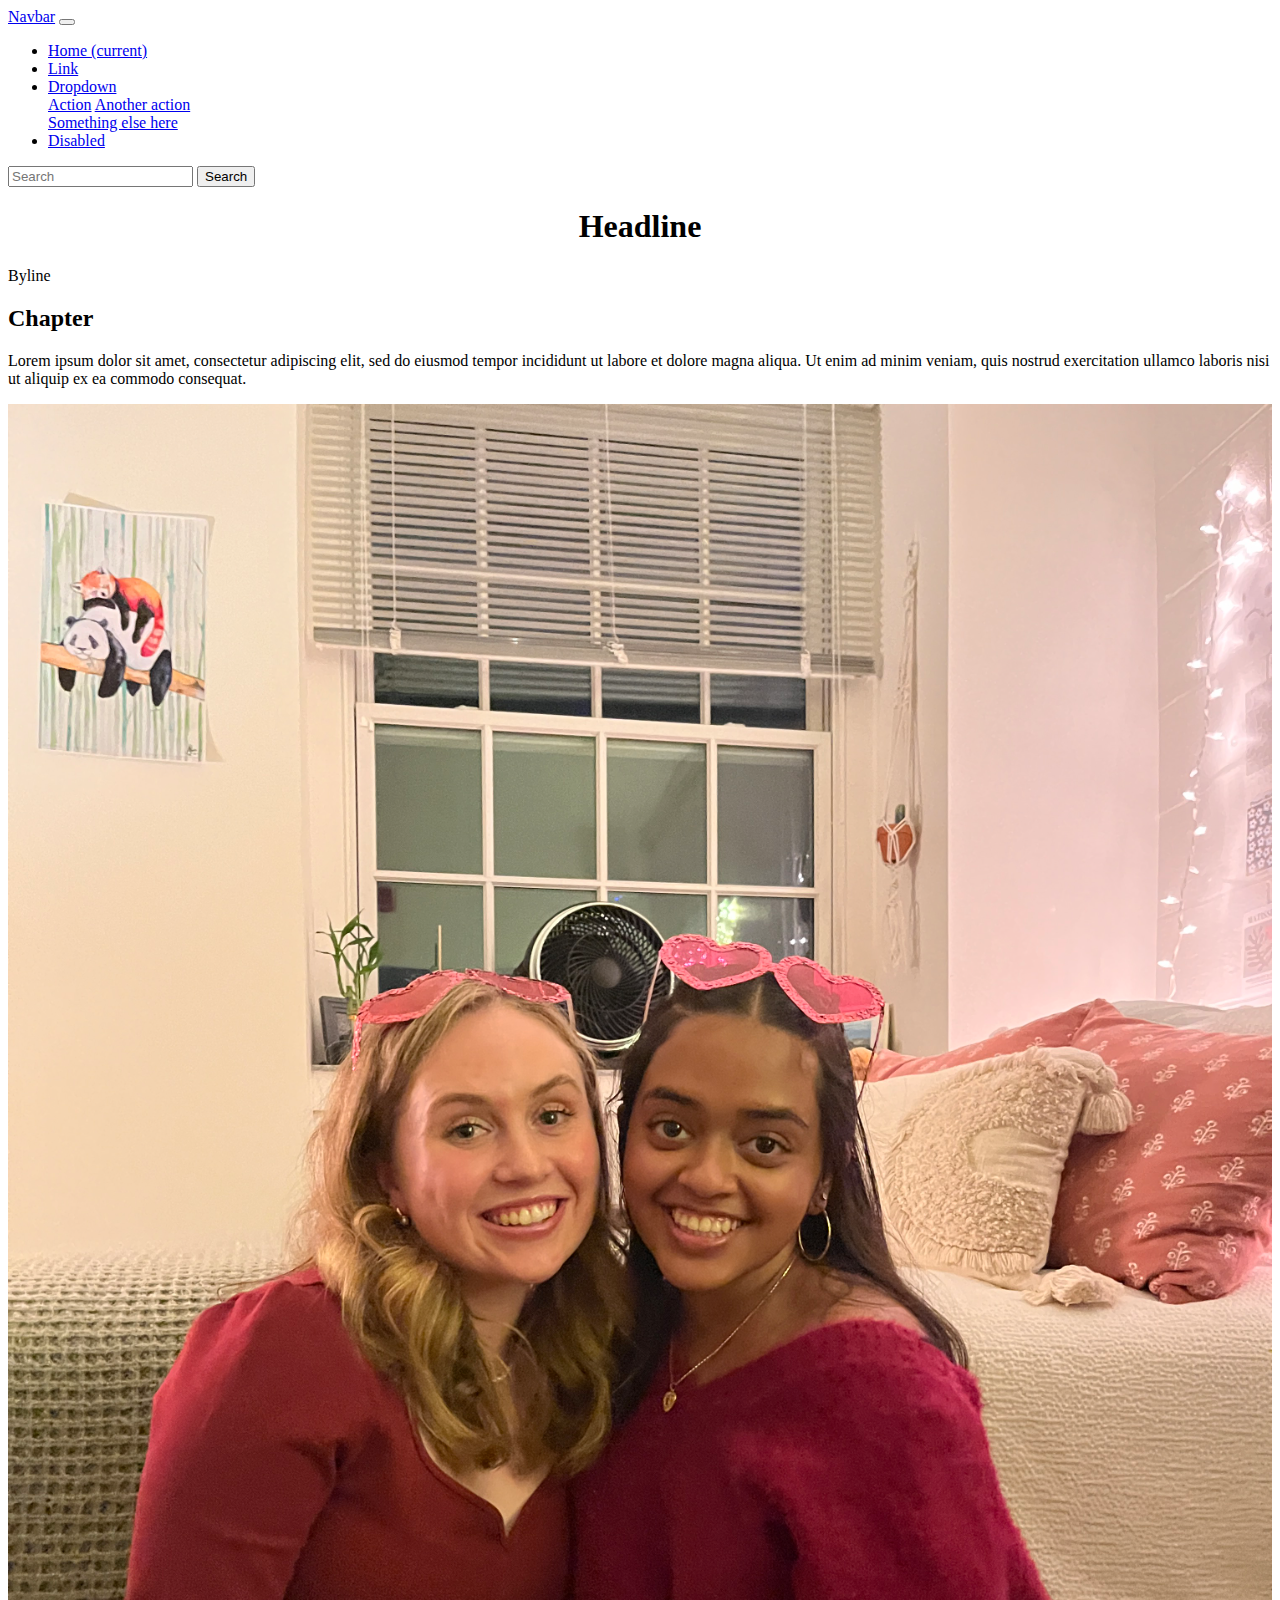
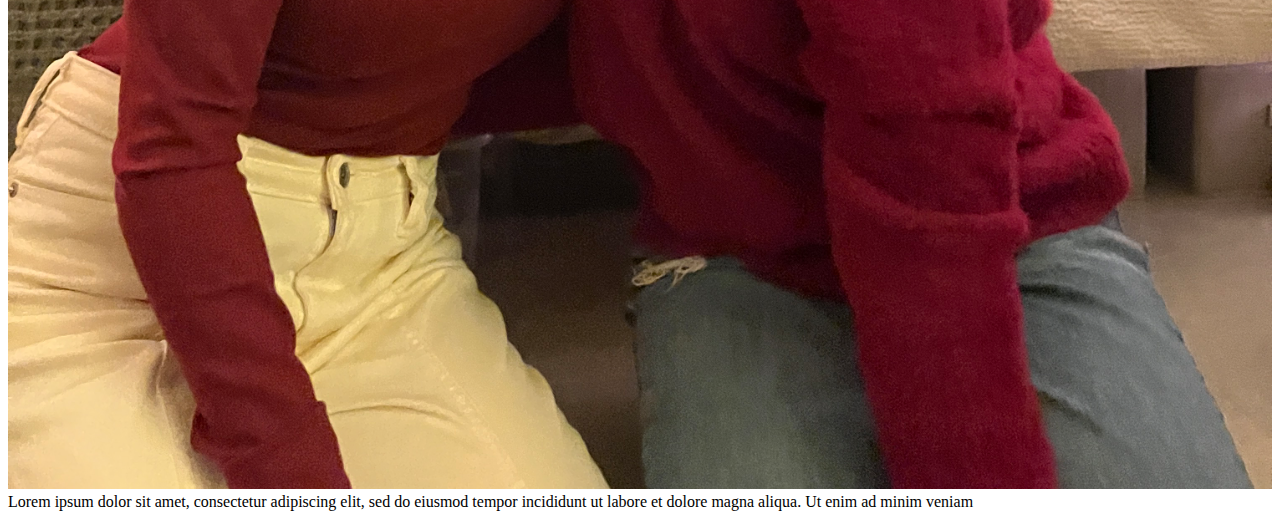
<file: html-frame/jalil-template.html>
<!DOCTYPE html>
<html lang="en">
<head>
  <meta charset="UTF-8">
  <meta name="viewport" content="width=device-width, initial-scale=1.0">
  <title>HTML Frame</title>
  <!--Bootstrap-->
  <link href="https://cdn.jsdelivr.net/npm/bootstrap@5.3.2/dist/css/bootstrap.min.css" rel="stylesheet" integrity="sha384-T3c6CoIi6uLrA9TneNEoa7RxnatzjcDSCmG1MXxSR1GAsXEV/Dwwykc2MPK8M2HN" crossorigin="anonymous">

  <script src="https://cdn.jsdelivr.net/npm/bootstrap@5.3.2/dist/js/bootstrap.bundle.min.js" integrity="sha384-C6RzsynM9kWDrMNeT87bh95OGNyZPhcTNXj1NW7RuBCsyN/o0jlpcV8Qyq46cDfL" crossorigin="anonymous"></script>
 
   <link rel="stylesheet" href="https://cdn.jsdelivr.net/npm/bootstrap-icons@1.11.1/font/bootstrap-icons.css">
   <!--CSS stylesheet-->
  <link rel="stylesheet" href="style.css">
</head>
<body>
  <nav class="navbar navbar-expand-lg navbar-light bg-light">
    <a class="navbar-brand" href="#">Navbar</a>
    <button class="navbar-toggler" type="button" data-toggle="collapse" data-target="#navbarSupportedContent" aria-controls="navbarSupportedContent" aria-expanded="false" aria-label="Toggle navigation">
      <span class="navbar-toggler-icon"></span>
    </button>
  
    <div class="collapse navbar-collapse" id="navbarSupportedContent">
      <ul class="navbar-nav mr-auto">
        <li class="nav-item active">
          <a class="nav-link" href="#">Home <span class="sr-only">(current)</span></a>
        </li>
        <li class="nav-item">
          <a class="nav-link" href="#">Link</a>
        </li>
        <li class="nav-item dropdown">
          <a class="nav-link dropdown-toggle" href="#" id="navbarDropdown" role="button" data-toggle="dropdown" aria-haspopup="true" aria-expanded="false">
            Dropdown
          </a>
          <div class="dropdown-menu" aria-labelledby="navbarDropdown">
            <a class="dropdown-item" href="#">Action</a>
            <a class="dropdown-item" href="#">Another action</a>
            <div class="dropdown-divider"></div>
            <a class="dropdown-item" href="#">Something else here</a>
          </div>
        </li>
        <li class="nav-item">
          <a class="nav-link disabled" href="#">Disabled</a>
        </li>
      </ul>
      <form class="form-inline my-2 my-lg-0">
        <input class="form-control mr-sm-2" type="search" placeholder="Search" aria-label="Search">
        <button class="btn btn-outline-success my-2 my-sm-0" type="submit">Search</button>
      </form>
    </div>
  </nav>
  <div class="container">
    <h1>Headline</h1>
    <div class="byline">Byline</div>
      <h2>Chapter</h2>
      <p>
        Lorem ipsum dolor sit amet, consectetur adipiscing elit, sed do eiusmod tempor incididunt ut labore et dolore magna aliqua. Ut enim ad minim veniam, quis nostrud exercitation ullamco laboris nisi ut aliquip ex ea commodo consequat. 
      </p>
      <img src="images/IMG-6365.JPG">
      <div class="caption">
        Lorem ipsum dolor sit amet, consectetur adipiscing elit, sed do eiusmod tempor incididunt ut labore et dolore magna aliqua. Ut enim ad minim veniam
      </div>
   
  </div>
  <footer class="footer mt-auto py-3 bg-dark">
    <div class="container">
    </div>
  </footer>
  <script src="https://code.jquery.com/jquery-3.3.1.slim.min.js" integrity="sha384-q8i/X+965DzO0rT7abK41JStQIAqVgRVzpbzo5smXKp4YfRvH+8abtTE1Pi6jizo" crossorigin="anonymous"></script>
<script src="https://cdn.jsdelivr.net/npm/popper.js@1.14.6/dist/umd/popper.min.js" integrity="sha384-wHAiFfRlMFy6i5SRaxvfOCifBUQy1xHdJ/yoi7FRNXMRBu5WHdZYu1hA6ZOblgut" crossorigin="anonymous"></script>
<script src="https://cdn.jsdelivr.net/npm/bootstrap@4.2.1/dist/js/bootstrap.min.js" integrity="sha384-B0UglyR+jN6CkvvICOB2joaf5I4l3gm9GU6Hc1og6Ls7i6U/mkkaduKaBhlAXv9k" crossorigin="anonymous"></script>
</body>
</html>
</file>
<file: jalil-layout/style.css>
#content{
    width:100%;
    max-width:900px;
    margin: 0 auto;

}
h1{
    font-family:Helvetica, sans-serif;
    font-size:35px;
    font-weight:400 px;
    text-align:center;
    
}
#byline{
    font-family: Helvetica, sans-serif;
    font-size: 14px;
    font-style: italic;
    text-align:left;
    margin: 0 auto;
}
p{
    font-family: Georgia, serif;
    font-size: 13px;
}
blockquote{
    font: 16px/24px normal helvetica, sans-serif; 
font-style: italic; 
margin-top: 15px; 
margin-bottom: 15px; 
color: red; 
margin-left: 50px; 
padding-left: 15px; 
border-left: 4px solid #ccc; 
}
img{
    width:100%;
    max-width:500 px;
    text-align: left;
}
#caption{
    font-family: Georgia, serif;
    color:gray;
    font-size: 12px;
    width:60%;
}
#credit{
    font-family:Georgia, serif;
    color:gray;
    font-size: 9px;
    
}
.menu{
    font-family: Georgia,serif;
    color:blue;
    font-size: 13px;
}
h2{
    font-family:Georgia,serif;
    color:black;
    font-size:14px;
}
</file>
<file: midterm/style.css>
#content{
    margin:0 auto;
    width:900px;
}
h1{
    font-family:Georgia, 'Times New Roman', Times, serif;
    font-size:45px;
}
#byline{
    font-family:Georgia, 'Times New Roman', Times, serif;
    font-size:15px;
    color:black;
    text-transform:capitalize;
    font-style:italic;
    font-weight:400px;
}
h2{
    font-family:Georgia, 'Times New Roman', Times, serif;
    font-size:20px;
}
h3{
    font-family:Georgia, 'Times New Roman', Times, serif;
    font-size:30px;
}
p{
    font-family: helvetica, arial, sans-serif;
    font-size:14px;
}

img{
   width: 100%;
   height: 25%;
   text-align:center;

}
#caption{
    font-family: Georgia, serif;
    color:gray;
    font-size: 12px;
    width:60%;
}

#credit{
    font-family:Georgia, serif;
    color:gray;
    font-size: 9px;
}
/*this section is to style the pullquotes- it has a blue side border and is in italics*/
blockquote{
    font-family:helvetica, arial, sans-serif;
    font-size:60 px;
    text-align:center;
    width:60%;
    font-weight:600px;
    font-style:italic;
    margin-top: 15px; 
margin-bottom: 15px; 
padding-left: 15px; 
border-left: 4px solid blue; 
border-right: 4px solid blue;
margin:0 auto;
}
.unique-img{
    
}
</file>
<file: Resume/style.css>
style.css
/*styles for my resume*/
head,body{
font-family: 'Open Sans', arial, sans-serif;
color: #444;
font-weight:400;
font-size: 1em;
}
/*around the entire document*/
#container{
width:100%;
max-width:1200px;
margin:0 auto;
padding-bottom:50px;
}


/*topper for page*/
#name{
    font-size: 3em;
    color:#33485e;
    text-align:center;
    font-weight:400;
    border-bottom:1px solid #33485e;
    width:60%;
    min-width:300px;
    margin:0 auto;
}
/*title*/
#title{
    font-size:1.5em;
    color:#33485e;
    text-transform:capitalize;
    font-weight:600px;
    text-align:center;
    margin-top:20px;
    margin-bottom:0px;
    margin-right:0px;
    margin-left:0px;
}
/*Headings for main skills*/
.sectionheader{
    font-size:1.5em;
    background-color: #33485e;
    color:white;
    text-transform:capitalize;
    font-weight:400;
    margin-top:20px;
    margin-bottom:10px;
    margin-right:0px;
    margin-left:0px;
    width:70%;
    min-width:300px;
}
/*paragraph*/
.description{
    margin-top:10px;
    margin-bottom:10px;
    margin-right:0px;
    margin-left:0px;
}

/*contact info*/
.menu{
    text-align:center;
    margin-top:0px;
    margin-bottom:0px;
    margin-right:0px;
    margin-left:0px;
    padding-top:0px
    padding-bottom:0px;
    padding-right:0px;
    padding-left:0px;
}
.menu li{
list-style-type:none;
display:inline;
}

/*Job title*/
.jobtitle{
    font-weight:600;
    font-size:1.5em;
}
/*Job organization*/
.organization{
    font-weight:400;
    font-size:1.25em;
}
/*Job date*/
.date{
    font-weight:400;
    font-size:1em;
    font-style:italic;
    margin-top:2px;
    margin-bottom:0px;
    margin-bottom:0px;
    margin-right:0px;
    margin-left:0px;
}

ul{
    font-size:1em;
}
/*list under skills*/
#do{
   margin-top:5px;
   margin-bottom:0px;
   margin-right:0px;
   margin-left:0px;
}
/*list under education*/
#degrees{
    margin-top:5px;
    margin-bottom:0px;
    margin-right:0px;
    margin-left:0px;
 }
 #top{
    width:60%;
    min-width:300px;
    margin:0 auto;
    margin-bottom:30px;
 }
</file>
<file: climate-crisis-story/style.css>
.container{
font-family:Georgia, 'Times New Roman', Times, serif;
}

  

h1{
  text-align:center;
h2{
  font-weight:700px;
  font-size:2em;
}
img{
  width:100%;
  height:50%;
}
/* Nav logo*/
.nav-logo{
  color:#fff;
  margin:0 auto;
  font-weight:700;
  text-transform:uppercase;
}
.red{
  color:#ff2400;
}
/*Splash Area*/
.overlay{
  position:absolute;
  top:20%;
  width:100%;
  background:#000;
  opacity:0.7;
}
.hero-container{
  position:relative;
  text-align:center;
  color:#fff;
}
.hero-image{
  width:100%;
}

.hero-hed{
  font-family: 'Playfair Display', serif;
  font-size:6em;
  color:#fff;
  margin:0 auto;
  padding-bottom:10px;

}
.hero-sub{
  font-family:'Barlow', sans-serif;
  font-weight:800;
  font-size:0.25em;
  color:white;
  background:#ff2400;
}

.italic{
  font-style:italic;
  color:#ff2400;
  margin:0 auto;
  font-weight:800;
  font-size:1.5 em;
 
}
.quote{
  font-size:1.5em;
  font-family:'Barlow', sans-serif;
  color:black;
  white-space:nowrap;
  text-align:center;
}
.marks{
  color:#ff2400;
  font-family:Georgia,'Times New Roman',serif;
  font-weight:800;
  font-size:2em;
  text-align:center;
  padding:15px 0 15px 0;
  border-top:1 px solid black;
  margin: 0 auto;

}
.quote-person{
  font-family:'Barlow', sans-serif;
  color:#ff2400;
  font-size:1.25em;
  font-weight:800;
  padding:15px 0 15px 0;
  border-bottom: 1px solid black;
  padding-bottom: 20 px;
  text-align:center;
}
.source{
  font-size:0.75 em;
  color:black;
  font-family:'Barlow', sans-serif;
  text-align:center;
}
.caption{
  font-size:1 em;
  color:black;
  font-family: 'Barlow', sans-serif;
  text-align:left;

}
.sidebar-title{
  width:80%;
  background:#ff2400;
  color:white;
  text-align:center;
  padding-right:10px;
  padding-left:10px;
  margin:0 auto;
}
.sidebar-text{
  width:80%;
  text-align:left;
  padding:15px 20px 15px 20px;
  border-bottom: 1px solid #ff2400;
  border-left: 1px solid #ff2400;
  border-right: 1px solid #ff2400;
  margin:0 auto;


}
.sidebar-source{
  text-align:center;
  font-style:italic;
}
/* unvisited link */
a:link {
  color: red;
}

/* visited link */
a:visited {
  color: green;
}

/* mouse over link */
a:hover {
  color: hotpink;
}

/* selected link */
a:active {
  color: blue;
}
/*
.style{
  height:50px;
  width:50px;
  border: 3px solid black;
  padding-bottom: 10px;
  margin: 10px;
  background:red;
  color:white;
  font-size:2em;
  text-align:center;
  white-space:nowrap;
 
}
*/
/* Media Queries */
@media(max-width:550px){
p{


  padding-left: 20px;
  padding-right:10px;
}
.chapter-head{
  font-size:1.25em;
}
.hed{
  font-size:2em;
}
.hero-hed{
  font-size:1.5em;
}
}
</file>
<file: final resume/style.css>
style.css
/*styles for my resume*/
head,body{
font-family:'Lora', sans-serif;
color: #444;
font-weight:400;
font-size: 1em;
background-color:#f4f2f2;
}
/*around the entire document*/
#container{
width:100%;
max-width:1200px;
margin:0 auto;
padding-bottom:50px;
}


/*topper for page*/
#name{
    font-size: 3em;
    color:#33485e;
    text-align:center;
    font-weight:400;
    border-bottom:1px solid #33485e;
    width:60%;
    min-width:300px;
    margin:0 auto;
}
/*title*/
#title{
    font-size:1.5em;
    color:#33485e;
    text-transform:capitalize;
    font-weight:600px;
    text-align:center;
    margin-top:20px;
    margin-bottom:0px;
    margin-right:0px;
    margin-left:0px;
}
/*Headings for main skills*/
.sectionheader{
    font-size:1.5em;
    background-color: #33485e;
    color:white;
    text-transform:capitalize;
    font-weight:400;
    margin-top:20px;
    margin-bottom:10px;
    margin-right:0px;
    margin-left:0px;
    width:70%;
    min-width:300px;
}
/*paragraph*/
.description{
    margin-top:10px;
    margin-bottom:10px;
    margin-right:0px;
    margin-left:0px;
}

/*contact info*/
.menu{
    text-align:center;
    margin-top:0px;
    margin-bottom:0px;
    margin-right:0px;
    margin-left:0px;
    padding-top:0px
    padding-bottom:0px;
    padding-right:0px;
    padding-left:0px;
}
.menu li{
list-style-type:none;
display:inline;
}

/*Job title*/
.jobtitle{
    font-weight:600;
    font-size:1.5em;
}
/*Job organization*/
.organization{
    font-weight:400;
    font-size:1.25em;
}
/*Job date*/
.date{
    font-weight:400;
    font-size:1em;
    font-style:italic;
    margin-top:2px;
    margin-bottom:0px;
    margin-bottom:0px;
    margin-right:0px;
    margin-left:0px;
}

ul{
    font-size:1em;
}
/*list under skills*/
#do{
   margin-top:5px;
   margin-bottom:0px;
   margin-right:0px;
   margin-left:0px;
   font-size: 1.25em;
   font-style:bold;
}
/*list under education*/
#degrees{
    margin-top:5px;
    margin-bottom:0px;
    margin-right:0px;
    margin-left:0px;
 }
 #top{
    width:60%;
    min-width:300px;
    margin:0 auto;
    margin-bottom:30px;
 }
 /*header*/
 .header{
    width:100%;
    margin:0 auto;
 }
 img{
    width:100%;
    margin:0 auto;
 }
 .text{
    color:white;
    font-weight:400px;
    font-size: 15 px;
 }
 h2{
font-size: 1.5em;
 }
 .summary{
    font-size:0.75em;
    color:#616161;
 }
</file>
<file: final-resume/style.css>
style.css
/*styles for my resume*/
head,body{
font-family:'Lora', sans-serif;
color: #444;
font-weight:400;
font-size: 1em;
background-color:#f4f2f2;
}
/*around the entire document*/
#container{
width:100%;
max-width:1200px;
margin:0 auto;
padding-bottom:50px;
}


/*topper for page*/
#name{
    font-size: 3em;
    color:#33485e;
    text-align:center;
    font-weight:400;
    border-bottom:1px solid #33485e;
    width:60%;
    min-width:300px;
    margin:0 auto;
}
/*title*/
#title{
    font-size:1.5em;
    color:#33485e;
    text-transform:capitalize;
    font-weight:600px;
    text-align:center;
    margin-top:20px;
    margin-bottom:0px;
    margin-right:0px;
    margin-left:0px;
}
/*Headings for main skills*/
.sectionheader{
    font-size:1.5em;
    background-color: #33485e;
    color:white;
    text-transform:capitalize;
    font-weight:400;
    margin-top:20px;
    margin-bottom:10px;
    margin-right:0px;
    margin-left:0px;
    width:70%;
    min-width:300px;
}
/*paragraph*/
.description{
    margin-top:10px;
    margin-bottom:10px;
    margin-right:0px;
    margin-left:0px;
}

/*contact info*/
.menu{
    text-align:center;
    margin-top:0px;
    margin-bottom:0px;
    margin-right:0px;
    margin-left:0px;
    padding-top:0px
    padding-bottom:0px;
    padding-right:0px;
    padding-left:0px;
}
.menu li{
list-style-type:none;
display:inline;
}

/*Job title*/
.jobtitle{
    font-weight:600;
    font-size:1.5em;
}
/*Job organization*/
.organization{
    font-weight:400;
    font-size:1.25em;
}
/*Job date*/
.date{
    font-weight:400;
    font-size:1em;
    font-style:italic;
    margin-top:2px;
    margin-bottom:0px;
    margin-bottom:0px;
    margin-right:0px;
    margin-left:0px;
}

ul{
    font-size:1em;
}
/*list under skills*/
#do{
   margin-top:5px;
   margin-bottom:0px;
   margin-right:0px;
   margin-left:0px;
   font-size: 1.25em;
   font-style:bold;
}
/*list under education*/
#degrees{
    margin-top:5px;
    margin-bottom:0px;
    margin-right:0px;
    margin-left:0px;
 }
 #top{
    width:60%;
    min-width:300px;
    margin:0 auto;
    margin-bottom:30px;
 }
 /*header*/
 .header{
    width:100%;
    margin:0 auto;
 }
 img{
    width:100%;
    margin:0 auto;
 }
 .text{
    color:white;
    font-weight:400px;
    font-size: 15 px;
 }
 h2{
font-size: 1.5em;
 }
 .summary{
    font-size:0.75em;
    color:#616161;
 }
</file>
<file: html-frame/style.css>
.container{
font-family:Georgia, 'Times New Roman', Times, serif;
}
h1{
  text-align:center;
}
img{
  width:100%;
  height:50%;
}
</file>
